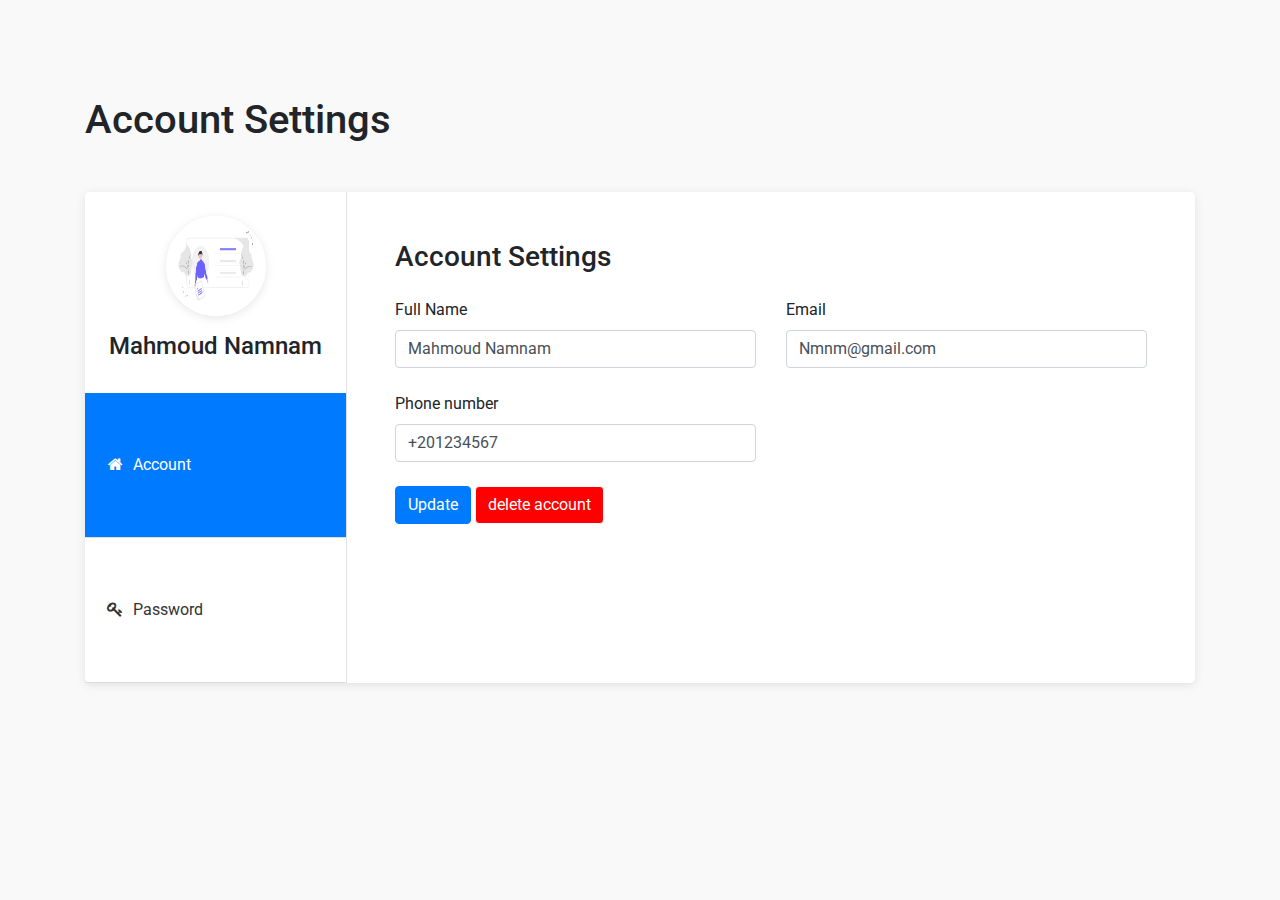
<file: Account/index.html>
<!DOCTYPE html>
<html lang="en">
<head>
	<meta charset="UTF-8">
	<title>Account</title>
	<meta content="width=device-width, initial-scale=1, maximum-scale=1, user-scalable=no" name="viewport">
	<link rel="stylesheet" type="text/css" href="https://stackpath.bootstrapcdn.com/bootstrap/4.3.1/css/bootstrap.min.css">
	<link rel="stylesheet" href="https://stackpath.bootstrapcdn.com/font-awesome/4.7.0/css/font-awesome.min.css">
	<link rel="stylesheet" type="text/css" href="css/style.css">
</head>

<body>
	<section class="py-5 my-5">
		<div class="container">
			<h1 class="mb-5">Account Settings</h1>
			<div class="bg-white shadow rounded-lg d-block d-sm-flex">
				<div class="profile-tab-nav border-right">
					<div class="p-4">
						<div class="img-circle text-center mb-3">
							<img src="img/undraw_Personal_info_re_ur1n.png" alt="Image" class="shadow">
						</div>
						<h4 class="text-center">Mahmoud Namnam</h4>
					</div>
					<div class="nav flex-column nav-pills" id="v-pills-tab" role="tablist" aria-orientation="vertical">
						<a class="nav-link active" id="account-tab" data-toggle="pill" href="#account" role="tab" aria-controls="account" aria-selected="true">
							<i class="fa fa-home text-center mr-1"></i> 
							Account
						</a>
						<a class="nav-link" id="password-tab" data-toggle="pill" href="#password" role="tab" aria-controls="password" aria-selected="false">
							<i class="fa fa-key text-center mr-1"></i> 
							Password
						</a>

					</div>
				</div>
				<div class="tab-content p-4 p-md-5" id="v-pills-tabContent">
					<div class="tab-pane fade show active" id="account" role="tabpanel" aria-labelledby="account-tab">
						<h3 class="mb-4">Account Settings</h3>
						<div class="row">
							<div class="col-md-6">
								<div class="form-group">
								  	<label>Full Name</label>
								  	<input type="text" class="form-control" value="Mahmoud Namnam">
								</div>
							</div>
							
							
							<div class="col-md-6">
								<div class="form-group">
								  	<label>Email</label>
								  	<input type="text" class="form-control" value="Nmnm@gmail.com">
								</div>
							</div>
							<div class="col-md-6">
								<div class="form-group">
								  	<label>Phone number</label>
								  	<input type="text" class="form-control" value="+201234567">
								</div>
							</div>
							
							
						</div>
						<div>
							<button class="btn btn-primary">Update</button>
							<button class="btn btn-light del">delete account</button>
						</div>
					</div>
					<div class="tab-pane fade" id="password" role="tabpanel" aria-labelledby="password-tab">
						<h3 class="mb-4">Password Settings</h3>
						<div class="row">
							<div class="col-md-6">
								<div class="form-group">
								  	<label>Old password</label>
								  	<input type="password" class="form-control">
								</div>
							</div>
						</div>
						<div class="row">
							<div class="col-md-6">
								<div class="form-group">
								  	<label>New password</label>
								  	<input type="password" class="form-control">
								</div>
							</div>
							<div class="col-md-6">
								<div class="form-group">
								  	<label>Confirm new password</label>
								  	<input type="password" class="form-control">
								</div>
							</div>
						</div>
						<div>
							<button class="btn btn-primary">Update</button>
							<button class="btn btn-light">Cancel</button>
						</div>
					</div>
				</div>
			</div>
		</div>
	</section>


	<script src="https://code.jquery.com/jquery-3.2.1.slim.min.js"></script>
	<script src="https://cdnjs.cloudflare.com/ajax/libs/popper.js/1.12.9/umd/popper.min.js"></script>
	<script src="https://maxcdn.bootstrapcdn.com/bootstrap/4.0.0/js/bootstrap.min.js"></script>
</body>
</html>
</file>
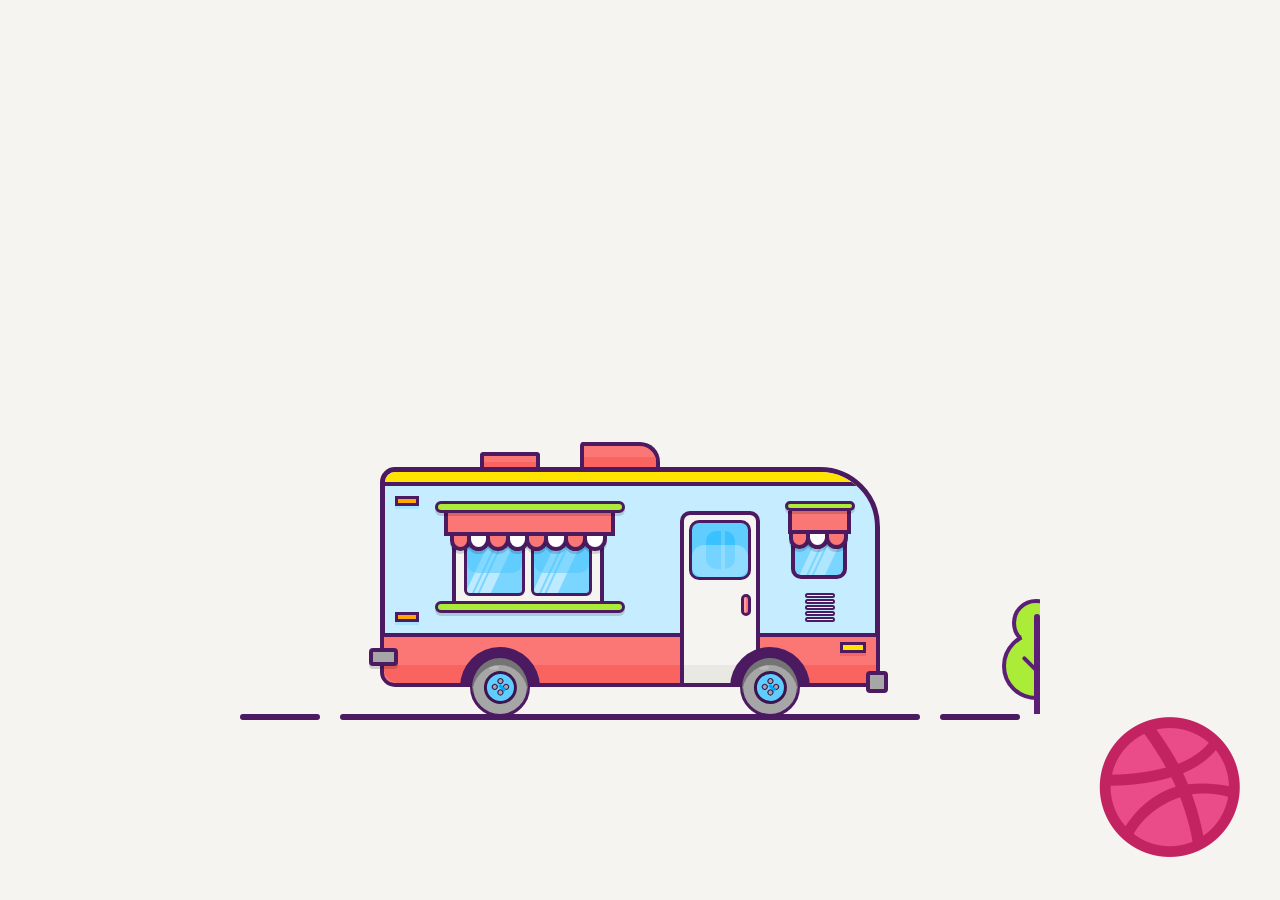
<file: bus/index.html>
<!DOCTYPE html>
<html lang="en">
<head>
    <meta charset="UTF-8">
    <meta http-equiv="X-UA-Compatible" content="IE=edge">
    <meta name="viewport" content="width=device-width, initial-scale=1.0">
    <link rel="stylesheet" href="css/style.css">
    <title>Group Transportation</title>
</head>
<body>
    <div class='stage'>
  <div class='ground-line'>
    <div>
      <span class='line1'></span>
      <span class='line2'></span>
      <span class='line3'></span>
      <span class='line1'></span>
      <span class='line2'></span>
      <span class='line3'></span>
    </div>
  </div>
  <div class='tree-wrap'>
    <div class='tree'>
      <div class='stem'>
        <div class='branch branch1'></div>
        <div class='branch branch2'></div>
        <div class='branch branch3'></div>
      </div>
      <div class='leef leef1'></div>
      <div class='leef leef2'></div>
    </div>
  </div>

  <div class='vehicle-body'>
    <div class='wrap-body'>
      <div class='rooftop back'></div>
      <div class='rooftop front'></div>
      <div class='body-cover'>
        <div class='top-roof'></div>
        <div class='indi back-top-indicator'></div>
        <div class='indi back-bottom-indicator'></div>
        <div class='back-window'>
          <div class='window-base top'></div>
          <div class='window-base bottom'></div>
          <div class='sun-shade'></div>
          <div class='curtain'>
            <span></span>
            <span></span>
            <span></span>
            <span></span>
            <span></span>
            <span></span>
            <span></span>
            <span></span>
          </div>
          <div class='windows-glass-wrap'>
            <div class='glass'>
              <div class='light'>
                <span class='light1'></span>
                <span class='light2'></span>
                <span class='light3'></span>
              </div>
            </div>
            <div class='glass'>
              <div class='light'>
                <span class='light1'></span>
                <span class='light2'></span>
                <span class='light3'></span>
              </div>
            </div>
          </div>
        </div>
        <div class='front-window'>
          <div class='window-base'></div>
          <div class='sun-shade'></div>
          <div class='curtain'>
            <span></span>
            <span></span>
            <span></span>
          </div>
          <div class='windows-glass-wrap'>
            <div class='light'>
              <span class='light1'></span>
              <span class='light2'></span>
              <span class='light3'></span>
            </div>
          </div>
          <div class='air-hole'>
            <span></span>
            <span></span>
            <span></span>
            <span></span>
            <span></span>
          </div>
        </div>
      </div>
      <div class='main-door'>
        <div class='glass'>
          <div class='light'>
            <span class='light1'></span>
            <span class='light2'></span>
          </div>
        </div>
        <div class='door-handle'></div>
      </div>
      <div class='side-guard'>
        <div class='shade'></div>
        <div class='bumper back'></div>
        <div class='bumper front'></div>
        <div class='front-indicator'></div>
      </div>
    </div>
    <div class='wheel-wrap back'>
      <div class='wheel-shadow'></div>
      <div class='wheel'>
        <div class='wheel-outer'>
          <div class='wheel-cup'>
            <span></span>
            <span></span>
            <span></span>
            <span></span>
          </div>
        </div>
      </div>
    </div>
    <div class='wheel-wrap front'>
      <div class='wheel-shadow'></div>
      <div class='wheel'>
        <div class='wheel-outer'>
          <div class='wheel-cup'>
            <span></span>
            <span></span>
            <span></span>
            <span></span>
          </div>
        </div>
      </div>
    </div>
  </div>
</div>
<div class='footer'>

    <img src='[data-uri]'>
  </a>
</div>

</body>
</html>
</file>
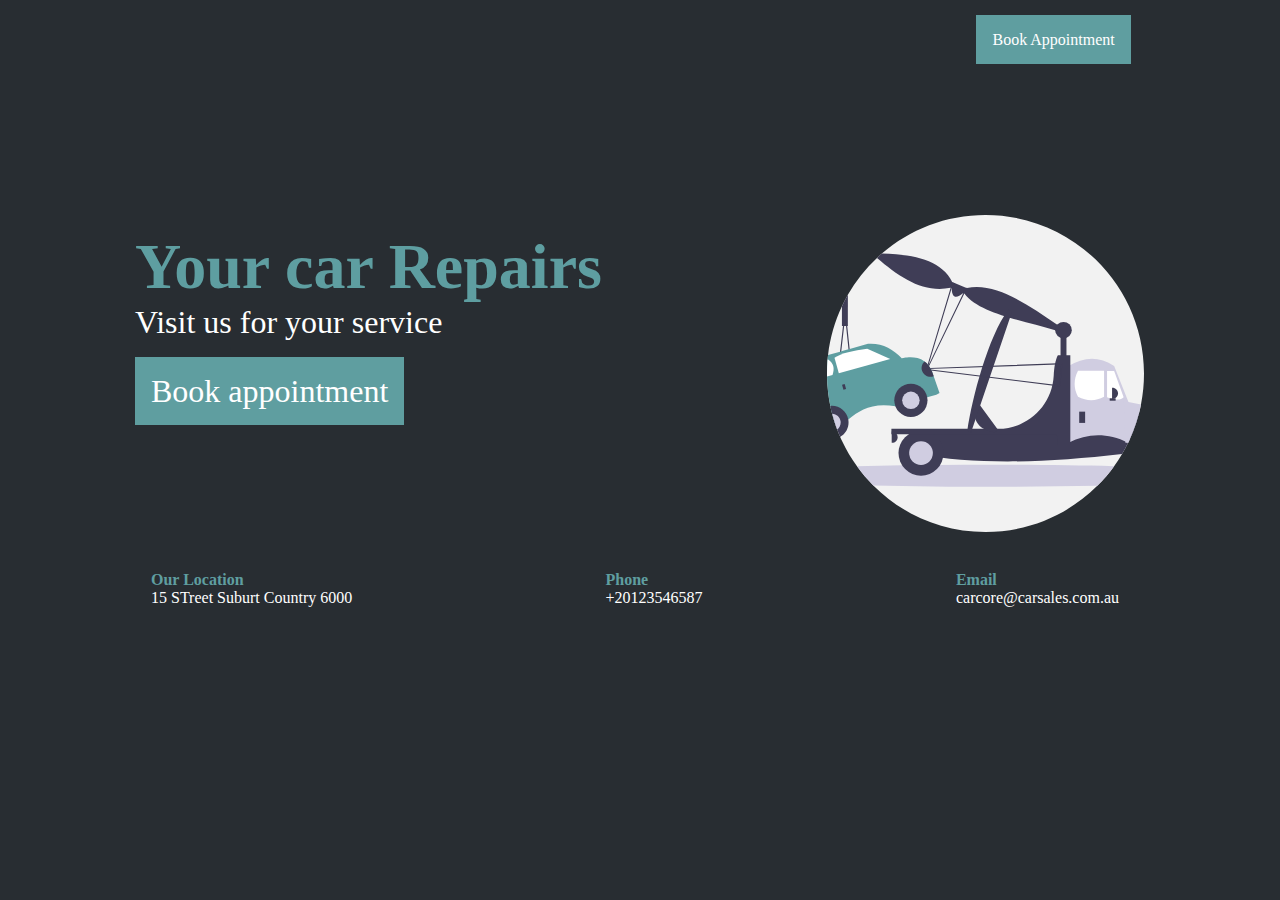
<file: Car-Repair/index.html>
<!DOCTYPE html>
<html lang="en">
<head>
    <meta charset="UTF-8">
    <meta http-equiv="X-UA-Compatible" content="IE=edge">
    <meta name="viewport" content="width=device-width, initial-scale=1.0">
    <link rel="stylesheet" href="css/style.css">
    <title>Repair</title>
</head>
<body>
    <header>
    <nav class="container">
        <div class="logo">
            <i class="fas fa-car"></i>
          
        </div>
        <ul>

            <li> <a href="../Error/index.html" class="highlight">Book Appointment</a></li>
        </ul>
    </nav>
    </header>
    <section>
        <div class="container">
            <h1>Your car Repairs</h1>
            <p>Visit us for your service</p>
            <a href="../Error/index.html" class="highlight">Book appointment</a>
        </div>
        <div class="pic">
            <img src="re.svg" alt="">
        </div>
    </section>


<footer>
    <ul class="container">
        <li>
            <strong>Our Location</strong>
            <p>15 STreet Suburt Country 6000</p>
        </li>
        <li>
            <strong>Phone</strong>
            <p>+20123546587</p>
        </li>
        <li>
            <strong>Email</strong>
            <p>carcore@carsales.com.au</p>
        </li>
    </ul>
</footer>
</body>
</html>
</file>
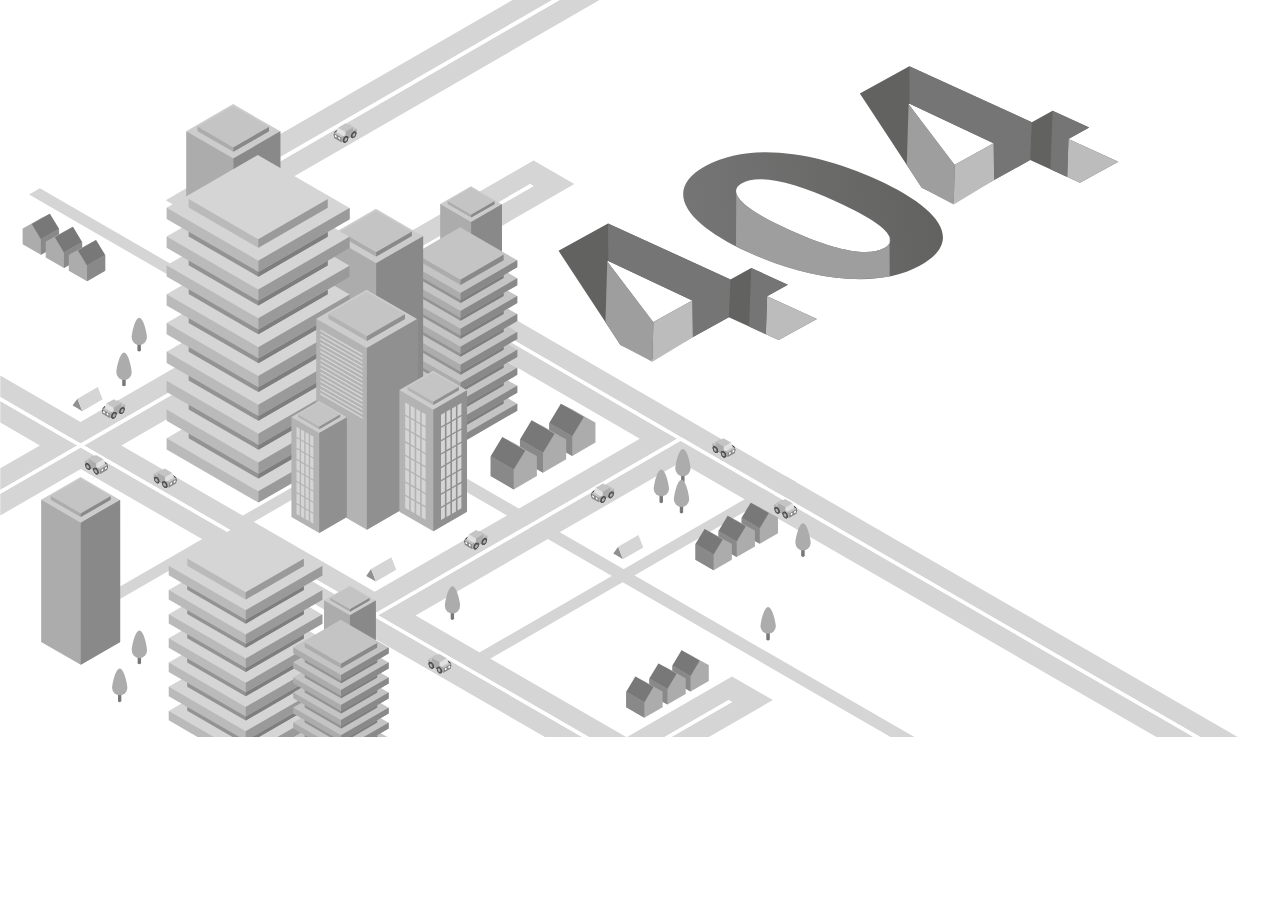
<file: Error/index.html>
<!DOCTYPE html>
<html lang="en">
<head>
    <meta charset="UTF-8">
    <meta http-equiv="X-UA-Compatible" content="IE=edge">
    <meta name="viewport" content="width=device-width, initial-scale=1.0">
    <link rel="stylesheet" href="css/style.css">
    <title>ERROR</title>

</head>
<body>
    		<svg id="errorSVG" class="error-svg" data-name="errorSVG" xmlns="http://www.w3.org/2000/svg" xmlns:xlink="http://www.w3.org/1999/xlink" viewBox="0 0 1120 645">
			<defs>
				<linearGradient id="linear-gradient" x1="679.53" y1="188.68" x2="900.4" y2="188.68" gradientTransform="matrix(1, 0, 0.19, 1, -114.27, 0)" gradientUnits="userSpaceOnUse">
					<stop offset="0" stop-color="#757575"/>
					<stop offset="1" stop-color="#626261"/>
				</linearGradient>
				<linearGradient id="linear-gradient-2" x1="92.08" y1="410.47" x2="92.08" y2="402.93" gradientUnits="userSpaceOnUse">
					<stop offset="0" stop-color="#5c5c5c"/>
					<stop offset="1" stop-color="#3a3a3a"/>
				</linearGradient>
				<linearGradient id="linear-gradient-3" x1="-1146.55" y1="-9119.37" x2="-1146.55" y2="-9125.05" gradientTransform="matrix(0.87, 0.5, 0, -1.15, 1084.63, -9552.69)" xlink:href="#linear-gradient-2"/>
				<linearGradient id="linear-gradient-4" x1="-1146.55" y1="-9123.64" x2="-1146.55" y2="-9119.73" gradientTransform="matrix(0.87, 0.5, 0, -1.15, 1084.63, -9552.69)" xlink:href="#linear-gradient-2"/>
				<linearGradient id="linear-gradient-5" x1="-1147.86" y1="-9121.99" x2="-1145.24" y2="-9121.99" gradientTransform="matrix(0.87, 0.5, 0, -1.15, 1084.63, -9552.69)" xlink:href="#linear-gradient-2"/>
				<linearGradient id="linear-gradient-6" x1="-1146.55" y1="-9121.25" x2="-1146.55" y2="-9123" gradientTransform="matrix(0.87, 0.5, 0, -1.15, 1084.63, -9552.69)" xlink:href="#linear-gradient-2"/>
				<linearGradient id="linear-gradient-7" x1="85.03" y1="406.42" x2="85.03" y2="398.88" xlink:href="#linear-gradient-2"/>
				<linearGradient id="linear-gradient-8" x1="-1154.69" y1="-9119.39" x2="-1154.69" y2="-9125.07" gradientTransform="matrix(0.87, 0.5, 0, -1.15, 1084.63, -9552.69)" xlink:href="#linear-gradient-2"/>
				<linearGradient id="linear-gradient-9" x1="-1154.69" y1="-9123.66" x2="-1154.69" y2="-9119.75" gradientTransform="matrix(0.87, 0.5, 0, -1.15, 1084.63, -9552.69)" xlink:href="#linear-gradient-2"/>
				<linearGradient id="linear-gradient-10" x1="-1156" y1="-9122" x2="-1153.38" y2="-9122" gradientTransform="matrix(0.87, 0.5, 0, -1.15, 1084.63, -9552.69)" xlink:href="#linear-gradient-2"/>
				<linearGradient id="linear-gradient-11" x1="-1154.69" y1="-9121.27" x2="-1154.69" y2="-9123.01" gradientTransform="matrix(0.87, 0.5, 0, -1.15, 1084.63, -9552.69)" xlink:href="#linear-gradient-2"/>
				<linearGradient id="linear-gradient-12" x1="84.15" y1="415.64" x2="84.15" y2="408.1" xlink:href="#linear-gradient-2"/>
				<linearGradient id="linear-gradient-13" x1="-1155.71" y1="-9127.82" x2="-1155.71" y2="-9133.5" gradientTransform="matrix(0.87, 0.5, 0, -1.15, 1084.63, -9552.69)" xlink:href="#linear-gradient-2"/>
				<linearGradient id="linear-gradient-14" x1="-1155.71" y1="-9132.09" x2="-1155.71" y2="-9128.18" gradientTransform="matrix(0.87, 0.5, 0, -1.15, 1084.63, -9552.69)" xlink:href="#linear-gradient-2"/>
				<linearGradient id="linear-gradient-15" x1="77.1" y1="411.59" x2="77.1" y2="404.05" xlink:href="#linear-gradient-2"/>
				<linearGradient id="linear-gradient-16" x1="-1163.85" y1="-9127.84" x2="-1163.85" y2="-9133.52" gradientTransform="matrix(0.87, 0.5, 0, -1.15, 1084.63, -9552.69)" xlink:href="#linear-gradient-2"/>
				<linearGradient id="linear-gradient-17" x1="-1163.85" y1="-9132.11" x2="-1163.85" y2="-9128.2" gradientTransform="matrix(0.87, 0.5, 0, -1.15, 1084.63, -9552.69)" xlink:href="#linear-gradient-2"/>
				<linearGradient id="linear-gradient-18" x1="152.27" y1="422.32" x2="152.27" y2="414.79" xlink:href="#linear-gradient-2"/>
				<linearGradient id="linear-gradient-19" x1="-1077.05" y1="-9099.54" x2="-1077.05" y2="-9105.23" gradientTransform="matrix(0.87, 0.5, 0, -1.15, 1084.63, -9552.69)" xlink:href="#linear-gradient-2"/>
				<linearGradient id="linear-gradient-20" x1="-1077.05" y1="-9103.82" x2="-1077.05" y2="-9099.9" gradientTransform="matrix(0.87, 0.5, 0, -1.15, 1084.63, -9552.69)" xlink:href="#linear-gradient-2"/>
				<linearGradient id="linear-gradient-21" x1="-1078.36" y1="-9102.16" x2="-1075.74" y2="-9102.16" gradientTransform="matrix(0.87, 0.5, 0, -1.15, 1084.63, -9552.69)" xlink:href="#linear-gradient-2"/>
				<linearGradient id="linear-gradient-22" x1="-1077.05" y1="-9101.42" x2="-1077.05" y2="-9103.17" gradientTransform="matrix(0.87, 0.5, 0, -1.15, 1084.63, -9552.69)" xlink:href="#linear-gradient-2"/>
				<linearGradient id="linear-gradient-23" x1="145.22" y1="418.27" x2="145.22" y2="410.74" xlink:href="#linear-gradient-2"/>
				<linearGradient id="linear-gradient-24" x1="-1085.19" y1="-9099.56" x2="-1085.19" y2="-9105.25" gradientTransform="matrix(0.87, 0.5, 0, -1.15, 1084.63, -9552.69)" xlink:href="#linear-gradient-2"/>
				<linearGradient id="linear-gradient-25" x1="-1085.19" y1="-9103.84" x2="-1085.19" y2="-9099.92" gradientTransform="matrix(0.87, 0.5, 0, -1.15, 1084.63, -9552.69)" xlink:href="#linear-gradient-2"/>
				<linearGradient id="linear-gradient-26" x1="-1086.5" y1="-9102.18" x2="-1083.88" y2="-9102.18" gradientTransform="matrix(0.87, 0.5, 0, -1.15, 1084.63, -9552.69)" xlink:href="#linear-gradient-2"/>
				<linearGradient id="linear-gradient-27" x1="-1085.19" y1="-9101.44" x2="-1085.19" y2="-9103.19" gradientTransform="matrix(0.87, 0.5, 0, -1.15, 1084.63, -9552.69)" xlink:href="#linear-gradient-2"/>
				<linearGradient id="linear-gradient-28" x1="144.34" y1="427.5" x2="144.34" y2="419.96" xlink:href="#linear-gradient-2"/>
				<linearGradient id="linear-gradient-29" x1="-1086.21" y1="-9107.99" x2="-1086.21" y2="-9113.68" gradientTransform="matrix(0.87, 0.5, 0, -1.15, 1084.63, -9552.69)" xlink:href="#linear-gradient-2"/>
				<linearGradient id="linear-gradient-30" x1="-1086.21" y1="-9112.26" x2="-1086.21" y2="-9108.35" gradientTransform="matrix(0.87, 0.5, 0, -1.15, 1084.63, -9552.69)" xlink:href="#linear-gradient-2"/>
				<linearGradient id="linear-gradient-31" x1="137.29" y1="423.45" x2="137.29" y2="415.91" xlink:href="#linear-gradient-2"/>
				<linearGradient id="linear-gradient-32" x1="-1094.35" y1="-9108.01" x2="-1094.35" y2="-9113.69" gradientTransform="matrix(0.87, 0.5, 0, -1.15, 1084.63, -9552.69)" xlink:href="#linear-gradient-2"/>
				<linearGradient id="linear-gradient-33" x1="-1094.35" y1="-9112.28" x2="-1094.35" y2="-9108.37" gradientTransform="matrix(0.87, 0.5, 0, -1.15, 1084.63, -9552.69)" xlink:href="#linear-gradient-2"/>
				<linearGradient id="linear-gradient-34" x1="641.14" y1="395.75" x2="641.14" y2="388.21" xlink:href="#linear-gradient-2"/>
				<linearGradient id="linear-gradient-35" x1="-512.53" y1="-8832.09" x2="-512.53" y2="-8837.78" gradientTransform="matrix(0.87, 0.5, 0, -1.15, 1084.63, -9552.69)" xlink:href="#linear-gradient-2"/>
				<linearGradient id="linear-gradient-36" x1="-512.53" y1="-8836.37" x2="-512.53" y2="-8832.45" gradientTransform="matrix(0.87, 0.5, 0, -1.15, 1084.63, -9552.69)" xlink:href="#linear-gradient-2"/>
				<linearGradient id="linear-gradient-37" x1="-513.85" y1="-8834.71" x2="-511.22" y2="-8834.71" gradientTransform="matrix(0.87, 0.5, 0, -1.15, 1084.63, -9552.69)" xlink:href="#linear-gradient-2"/>
				<linearGradient id="linear-gradient-38" x1="-512.53" y1="-8833.97" x2="-512.53" y2="-8835.72" gradientTransform="matrix(0.87, 0.5, 0, -1.15, 1084.63, -9552.69)" xlink:href="#linear-gradient-2"/>
				<linearGradient id="linear-gradient-39" x1="634.09" y1="391.7" x2="634.09" y2="384.16" xlink:href="#linear-gradient-2"/>
				<linearGradient id="linear-gradient-40" x1="-520.68" y1="-8832.11" x2="-520.68" y2="-8837.79" gradientTransform="matrix(0.87, 0.5, 0, -1.15, 1084.63, -9552.69)" xlink:href="#linear-gradient-2"/>
				<linearGradient id="linear-gradient-41" x1="-520.68" y1="-8836.38" x2="-520.68" y2="-8832.47" gradientTransform="matrix(0.87, 0.5, 0, -1.15, 1084.63, -9552.69)" xlink:href="#linear-gradient-2"/>
				<linearGradient id="linear-gradient-42" x1="-521.99" y1="-8834.73" x2="-519.36" y2="-8834.73" gradientTransform="matrix(0.87, 0.5, 0, -1.15, 1084.63, -9552.69)" xlink:href="#linear-gradient-2"/>
				<linearGradient id="linear-gradient-43" x1="-520.68" y1="-8833.99" x2="-520.68" y2="-8835.73" gradientTransform="matrix(0.87, 0.5, 0, -1.15, 1084.63, -9552.69)" xlink:href="#linear-gradient-2"/>
				<linearGradient id="linear-gradient-44" x1="633.21" y1="400.93" x2="633.21" y2="393.39" xlink:href="#linear-gradient-2"/>
				<linearGradient id="linear-gradient-45" x1="-521.69" y1="-8840.54" x2="-521.69" y2="-8846.22" gradientTransform="matrix(0.87, 0.5, 0, -1.15, 1084.63, -9552.69)" xlink:href="#linear-gradient-2"/>
				<linearGradient id="linear-gradient-46" x1="-521.69" y1="-8844.81" x2="-521.69" y2="-8840.9" gradientTransform="matrix(0.87, 0.5, 0, -1.15, 1084.63, -9552.69)" xlink:href="#linear-gradient-2"/>
				<linearGradient id="linear-gradient-47" x1="626.16" y1="396.88" x2="626.16" y2="389.34" xlink:href="#linear-gradient-2"/>
				<linearGradient id="linear-gradient-48" x1="-529.84" y1="-8840.56" x2="-529.84" y2="-8846.24" gradientTransform="matrix(0.87, 0.5, 0, -1.15, 1084.63, -9552.69)" xlink:href="#linear-gradient-2"/>
				<linearGradient id="linear-gradient-49" x1="-529.83" y1="-8844.83" x2="-529.83" y2="-8840.92" gradientTransform="matrix(0.87, 0.5, 0, -1.15, 1084.63, -9552.69)" xlink:href="#linear-gradient-2"/>
				<linearGradient id="linear-gradient-50" x1="695.12" y1="448.87" x2="695.12" y2="441.33" xlink:href="#linear-gradient-2"/>
				<linearGradient id="linear-gradient-51" x1="-450.2" y1="-8851.1" x2="-450.2" y2="-8856.78" gradientTransform="matrix(0.87, 0.5, 0, -1.15, 1084.63, -9552.69)" xlink:href="#linear-gradient-2"/>
				<linearGradient id="linear-gradient-52" x1="-450.2" y1="-8855.37" x2="-450.2" y2="-8851.46" gradientTransform="matrix(0.87, 0.5, 0, -1.15, 1084.63, -9552.69)" xlink:href="#linear-gradient-2"/>
				<linearGradient id="linear-gradient-53" x1="-451.51" y1="-8853.72" x2="-448.89" y2="-8853.72" gradientTransform="matrix(0.87, 0.5, 0, -1.15, 1084.63, -9552.69)" xlink:href="#linear-gradient-2"/>
				<linearGradient id="linear-gradient-54" x1="-450.2" y1="-8852.98" x2="-450.2" y2="-8854.72" gradientTransform="matrix(0.87, 0.5, 0, -1.15, 1084.63, -9552.69)" xlink:href="#linear-gradient-2"/>
				<linearGradient id="linear-gradient-55" x1="688.07" y1="444.82" x2="688.07" y2="437.28" xlink:href="#linear-gradient-2"/>
				<linearGradient id="linear-gradient-56" x1="-458.34" y1="-8851.12" x2="-458.34" y2="-8856.8" gradientTransform="matrix(0.87, 0.5, 0, -1.15, 1084.63, -9552.69)" xlink:href="#linear-gradient-2"/>
				<linearGradient id="linear-gradient-57" x1="-458.34" y1="-8855.39" x2="-458.34" y2="-8851.48" gradientTransform="matrix(0.87, 0.5, 0, -1.15, 1084.63, -9552.69)" xlink:href="#linear-gradient-2"/>
				<linearGradient id="linear-gradient-58" x1="-459.65" y1="-8853.73" x2="-457.03" y2="-8853.73" gradientTransform="matrix(0.87, 0.5, 0, -1.15, 1084.63, -9552.69)" xlink:href="#linear-gradient-2"/>
				<linearGradient id="linear-gradient-59" x1="-458.34" y1="-8853" x2="-458.34" y2="-8854.74" gradientTransform="matrix(0.87, 0.5, 0, -1.15, 1084.63, -9552.69)" xlink:href="#linear-gradient-2"/>
				<linearGradient id="linear-gradient-60" x1="687.19" y1="454.04" x2="687.19" y2="446.5" xlink:href="#linear-gradient-2"/>
				<linearGradient id="linear-gradient-61" x1="-459.36" y1="-8859.55" x2="-459.36" y2="-8865.23" gradientTransform="matrix(0.87, 0.5, 0, -1.15, 1084.63, -9552.69)" xlink:href="#linear-gradient-2"/>
				<linearGradient id="linear-gradient-62" x1="-459.36" y1="-8863.82" x2="-459.36" y2="-8859.9" gradientTransform="matrix(0.87, 0.5, 0, -1.15, 1084.63, -9552.69)" xlink:href="#linear-gradient-2"/>
				<linearGradient id="linear-gradient-63" x1="680.14" y1="449.99" x2="680.14" y2="442.46" xlink:href="#linear-gradient-2"/>
				<linearGradient id="linear-gradient-64" x1="-467.5" y1="-8859.56" x2="-467.5" y2="-8865.25" gradientTransform="matrix(0.87, 0.5, 0, -1.15, 1084.63, -9552.69)" xlink:href="#linear-gradient-2"/>
				<linearGradient id="linear-gradient-65" x1="-467.5" y1="-8863.84" x2="-467.5" y2="-8859.92" gradientTransform="matrix(0.87, 0.5, 0, -1.15, 1084.63, -9552.69)" xlink:href="#linear-gradient-2"/>
				<linearGradient id="linear-gradient-66" x1="392.5" y1="584.5" x2="392.5" y2="576.96" xlink:href="#linear-gradient-2"/>
				<linearGradient id="linear-gradient-67" x1="-799.65" y1="-9119.87" x2="-799.65" y2="-9125.56" gradientTransform="matrix(0.87, 0.5, 0, -1.15, 1084.63, -9552.69)" xlink:href="#linear-gradient-2"/>
				<linearGradient id="linear-gradient-68" x1="-799.65" y1="-9124.15" x2="-799.65" y2="-9120.23" gradientTransform="matrix(0.87, 0.5, 0, -1.15, 1084.63, -9552.69)" xlink:href="#linear-gradient-2"/>
				<linearGradient id="linear-gradient-69" x1="-800.97" y1="-9122.49" x2="-798.34" y2="-9122.49" gradientTransform="matrix(0.87, 0.5, 0, -1.15, 1084.63, -9552.69)" xlink:href="#linear-gradient-2"/>
				<linearGradient id="linear-gradient-70" x1="-799.65" y1="-9121.75" x2="-799.65" y2="-9123.5" gradientTransform="matrix(0.87, 0.5, 0, -1.15, 1084.63, -9552.69)" xlink:href="#linear-gradient-2"/>
				<linearGradient id="linear-gradient-71" x1="385.44" y1="580.45" x2="385.44" y2="572.91" xlink:href="#linear-gradient-2"/>
				<linearGradient id="linear-gradient-72" x1="-807.79" y1="-9119.89" x2="-807.79" y2="-9125.58" gradientTransform="matrix(0.87, 0.5, 0, -1.15, 1084.63, -9552.69)" xlink:href="#linear-gradient-2"/>
				<linearGradient id="linear-gradient-73" x1="-807.79" y1="-9124.17" x2="-807.79" y2="-9120.25" gradientTransform="matrix(0.87, 0.5, 0, -1.15, 1084.63, -9552.69)" xlink:href="#linear-gradient-2"/>
				<linearGradient id="linear-gradient-74" x1="-809.11" y1="-9122.51" x2="-806.48" y2="-9122.51" gradientTransform="matrix(0.87, 0.5, 0, -1.15, 1084.63, -9552.69)" xlink:href="#linear-gradient-2"/>
				<linearGradient id="linear-gradient-75" x1="-807.79" y1="-9121.77" x2="-807.79" y2="-9123.52" gradientTransform="matrix(0.87, 0.5, 0, -1.15, 1084.63, -9552.69)" xlink:href="#linear-gradient-2"/>
				<linearGradient id="linear-gradient-76" x1="384.56" y1="589.67" x2="384.56" y2="582.13" xlink:href="#linear-gradient-2"/>
				<linearGradient id="linear-gradient-77" x1="-808.81" y1="-9128.32" x2="-808.81" y2="-9134" gradientTransform="matrix(0.87, 0.5, 0, -1.15, 1084.63, -9552.69)" xlink:href="#linear-gradient-2"/>
				<linearGradient id="linear-gradient-78" x1="-808.81" y1="-9132.59" x2="-808.81" y2="-9128.68" gradientTransform="matrix(0.87, 0.5, 0, -1.15, 1084.63, -9552.69)" xlink:href="#linear-gradient-2"/>
				<linearGradient id="linear-gradient-79" x1="377.51" y1="585.62" x2="377.51" y2="578.08" xlink:href="#linear-gradient-2"/>
				<linearGradient id="linear-gradient-80" x1="-816.95" y1="-9128.34" x2="-816.95" y2="-9134.02" gradientTransform="matrix(0.87, 0.5, 0, -1.15, 1084.63, -9552.69)" xlink:href="#linear-gradient-2"/>
				<linearGradient id="linear-gradient-81" x1="-816.95" y1="-9132.61" x2="-816.95" y2="-9128.7" gradientTransform="matrix(0.87, 0.5, 0, -1.15, 1084.63, -9552.69)" xlink:href="#linear-gradient-2"/>
				<linearGradient id="linear-gradient-82" x1="272.75" y1="476.15" x2="272.75" y2="468.61" gradientTransform="matrix(-1, 0, 0, 1, 681.34, 0)" xlink:href="#linear-gradient-2"/>
				<linearGradient id="linear-gradient-83" x1="-937.93" y1="-9085.92" x2="-937.93" y2="-9091.6" gradientTransform="matrix(-0.87, 0.5, 0, -1.15, -403.3, -9552.69)" xlink:href="#linear-gradient-2"/>
				<linearGradient id="linear-gradient-84" x1="-937.93" y1="-9090.19" x2="-937.93" y2="-9086.28" gradientTransform="matrix(-0.87, 0.5, 0, -1.15, -403.3, -9552.69)" xlink:href="#linear-gradient-2"/>
				<linearGradient id="linear-gradient-85" x1="-939.24" y1="-9088.54" x2="-936.62" y2="-9088.54" gradientTransform="matrix(-0.87, 0.5, 0, -1.15, -403.3, -9552.69)" xlink:href="#linear-gradient-2"/>
				<linearGradient id="linear-gradient-86" x1="-937.93" y1="-9087.8" x2="-937.93" y2="-9089.54" gradientTransform="matrix(-0.87, 0.5, 0, -1.15, -403.3, -9552.69)" xlink:href="#linear-gradient-2"/>
				<linearGradient id="linear-gradient-87" x1="265.7" y1="472.1" x2="265.7" y2="464.56" gradientTransform="matrix(-1, 0, 0, 1, 681.34, 0)" xlink:href="#linear-gradient-2"/>
				<linearGradient id="linear-gradient-88" x1="-946.07" y1="-9085.94" x2="-946.07" y2="-9091.62" gradientTransform="matrix(-0.87, 0.5, 0, -1.15, -403.3, -9552.69)" xlink:href="#linear-gradient-2"/>
				<linearGradient id="linear-gradient-89" x1="-946.07" y1="-9090.21" x2="-946.07" y2="-9086.3" gradientTransform="matrix(-0.87, 0.5, 0, -1.15, -403.3, -9552.69)" xlink:href="#linear-gradient-2"/>
				<linearGradient id="linear-gradient-90" x1="-947.39" y1="-9088.55" x2="-944.76" y2="-9088.55" gradientTransform="matrix(-0.87, 0.5, 0, -1.15, -403.3, -9552.69)" xlink:href="#linear-gradient-2"/>
				<linearGradient id="linear-gradient-91" x1="-946.07" y1="-9087.82" x2="-946.07" y2="-9089.56" gradientTransform="matrix(-0.87, 0.5, 0, -1.15, -403.3, -9552.69)" xlink:href="#linear-gradient-2"/>
				<linearGradient id="linear-gradient-92" x1="264.81" y1="481.32" x2="264.81" y2="473.79" gradientTransform="matrix(-1, 0, 0, 1, 681.34, 0)" xlink:href="#linear-gradient-2"/>
				<linearGradient id="linear-gradient-93" x1="-947.09" y1="-9094.37" x2="-947.09" y2="-9100.05" gradientTransform="matrix(-0.87, 0.5, 0, -1.15, -403.3, -9552.69)" xlink:href="#linear-gradient-2"/>
				<linearGradient id="linear-gradient-94" x1="-947.09" y1="-9098.64" x2="-947.09" y2="-9094.72" gradientTransform="matrix(-0.87, 0.5, 0, -1.15, -403.3, -9552.69)" xlink:href="#linear-gradient-2"/>
				<linearGradient id="linear-gradient-95" x1="257.76" y1="477.27" x2="257.76" y2="469.74" gradientTransform="matrix(-1, 0, 0, 1, 681.34, 0)" xlink:href="#linear-gradient-2"/>
				<linearGradient id="linear-gradient-96" x1="-955.23" y1="-9094.38" x2="-955.23" y2="-9100.07" gradientTransform="matrix(-0.87, 0.5, 0, -1.15, -403.3, -9552.69)" xlink:href="#linear-gradient-2"/>
				<linearGradient id="linear-gradient-97" x1="-955.23" y1="-9098.66" x2="-955.23" y2="-9094.74" gradientTransform="matrix(-0.87, 0.5, 0, -1.15, -403.3, -9552.69)" xlink:href="#linear-gradient-2"/>
				<linearGradient id="linear-gradient-98" x1="161.76" y1="435.38" x2="161.76" y2="427.84" gradientTransform="matrix(-1, 0, 0, 1, 681.34, 0)" xlink:href="#linear-gradient-2"/>
				<linearGradient id="linear-gradient-99" x1="-1066.09" y1="-9106.1" x2="-1066.09" y2="-9111.79" gradientTransform="matrix(-0.87, 0.5, 0, -1.15, -403.3, -9552.69)" xlink:href="#linear-gradient-2"/>
				<linearGradient id="linear-gradient-100" x1="-1066.09" y1="-9110.38" x2="-1066.09" y2="-9106.46" gradientTransform="matrix(-0.87, 0.5, 0, -1.15, -403.3, -9552.69)" xlink:href="#linear-gradient-2"/>
				<linearGradient id="linear-gradient-101" x1="-1067.4" y1="-9108.72" x2="-1064.77" y2="-9108.72" gradientTransform="matrix(-0.87, 0.5, 0, -1.15, -403.3, -9552.69)" xlink:href="#linear-gradient-2"/>
				<linearGradient id="linear-gradient-102" x1="-1066.08" y1="-9107.98" x2="-1066.08" y2="-9109.73" gradientTransform="matrix(-0.87, 0.5, 0, -1.15, -403.3, -9552.69)" xlink:href="#linear-gradient-2"/>
				<linearGradient id="linear-gradient-103" x1="154.71" y1="431.33" x2="154.71" y2="423.79" gradientTransform="matrix(-1, 0, 0, 1, 681.34, 0)" xlink:href="#linear-gradient-2"/>
				<linearGradient id="linear-gradient-104" x1="-1074.23" y1="-9106.12" x2="-1074.23" y2="-9111.81" gradientTransform="matrix(-0.87, 0.5, 0, -1.15, -403.3, -9552.69)" xlink:href="#linear-gradient-2"/>
				<linearGradient id="linear-gradient-105" x1="-1074.23" y1="-9110.4" x2="-1074.23" y2="-9106.48" gradientTransform="matrix(-0.87, 0.5, 0, -1.15, -403.3, -9552.69)" xlink:href="#linear-gradient-2"/>
				<linearGradient id="linear-gradient-106" x1="-1075.54" y1="-9108.74" x2="-1072.91" y2="-9108.74" gradientTransform="matrix(-0.87, 0.5, 0, -1.15, -403.3, -9552.69)" xlink:href="#linear-gradient-2"/>
				<linearGradient id="linear-gradient-107" x1="-1074.23" y1="-9108" x2="-1074.23" y2="-9109.75" gradientTransform="matrix(-0.87, 0.5, 0, -1.15, -403.3, -9552.69)" xlink:href="#linear-gradient-2"/>
				<linearGradient id="linear-gradient-108" x1="153.83" y1="440.55" x2="153.83" y2="433.02" gradientTransform="matrix(-1, 0, 0, 1, 681.34, 0)" xlink:href="#linear-gradient-2"/>
				<linearGradient id="linear-gradient-109" x1="-1075.24" y1="-9114.55" x2="-1075.24" y2="-9120.24" gradientTransform="matrix(-0.87, 0.5, 0, -1.15, -403.3, -9552.69)" xlink:href="#linear-gradient-2"/>
				<linearGradient id="linear-gradient-110" x1="-1075.24" y1="-9118.82" x2="-1075.24" y2="-9114.91" gradientTransform="matrix(-0.87, 0.5, 0, -1.15, -403.3, -9552.69)" xlink:href="#linear-gradient-2"/>
				<linearGradient id="linear-gradient-111" x1="146.78" y1="436.51" x2="146.78" y2="428.97" gradientTransform="matrix(-1, 0, 0, 1, 681.34, 0)" xlink:href="#linear-gradient-2"/>
				<linearGradient id="linear-gradient-112" x1="-1083.39" y1="-9114.57" x2="-1083.39" y2="-9120.25" gradientTransform="matrix(-0.87, 0.5, 0, -1.15, -403.3, -9552.69)" xlink:href="#linear-gradient-2"/>
				<linearGradient id="linear-gradient-113" x1="-1083.39" y1="-9118.84" x2="-1083.39" y2="-9114.93" gradientTransform="matrix(-0.87, 0.5, 0, -1.15, -403.3, -9552.69)" xlink:href="#linear-gradient-2"/>
				<linearGradient id="linear-gradient-114" x1="589.77" y1="361.62" x2="589.77" y2="354.08" gradientTransform="matrix(-1, 0, 0, 1, 681.34, 0)" xlink:href="#linear-gradient-2"/>
				<linearGradient id="linear-gradient-115" x1="-571.86" y1="-8828.22" x2="-571.86" y2="-8833.9" gradientTransform="matrix(-0.87, 0.5, 0, -1.15, -403.3, -9552.69)" xlink:href="#linear-gradient-2"/>
				<linearGradient id="linear-gradient-116" x1="-571.86" y1="-8832.49" x2="-571.86" y2="-8828.58" gradientTransform="matrix(-0.87, 0.5, 0, -1.15, -403.3, -9552.69)" xlink:href="#linear-gradient-2"/>
				<linearGradient id="linear-gradient-117" x1="-573.17" y1="-8830.83" x2="-570.54" y2="-8830.83" gradientTransform="matrix(-0.87, 0.5, 0, -1.15, -403.3, -9552.69)" xlink:href="#linear-gradient-2"/>
				<linearGradient id="linear-gradient-118" x1="-571.85" y1="-8830.1" x2="-571.85" y2="-8831.84" gradientTransform="matrix(-0.87, 0.5, 0, -1.15, -403.3, -9552.69)" xlink:href="#linear-gradient-2"/>
				<linearGradient id="linear-gradient-119" x1="582.72" y1="357.57" x2="582.72" y2="350.03" gradientTransform="matrix(-1, 0, 0, 1, 681.34, 0)" xlink:href="#linear-gradient-2"/>
				<linearGradient id="linear-gradient-120" x1="-580" y1="-8828.24" x2="-580" y2="-8833.92" gradientTransform="matrix(-0.87, 0.5, 0, -1.15, -403.3, -9552.69)" xlink:href="#linear-gradient-2"/>
				<linearGradient id="linear-gradient-121" x1="-580" y1="-8832.51" x2="-580" y2="-8828.59" gradientTransform="matrix(-0.87, 0.5, 0, -1.15, -403.3, -9552.69)" xlink:href="#linear-gradient-2"/>
				<linearGradient id="linear-gradient-122" x1="-581.31" y1="-8830.85" x2="-578.68" y2="-8830.85" gradientTransform="matrix(-0.87, 0.5, 0, -1.15, -403.3, -9552.69)" xlink:href="#linear-gradient-2"/>
				<linearGradient id="linear-gradient-123" x1="-580" y1="-8830.12" x2="-580" y2="-8831.86" gradientTransform="matrix(-0.87, 0.5, 0, -1.15, -403.3, -9552.69)" xlink:href="#linear-gradient-2"/>
				<linearGradient id="linear-gradient-124" x1="581.84" y1="366.79" x2="581.84" y2="359.25" gradientTransform="matrix(-1, 0, 0, 1, 681.34, 0)" xlink:href="#linear-gradient-2"/>
				<linearGradient id="linear-gradient-125" x1="-581.01" y1="-8836.66" x2="-581.01" y2="-8842.35" gradientTransform="matrix(-0.87, 0.5, 0, -1.15, -403.3, -9552.69)" xlink:href="#linear-gradient-2"/>
				<linearGradient id="linear-gradient-126" x1="-581.01" y1="-8840.94" x2="-581.01" y2="-8837.02" gradientTransform="matrix(-0.87, 0.5, 0, -1.15, -403.3, -9552.69)" xlink:href="#linear-gradient-2"/>
				<linearGradient id="linear-gradient-127" x1="574.79" y1="362.74" x2="574.79" y2="355.21" gradientTransform="matrix(-1, 0, 0, 1, 681.34, 0)" xlink:href="#linear-gradient-2"/>
				<linearGradient id="linear-gradient-128" x1="-589.16" y1="-8836.68" x2="-589.16" y2="-8842.37" gradientTransform="matrix(-0.87, 0.5, 0, -1.15, -403.3, -9552.69)" xlink:href="#linear-gradient-2"/>
				<linearGradient id="linear-gradient-129" x1="-589.16" y1="-8840.96" x2="-589.16" y2="-8837.04" gradientTransform="matrix(-0.87, 0.5, 0, -1.15, -403.3, -9552.69)" xlink:href="#linear-gradient-2"/>
				<linearGradient id="linear-gradient-130" x1="386.99" y1="120.22" x2="386.99" y2="112.68" gradientTransform="matrix(-1, 0, 0, 1, 681.34, 0)" xlink:href="#linear-gradient-2"/>
				<linearGradient id="linear-gradient-131" x1="-806.01" y1="-8720.55" x2="-806.01" y2="-8726.24" gradientTransform="matrix(-0.87, 0.5, 0, -1.15, -403.3, -9552.69)" xlink:href="#linear-gradient-2"/>
				<linearGradient id="linear-gradient-132" x1="-806.01" y1="-8724.83" x2="-806.01" y2="-8720.91" gradientTransform="matrix(-0.87, 0.5, 0, -1.15, -403.3, -9552.69)" xlink:href="#linear-gradient-2"/>
				<linearGradient id="linear-gradient-133" x1="-807.32" y1="-8723.17" x2="-804.69" y2="-8723.17" gradientTransform="matrix(-0.87, 0.5, 0, -1.15, -403.3, -9552.69)" xlink:href="#linear-gradient-2"/>
				<linearGradient id="linear-gradient-134" x1="-806.01" y1="-8722.43" x2="-806.01" y2="-8724.18" gradientTransform="matrix(-0.87, 0.5, 0, -1.15, -403.3, -9552.69)" xlink:href="#linear-gradient-2"/>
				<linearGradient id="linear-gradient-135" x1="379.94" y1="116.17" x2="379.94" y2="108.63" gradientTransform="matrix(-1, 0, 0, 1, 681.34, 0)" xlink:href="#linear-gradient-2"/>
				<linearGradient id="linear-gradient-136" x1="-814.15" y1="-8720.57" x2="-814.15" y2="-8726.26" gradientTransform="matrix(-0.87, 0.5, 0, -1.15, -403.3, -9552.69)" xlink:href="#linear-gradient-2"/>
				<linearGradient id="linear-gradient-137" x1="-814.15" y1="-8724.85" x2="-814.15" y2="-8720.93" gradientTransform="matrix(-0.87, 0.5, 0, -1.15, -403.3, -9552.69)" xlink:href="#linear-gradient-2"/>
				<linearGradient id="linear-gradient-138" x1="-815.46" y1="-8723.19" x2="-812.84" y2="-8723.19" gradientTransform="matrix(-0.87, 0.5, 0, -1.15, -403.3, -9552.69)" xlink:href="#linear-gradient-2"/>
				<linearGradient id="linear-gradient-139" x1="-814.15" y1="-8722.45" x2="-814.15" y2="-8724.2" gradientTransform="matrix(-0.87, 0.5, 0, -1.15, -403.3, -9552.69)" xlink:href="#linear-gradient-2"/>
				<linearGradient id="linear-gradient-140" x1="379.06" y1="125.4" x2="379.06" y2="117.86" gradientTransform="matrix(-1, 0, 0, 1, 681.34, 0)" xlink:href="#linear-gradient-2"/>
				<linearGradient id="linear-gradient-141" x1="-815.17" y1="-8729" x2="-815.17" y2="-8734.68" gradientTransform="matrix(-0.87, 0.5, 0, -1.15, -403.3, -9552.69)" xlink:href="#linear-gradient-2"/>
				<linearGradient id="linear-gradient-142" x1="-815.17" y1="-8733.27" x2="-815.17" y2="-8729.36" gradientTransform="matrix(-0.87, 0.5, 0, -1.15, -403.3, -9552.69)" xlink:href="#linear-gradient-2"/>
				<linearGradient id="linear-gradient-143" x1="372.01" y1="121.35" x2="372.01" y2="113.81" gradientTransform="matrix(-1, 0, 0, 1, 681.34, 0)" xlink:href="#linear-gradient-2"/>
				<linearGradient id="linear-gradient-144" x1="-823.31" y1="-8729.02" x2="-823.31" y2="-8734.7" gradientTransform="matrix(-0.87, 0.5, 0, -1.15, -403.3, -9552.69)" xlink:href="#linear-gradient-2"/>
				<linearGradient id="linear-gradient-145" x1="-823.31" y1="-8733.29" x2="-823.31" y2="-8729.38" gradientTransform="matrix(-0.87, 0.5, 0, -1.15, -403.3, -9552.69)" xlink:href="#linear-gradient-2"/>
			</defs>

			<path d="M767.25,157c56.53,25.83,76.51,54,37.89,75.3-39.07,21.58-98.76,11.69-150.75-11.82-52.88-24.16-76.18-53.59-37.1-75.18C657.76,122.93,717.18,134.1,767.25,157ZM690,200.8c41.68,19.27,70,23.77,83.75,16.19s.35-21.21-41.28-40.22c-40.5-18.51-69.09-24.29-83.28-16.45C636.15,167.51,647.28,181.52,690,200.8Z" fill="url(#linear-gradient)"/>
			<path d="M773.73,217C760,224.57,731.66,220.07,690,200.8c-29.72-13.42-44.13-24.28-45.77-32.07h0L644,215.46c39,20.06,90.21,34.61,134.46,26.33l-.1-35-.37-.11C780,210.84,778.6,214.3,773.73,217Z" fill="#9e9e9e"/>
			<path d="M681.33,297.55l-43.6-19.91-67,37L542.9,301.92l-54.17-82.49L532,195.53l107.16,48.95,18.15-10,32.06,14.65-18.14,10,43.6,19.92ZM571.15,281.49l.56.26,34-18.76-73.38-34.7-.93.52" fill="#626261"/>
			<polygon points="671.23 259.13 670.13 292.46 681.33 297.55 714.83 279.05 671.23 259.13" fill="#bdbcbc"/>
			<polyline points="637.73 277.64 606.47 294.92 605.67 262.99 532.29 228.29 532 195.53 639.16 244.48" fill="#757575"/>
			<polygon points="605.67 262.99 606.23 295.08 570.85 316.54 571.71 281.75 605.67 262.99" fill="#bdbcbc"/>
			<polygon points="657.31 234.46 655.47 285.74 670.13 292.46 671.23 259.13 689.37 249.11 657.31 234.46" fill="#757575"/>
			<polyline points="531.36 228.81 529.76 281.91 570.73 316.58 570.9 314.57 571.71 281.75" fill="#9e9e9e"/>
			<polyline points="570.81 316.58 542.9 301.92 529.77 281.92 542.89 279.41" fill="#9e9e9e"/>
			<path d="M945,160l-43.6-19.92-67,37-27.85-12.72-54.16-82.5L795.68,58l107.17,49,18.14-10,32.07,14.65-18.15,10,43.6,19.92ZM834.83,143.92l.56.26,34-18.76L796,90.72l-.93.52" fill="#626261"/>
			<polygon points="934.91 121.56 933.82 154.89 945.02 159.98 978.51 141.48 934.91 121.56" fill="#bdbcbc"/>
			<polyline points="901.42 140.06 870.15 157.35 869.35 125.42 795.98 90.72 795.68 57.95 902.85 106.91" fill="#757575"/>
			<polygon points="869.35 125.42 869.91 157.51 834.53 178.97 835.39 144.18 869.35 125.42" fill="#bdbcbc"/>
			<polygon points="920.99 96.89 919.15 148.17 933.82 154.89 934.91 121.56 953.06 111.54 920.99 96.89" fill="#757575"/>
			<polyline points="795.05 91.23 793.45 144.34 834.41 179.01 834.58 176.99 835.39 144.18" fill="#9e9e9e"/>
			<polyline points="834.49 179.01 806.58 164.35 793.46 144.34 806.58 141.84" fill="#9e9e9e"/>
			<polygon points="864.33 693.99 382.87 415.9 393.26 409.9 874.72 687.99 864.33 693.99" fill="#d5d5d5"/>
			<polygon points="404.68 340.24 44.71 548.07 54.18 553.54 414.15 345.71 404.68 340.24" fill="#d5d5d5"/>
			<polygon points="687.11 416.34 408.06 577.44 417.53 582.91 696.58 421.81 687.11 416.34" fill="#d5d5d5"/>
			<polygon points="595.52 385.7 579.23 395.11 347.26 529.03 330.97 538.44 347.37 547.9 532.02 654.51 533.54 655.39 548.41 663.98 637.6 612.48 640.58 614.21 364.19 773.78 396.98 773.78 676.25 612.54 640.49 591.88 548.31 645.1 363.66 538.5 595.62 404.57 1083.14 686.02 1083.14 667.21 611.91 395.17 595.52 385.7" fill="#d5d5d5"/>
			<polygon points="67.59 389.8 51.2 380.33 0.23 350.9 0.23 369.72 34.91 389.74 0.23 409.76 0.23 428.69 51.3 399.2 67.59 389.8" fill="#d5d5d5"/>
			<polyline points="598.48 383.99 614.88 393.46 1083.14 663.79 1083.14 644.97 631.17 384.05 595.4 363.4 374.19 234.89 338.64 255.41 559.85 383.92 327.89 517.85 106.22 389.87 502.59 161.02 466.82 140.37 70.45 369.21 0.23 328.67 0.23 347.48 54.16 378.62 70.56 388.08 86.85 378.68 463.93 160.97 466.91 162.69 89.83 380.4 73.54 389.81 89.93 399.27 311.6 527.25 327.99 536.72 344.28 527.31 576.25 393.39 592.54 383.98 576.14 374.52 374.34 257.21 377.3 255.5 579.11 372.81 595.5 382.27" fill="#d5d5d5"/>
			<polygon points="530.58 657.1 529.05 656.22 344.4 549.61 308.64 528.96 86.97 400.98 70.57 391.52 54.28 400.92 0.23 432.13 0.23 451.06 70.68 410.39 512.76 665.63 325.44 773.78 358.23 773.78 545.45 665.69 530.58 657.1" fill="#d5d5d5"/>
			<polygon points="595.5 382.27 579.11 372.81 377.3 255.5 374.34 257.21 576.14 374.52 592.54 383.98 576.25 393.39 344.28 527.31 327.99 536.72 311.6 527.25 89.93 399.27 73.54 389.81 89.83 380.4 466.91 162.69 463.93 160.97 86.85 378.68 70.56 388.08 54.16 378.62 0.23 347.48 0.23 350.9 51.2 380.33 67.59 389.8 51.3 399.2 0.23 428.69 0.23 432.13 54.28 400.92 70.57 391.52 86.97 400.98 308.64 528.96 344.4 549.61 529.05 656.22 530.58 657.1 545.45 665.69 358.23 773.78 364.19 773.78 640.58 614.21 637.6 612.48 548.41 663.98 533.54 655.39 532.02 654.51 347.37 547.9 330.97 538.44 347.26 529.03 579.23 395.11 595.52 385.7 611.91 395.17 1083.14 667.21 1083.14 663.79 614.88 393.46 598.48 383.99 595.5 382.27" fill="#fff"/>
			<polygon points="385.4 378.03 25.43 170.21 34.9 164.74 394.87 372.57 385.4 378.03" fill="#d5d5d5"/>
			<polygon points="186.19 175.19 183.01 173.36 624.09 -81.3 589.15 -81.3 144.99 175.14 183.11 197.14 665.38 -81.3 630.45 -81.3 186.19 175.19" fill="#d5d5d5"/>
			<polygon points="186.19 175.19 630.45 -81.3 624.09 -81.3 183.01 173.36 186.19 175.19" fill="#fff"/>
			<polygon points="484.92 370.04 500.88 360.83 516.73 369.98 521.03 369.98 521.03 387.29 500.75 399 480.6 387.36 480.6 370.05 484.92 370.04" fill="#acacac"/>
			<polygon points="514.78 369.45 521.03 369.98 500.88 358.4 490.73 353.28 491.1 365.89 514.78 369.45" fill="#acacac"/>
			<polygon points="510.55 373.25 510.88 364.86 490.73 353.22 480.6 370.05 500.75 381.68 510.55 373.25" fill="#787878"/>
			<polygon points="521.03 369.98 500.75 381.68 510.88 364.86 521.03 369.98" fill="#acacac"/>
			<polygon points="500.75 399 500.75 381.68 480.6 370.05 480.6 387.36 500.75 399" fill="#898989"/>
			<polygon points="459.29 384.62 475.25 375.41 491.11 384.56 495.4 384.56 495.4 401.87 475.12 413.58 454.97 401.95 454.97 384.63 459.29 384.62" fill="#acacac"/>
			<polygon points="489.15 384.04 495.4 384.56 475.25 372.98 465.1 367.86 465.47 380.47 489.15 384.04" fill="#acacac"/>
			<polygon points="484.92 387.83 485.25 379.44 465.1 367.8 454.97 384.63 475.12 396.26 484.92 387.83" fill="#787878"/>
			<polygon points="495.4 384.56 475.12 396.26 485.25 379.44 495.4 384.56" fill="#acacac"/>
			<polygon points="475.12 413.58 475.12 396.26 454.97 384.63 454.97 401.95 475.12 413.58" fill="#898989"/>
			<polygon points="433.66 399.28 449.62 390.07 465.48 399.22 469.77 399.21 469.77 416.53 449.49 428.24 429.34 416.6 429.34 399.29 433.66 399.28" fill="#acacac"/>
			<polygon points="463.53 398.69 469.77 399.21 449.62 387.64 439.47 382.52 439.84 395.12 463.53 398.69" fill="#acacac"/>
			<polygon points="459.29 402.49 459.62 394.09 439.47 382.46 429.34 399.29 449.49 410.92 459.29 402.49" fill="#787878"/>
			<polygon points="469.77 399.21 449.49 410.92 459.62 394.09 469.77 399.21" fill="#acacac"/>
			<polygon points="449.49 428.24 449.49 410.92 429.34 399.29 429.34 416.6 449.49 428.24" fill="#898989"/>
			<polygon points="591.75 582.24 604.32 574.98 616.82 582.19 620.21 582.18 620.21 595.83 604.22 605.06 588.34 595.89 588.34 582.24 591.75 582.24" fill="#acacac"/>
			<polygon points="615.28 581.77 620.21 582.18 604.32 573.06 596.32 569.03 596.61 578.96 615.28 581.77" fill="#acacac"/>
			<polygon points="611.95 584.77 612.21 578.15 596.32 568.98 588.34 582.24 604.22 591.41 611.95 584.77" fill="#787878"/>
			<polygon points="620.21 582.18 604.22 591.41 612.21 578.15 620.21 582.18" fill="#acacac"/>
			<polygon points="604.22 605.06 604.22 591.41 588.34 582.24 588.34 595.89 604.22 605.06" fill="#898989"/>
			<polygon points="571.55 593.73 584.12 586.47 596.62 593.68 600 593.68 600 607.33 584.02 616.55 568.14 607.38 568.14 593.73 571.55 593.73" fill="#acacac"/>
			<polygon points="595.08 593.27 600 593.68 584.12 584.55 576.12 580.52 576.41 590.45 595.08 593.27" fill="#acacac"/>
			<polygon points="591.75 596.26 592 589.64 576.12 580.47 568.14 593.73 584.02 602.9 591.75 596.26" fill="#787878"/>
			<polygon points="600 593.68 584.02 602.9 592 589.64 600 593.68" fill="#acacac"/>
			<polygon points="584.02 616.55 584.02 602.9 568.14 593.73 568.14 607.38 584.02 616.55" fill="#898989"/>
			<polygon points="551.35 605.28 563.92 598.02 576.42 605.23 579.81 605.23 579.81 618.88 563.82 628.1 547.94 618.93 547.94 605.28 551.35 605.28" fill="#acacac"/>
			<polygon points="574.88 604.82 579.81 605.23 563.92 596.11 555.92 592.07 556.21 602 574.88 604.82" fill="#acacac"/>
			<polygon points="571.55 607.81 571.8 601.19 555.92 592.02 547.94 605.28 563.82 614.46 571.55 607.81" fill="#787878"/>
			<polygon points="579.81 605.23 563.82 614.46 571.8 601.19 579.81 605.23" fill="#acacac"/>
			<polygon points="563.82 628.1 563.82 614.46 547.94 605.28 547.94 618.93 563.82 628.1" fill="#898989"/>
			<polygon points="652.33 453.06 664.9 445.8 677.4 453.02 680.78 453.01 680.78 466.66 664.8 475.89 648.92 466.72 648.92 453.07 652.33 453.06" fill="#acacac"/>
			<polygon points="675.86 452.6 680.78 453.01 664.9 443.89 656.9 439.86 657.19 449.79 675.86 452.6" fill="#acacac"/>
			<polygon points="672.52 455.59 672.78 448.98 656.9 439.81 648.92 453.07 664.8 462.24 672.52 455.59" fill="#787878"/>
			<polygon points="680.78 453.01 664.8 462.24 672.78 448.98 680.78 453.01" fill="#acacac"/>
			<polygon points="664.8 475.89 664.8 462.24 648.92 453.07 648.92 466.72 664.8 475.89" fill="#898989"/>
			<polygon points="632.13 464.56 644.7 457.3 657.2 464.51 660.58 464.5 660.58 478.15 644.6 487.38 628.72 478.21 628.72 464.56 632.13 464.56" fill="#acacac"/>
			<polygon points="655.66 464.1 660.58 464.5 644.7 455.38 636.7 451.35 636.99 461.28 655.66 464.1" fill="#acacac"/>
			<polygon points="652.33 467.09 652.58 460.47 636.7 451.3 628.72 464.56 644.6 473.73 652.33 467.09" fill="#787878"/>
			<polygon points="660.58 464.5 644.6 473.73 652.58 460.47 660.58 464.5" fill="#acacac"/>
			<polygon points="644.6 487.38 644.6 473.73 628.72 464.56 628.72 478.21 644.6 487.38" fill="#898989"/>
			<polygon points="611.93 476.11 624.5 468.85 637 476.06 640.38 476.06 640.38 489.7 624.4 498.93 608.52 489.76 608.52 476.11 611.93 476.11" fill="#acacac"/>
			<polygon points="635.46 475.64 640.38 476.06 624.5 466.93 616.5 462.9 616.79 472.83 635.46 475.64" fill="#acacac"/>
			<polygon points="632.13 478.64 632.38 472.02 616.5 462.85 608.52 476.11 624.4 485.28 632.13 478.64" fill="#787878"/>
			<polygon points="640.38 476.06 624.4 485.28 632.38 472.02 640.38 476.06" fill="#acacac"/>
			<polygon points="624.4 498.93 624.4 485.28 608.52 476.11 608.52 489.76 624.4 498.93" fill="#898989"/>
			<polygon points="67.78 357.29 72.02 359.74 69.9 354.3 67.78 348.85 65.66 351.85 63.54 354.84 67.78 357.29" fill="#909090"/>
			<polygon points="89.79 349.44 85.55 338.56 67.78 348.85 72.02 359.74 89.79 349.44" fill="#d5d5d5"/>
			<polygon points="324.69 506.35 328.94 508.8 326.81 503.36 324.69 497.92 322.57 500.91 320.45 503.9 324.69 506.35" fill="#909090"/>
			<polygon points="346.7 498.5 342.46 487.62 324.69 497.92 328.94 508.8 346.7 498.5" fill="#d5d5d5"/>
			<polygon points="540.86 486.82 545.1 489.27 542.98 483.83 540.86 478.39 538.74 481.38 536.62 484.37 540.86 486.82" fill="#909090"/>
			<polygon points="562.87 478.98 558.62 468.1 540.86 478.39 545.1 489.27 562.87 478.98" fill="#d5d5d5"/>
			<polygon points="123.42 568.53 122 567.7 120.58 568.52 120.58 568.53 120.58 568.53 120.58 575.14 120.58 575.14 120.58 580.51 120.58 580.51 120.58 580.51 120.58 580.51 120.58 580.51 122.01 581.33 123.43 580.51 123.42 580.51 123.43 580.51 123.43 575.14 123.43 573.9 123.43 568.53 123.42 568.53" fill="#787878"/>
			<polygon points="120.58 568.53 120.58 575.14 120.58 575.14 120.58 580.51 120.58 580.51 120.58 580.51 122 581.33 122 568.53 120.58 568.53" fill="#787878"/>
			<polygon points="122.01 569.35 120.58 568.52 122 567.7 123.43 568.53 122.01 569.35" fill="#787878"/>
			<path d="M128.68,568.94a6.68,6.68,0,1,1-13.35,0c0-3.68,3-17.14,6.67-17.14S128.68,565.26,128.68,568.94Z" fill="#acacac"/>
			<polygon points="106.18 601.59 104.75 600.76 103.33 601.59 103.33 601.59 103.33 601.59 103.33 608.2 103.33 608.2 103.33 613.57 103.33 613.57 103.33 613.57 103.33 613.57 103.33 613.57 104.76 614.39 106.18 613.57 106.18 613.57 106.18 613.57 106.18 608.2 106.18 606.96 106.18 601.59 106.18 601.59" fill="#787878"/>
			<polygon points="103.33 601.59 103.33 608.2 103.33 608.2 103.33 613.57 103.33 613.57 103.33 613.57 104.76 614.39 104.76 601.59 103.33 601.59" fill="#787878"/>
			<polygon points="104.76 602.41 103.33 601.59 104.75 600.76 106.18 601.59 104.76 602.41" fill="#787878"/>
			<path d="M111.43,602a6.68,6.68,0,0,1-13.35,0c0-3.69,3-17.15,6.68-17.15S111.43,598.32,111.43,602Z" fill="#acacac"/>
			<polygon points="109.98 325.25 108.55 324.42 107.13 325.24 107.13 325.25 107.13 325.25 107.13 331.86 107.13 331.86 107.13 337.23 107.13 337.23 107.13 337.23 107.13 337.23 107.13 337.23 108.56 338.05 109.98 337.23 109.98 337.23 109.98 337.23 109.98 331.86 109.98 330.62 109.98 325.25 109.98 325.25" fill="#787878"/>
			<polygon points="107.13 325.25 107.13 331.86 107.13 331.86 107.13 337.23 107.13 337.23 107.13 337.23 108.56 338.05 108.56 325.25 107.13 325.25" fill="#787878"/>
			<polygon points="108.56 326.07 107.13 325.24 108.55 324.42 109.98 325.25 108.56 326.07" fill="#787878"/>
			<path d="M115.23,325.66a6.68,6.68,0,1,1-13.35,0c0-3.68,3-17.14,6.67-17.14S115.23,322,115.23,325.66Z" fill="#acacac"/>
			<polygon points="123.28 294.85 121.86 294.02 120.44 294.85 120.44 294.85 120.44 294.85 120.44 301.46 120.44 301.46 120.44 306.83 120.44 306.83 120.44 306.83 120.44 306.83 120.44 306.83 121.87 307.65 123.29 306.83 123.28 306.83 123.29 306.83 123.29 301.46 123.29 300.22 123.29 294.85 123.28 294.85" fill="#787878"/>
			<polygon points="120.44 294.85 120.44 301.46 120.44 301.46 120.44 306.83 120.44 306.83 120.44 306.83 121.86 307.65 121.86 294.85 120.44 294.85" fill="#787878"/>
			<polygon points="121.87 295.67 120.44 294.85 121.86 294.02 123.29 294.85 121.87 295.67" fill="#787878"/>
			<path d="M128.53,295.27a6.67,6.67,0,1,1-13.34,0c0-3.69,3-17.15,6.67-17.15S128.53,291.58,128.53,295.27Z" fill="#acacac"/>
			<polygon points="673.56 547.75 672.13 546.92 670.71 547.74 670.71 547.75 670.71 547.75 670.71 554.36 670.71 554.36 670.71 559.72 670.71 559.72 670.71 559.72 670.71 559.73 670.71 559.73 672.14 560.55 673.56 559.73 673.56 559.73 673.56 559.73 673.56 554.36 673.56 553.12 673.56 547.75 673.56 547.75" fill="#787878"/>
			<polygon points="670.71 547.75 670.71 554.36 670.71 554.36 670.71 559.72 670.71 559.73 670.71 559.73 672.13 560.55 672.13 547.75 670.71 547.75" fill="#787878"/>
			<polygon points="672.14 548.57 670.71 547.74 672.13 546.92 673.56 547.75 672.14 548.57" fill="#787878"/>
			<path d="M678.81,548.16a6.68,6.68,0,0,1-13.35,0c0-3.68,3-17.14,6.67-17.14S678.81,544.48,678.81,548.16Z" fill="#acacac"/>
			<polygon points="48.25 200.18 35.67 192.92 23.18 200.14 19.79 200.13 19.79 213.78 35.77 223.01 51.66 213.84 51.66 200.19 48.25 200.18" fill="#acacac"/>
			<polygon points="24.71 199.72 19.79 200.13 35.67 191.01 43.67 186.97 43.38 196.91 24.71 199.72" fill="#acacac"/>
			<polygon points="28.05 202.71 27.79 196.1 43.67 186.93 51.66 200.19 35.77 209.36 28.05 202.71" fill="#787878"/>
			<polygon points="19.79 200.13 35.77 209.36 27.79 196.1 19.79 200.13" fill="#acacac"/>
			<polygon points="35.77 223.01 35.77 209.36 51.66 200.19 51.66 213.84 35.77 223.01" fill="#898989"/>
			<polygon points="68.45 211.68 55.87 204.42 43.38 211.63 39.99 211.62 39.99 225.27 55.97 234.5 71.86 225.33 71.86 211.68 68.45 211.68" fill="#acacac"/>
			<polygon points="44.91 211.21 39.99 211.62 55.87 202.5 63.87 198.47 63.58 208.4 44.91 211.21" fill="#acacac"/>
			<polygon points="48.25 214.21 47.99 207.59 63.87 198.42 71.86 211.68 55.97 220.85 48.25 214.21" fill="#787878"/>
			<polygon points="39.99 211.62 55.97 220.85 47.99 207.59 39.99 211.62" fill="#acacac"/>
			<polygon points="55.97 234.5 55.97 220.85 71.86 211.68 71.86 225.33 55.97 234.5" fill="#898989"/>
			<polygon points="88.65 223.23 76.07 215.97 63.58 223.18 60.19 223.18 60.19 236.82 76.17 246.05 92.06 236.88 92.06 223.23 88.65 223.23" fill="#acacac"/>
			<polygon points="65.11 222.76 60.19 223.18 76.07 214.05 84.07 210.02 83.78 219.95 65.11 222.76" fill="#acacac"/>
			<polygon points="68.45 225.76 68.19 219.14 84.07 209.97 92.06 223.23 76.17 232.4 68.45 225.76" fill="#787878"/>
			<polygon points="60.19 223.18 76.17 232.4 68.19 219.14 60.19 223.18" fill="#acacac"/>
			<polygon points="76.17 246.05 76.17 232.4 92.06 223.23 92.06 236.88 76.17 246.05" fill="#898989"/>
			<g id="car-7">
				<g>
					<path d="M94.48,408.22a4.91,4.91,0,0,0-2.23-3.85,2.13,2.13,0,0,0-.85-.3h-.16a1.15,1.15,0,0,0-.41.08,1.63,1.63,0,0,0-1.14.93c0,.15.1.39.33.65a5,5,0,0,0,2.23,3.77,2.25,2.25,0,0,0,.82.29l.08.16a2,2,0,0,0,.67-.29A1.53,1.53,0,0,0,94.48,408.22Z" fill="url(#linear-gradient-2)"/>
					<path d="M94,408.48a4.91,4.91,0,0,0-2.23-3.85c-1.23-.71-2.23-.14-2.23,1.27a4.94,4.94,0,0,0,2.23,3.85C93,410.46,94,409.89,94,408.48Z" fill="url(#linear-gradient-3)"/>
					<path d="M93.79,408.38a4.57,4.57,0,0,0-2.07-3.57c-1.14-.66-2.07-.13-2.07,1.18a4.57,4.57,0,0,0,2.07,3.57C92.86,410.23,93.79,409.7,93.79,408.38Z" fill="url(#linear-gradient-4)"/>
					<path d="M92.86,407.84a2.5,2.5,0,0,0-1.14-2c-.63-.36-1.14-.07-1.14.65a2.5,2.5,0,0,0,1.14,2C92.35,408.85,92.86,408.57,92.86,407.84Z" fill="url(#linear-gradient-5)"/>
					<path d="M92.52,407.65a1.76,1.76,0,0,0-.8-1.38c-.44-.25-.8,0-.8.46a1.75,1.75,0,0,0,.8,1.37C92.16,408.36,92.52,408.16,92.52,407.65Z" fill="url(#linear-gradient-6)"/>
				</g>
				<g>
					<path d="M87.43,404.17a4.91,4.91,0,0,0-2.23-3.85,2.13,2.13,0,0,0-.85-.3h-.16a1.11,1.11,0,0,0-.41.08,1.61,1.61,0,0,0-1.14.94c0,.14.1.38.33.64a5,5,0,0,0,2.23,3.77,2.27,2.27,0,0,0,.81.29l.09.16a2,2,0,0,0,.67-.29A1.53,1.53,0,0,0,87.43,404.17Z" fill="url(#linear-gradient-7)"/>
					<path d="M86.9,404.43a4.91,4.91,0,0,0-2.23-3.85c-1.23-.71-2.23-.14-2.23,1.27a4.93,4.93,0,0,0,2.23,3.85C85.9,406.41,86.9,405.84,86.9,404.43Z" fill="url(#linear-gradient-8)"/>
					<path d="M86.74,404.33a4.57,4.57,0,0,0-2.07-3.57c-1.15-.66-2.07-.13-2.07,1.18a4.55,4.55,0,0,0,2.07,3.58C85.81,406.18,86.74,405.65,86.74,404.33Z" fill="url(#linear-gradient-9)"/>
					<path d="M85.81,403.79a2.53,2.53,0,0,0-1.14-2c-.63-.36-1.14-.07-1.14.65a2.5,2.5,0,0,0,1.14,2C85.3,404.81,85.81,404.52,85.81,403.79Z" fill="url(#linear-gradient-10)"/>
					<path d="M85.47,403.6a1.77,1.77,0,0,0-.8-1.38c-.44-.25-.8-.05-.8.46a1.79,1.79,0,0,0,.8,1.38C85.11,404.31,85.47,404.11,85.47,403.6Z" fill="url(#linear-gradient-11)"/>
				</g>
				<polygon points="94.09 410.99 94.09 410.99 94.09 410.99 94.09 406.94 80.65 399.18 80.65 403.22 74.3 406.89 87.74 414.65 94.09 410.99 94.09 410.99 94.09 410.99" fill="#898989"/>
				<polygon points="80.65 399.18 94.09 406.94 87.74 410.61 74.3 402.85 80.65 399.18" fill="#c4c4c4"/>
				<polygon points="84.23 405.6 77.63 401.79 83.98 398.12 90.59 401.93 84.23 405.6" fill="#c4c4c4"/>
				<polygon points="84.24 408.56 84.23 405.6 90.59 401.93 92.14 405.79 85.81 409.49 84.24 408.56" fill="#e1e1e1"/>
				<path d="M90.6,411a2,2,0,0,1-.91,1.58c-.51.29-.92.06-.92-.52a2,2,0,0,1,.92-1.58C90.19,410.21,90.6,410.44,90.6,411Z" fill="#5c5c5c"/>
				<path d="M93.68,409.25a2,2,0,0,1-.91,1.57c-.51.29-.92.06-.92-.52a2,2,0,0,1,.92-1.58C93.27,408.43,93.68,408.67,93.68,409.25Z" fill="#5c5c5c"/>
				<polygon points="84.24 408.59 84.24 408.55 84.24 405.53 77.63 401.72 77.63 404.68 77.56 404.73 74.3 402.85 74.3 406.89 87.74 414.65 87.74 410.61 84.24 408.59" fill="#acacac"/>
				<path d="M86.55,413.39a4.93,4.93,0,0,0-2.23-3.85,2.1,2.1,0,0,0-.85-.29l-.1,0h-.06a1.1,1.1,0,0,0-.41.07,1.64,1.64,0,0,0-1.14.94c-.05.15.1.38.33.65a4.94,4.94,0,0,0,2.23,3.76,2.1,2.1,0,0,0,.81.29l.08.16a2.18,2.18,0,0,0,.68-.28A1.55,1.55,0,0,0,86.55,413.39Z" fill="url(#linear-gradient-12)"/>
				<path d="M86,413.65a4.93,4.93,0,0,0-2.23-3.85c-1.23-.71-2.23-.14-2.23,1.27a4.91,4.91,0,0,0,2.23,3.85C85,415.63,86,415.06,86,413.65Z" fill="url(#linear-gradient-13)"/>
				<path d="M85.86,413.56A4.59,4.59,0,0,0,83.79,410c-1.15-.66-2.07-.13-2.07,1.19a4.55,4.55,0,0,0,2.07,3.57C84.93,415.4,85.86,414.87,85.86,413.56Z" fill="url(#linear-gradient-14)"/>
				<path d="M84.92,413a2.49,2.49,0,0,0-1.13-2c-.63-.37-1.14-.07-1.14.65a2.51,2.51,0,0,0,1.14,2C84.42,414,84.92,413.74,84.92,413Z" fill="#c4c4c4"/>
				<path d="M84.59,412.82a1.75,1.75,0,0,0-.8-1.37c-.44-.26-.8-.06-.8.45a1.77,1.77,0,0,0,.8,1.38C84.23,413.53,84.59,413.33,84.59,412.82Z" fill="#acacac"/>
				<path d="M79.5,409.34a4.93,4.93,0,0,0-2.23-3.85,2.09,2.09,0,0,0-.86-.29.14.14,0,0,0-.09,0h-.06a1.1,1.1,0,0,0-.41.07,1.64,1.64,0,0,0-1.14.94c0,.15.1.38.33.65a4.94,4.94,0,0,0,2.23,3.76,2.1,2.1,0,0,0,.81.29l.08.16a2.18,2.18,0,0,0,.68-.28A1.55,1.55,0,0,0,79.5,409.34Z" fill="url(#linear-gradient-15)"/>
				<path d="M79,409.6a4.94,4.94,0,0,0-2.23-3.85c-1.23-.71-2.23-.14-2.23,1.28a4.91,4.91,0,0,0,2.23,3.84C78,411.58,79,411,79,409.6Z" fill="url(#linear-gradient-16)"/>
				<path d="M78.81,409.51a4.57,4.57,0,0,0-2.07-3.57c-1.15-.67-2.07-.14-2.07,1.18a4.55,4.55,0,0,0,2.07,3.57C77.88,411.35,78.81,410.82,78.81,409.51Z" fill="url(#linear-gradient-17)"/>
				<path d="M77.87,409a2.51,2.51,0,0,0-1.13-2c-.63-.37-1.14-.07-1.14.65a2.51,2.51,0,0,0,1.14,2C77.36,410,77.87,409.69,77.87,409Z" fill="#c4c4c4"/>
				<path d="M77.54,408.77a1.75,1.75,0,0,0-.8-1.37c-.44-.26-.8-.06-.8.45a1.76,1.76,0,0,0,.8,1.38C77.18,409.48,77.54,409.28,77.54,408.77Z" fill="#acacac"/>
				<polygon points="84.24 408.55 84.24 405.53 85.81 409.49 84.24 408.55" fill="#dcdcdc"/>
				<path d="M90.49,410.84a2,2,0,0,1-.92,1.58c-.5.29-.91.06-.91-.52a2,2,0,0,1,.91-1.58C90.08,410,90.49,410.26,90.49,410.84Z" fill="#fff"/>
				<path d="M93.57,409.06a2,2,0,0,1-.92,1.58c-.5.29-.91.06-.91-.52a2,2,0,0,1,.91-1.58C93.16,408.25,93.57,408.48,93.57,409.06Z" fill="#fff"/>
			</g>
			<g id="car-6">
				<g>
					<path d="M154.67,420.07a4.91,4.91,0,0,0-2.23-3.84,2,2,0,0,0-.86-.3h-.15a1.35,1.35,0,0,0-.41.07,1.64,1.64,0,0,0-1.14.94c0,.15.1.39.33.65a4.91,4.91,0,0,0,2.23,3.76,2.31,2.31,0,0,0,.81.3l.08.15a2,2,0,0,0,.68-.28A1.55,1.55,0,0,0,154.67,420.07Z" fill="url(#linear-gradient-18)"/>
					<path d="M154.14,420.33a4.91,4.91,0,0,0-2.23-3.84c-1.23-.71-2.23-.15-2.23,1.27a4.91,4.91,0,0,0,2.23,3.84C153.14,422.31,154.14,421.74,154.14,420.33Z" fill="url(#linear-gradient-19)"/>
					<path d="M154,420.24a4.57,4.57,0,0,0-2.07-3.57c-1.15-.66-2.07-.13-2.07,1.18a4.55,4.55,0,0,0,2.07,3.57C153.05,422.08,154,421.55,154,420.24Z" fill="url(#linear-gradient-20)"/>
					<path d="M153,419.7a2.49,2.49,0,0,0-1.13-2c-.63-.36-1.14-.07-1.14.65a2.5,2.5,0,0,0,1.14,2C152.54,420.71,153,420.42,153,419.7Z" fill="url(#linear-gradient-21)"/>
					<path d="M152.71,419.51a1.76,1.76,0,0,0-.8-1.38c-.44-.26-.8-.05-.8.45a1.76,1.76,0,0,0,.8,1.38C152.35,420.22,152.71,420,152.71,419.51Z" fill="url(#linear-gradient-22)"/>
				</g>
				<g>
					<path d="M147.62,416a4.91,4.91,0,0,0-2.23-3.84,2,2,0,0,0-.86-.3h-.15a1.35,1.35,0,0,0-.41.07,1.64,1.64,0,0,0-1.14.94c-.05.15.1.39.33.65a4.91,4.91,0,0,0,2.23,3.76,2.13,2.13,0,0,0,.81.3l.08.15a2,2,0,0,0,.68-.28A1.55,1.55,0,0,0,147.62,416Z" fill="url(#linear-gradient-23)"/>
					<path d="M147.09,416.28a4.91,4.91,0,0,0-2.23-3.84c-1.23-.71-2.23-.14-2.23,1.27a4.91,4.91,0,0,0,2.23,3.84C146.09,418.26,147.09,417.69,147.09,416.28Z" fill="url(#linear-gradient-24)"/>
					<path d="M146.93,416.19a4.57,4.57,0,0,0-2.07-3.57c-1.15-.66-2.08-.13-2.08,1.18a4.56,4.56,0,0,0,2.08,3.57C146,418,146.93,417.5,146.93,416.19Z" fill="url(#linear-gradient-25)"/>
					<path d="M146,415.65a2.51,2.51,0,0,0-1.13-2c-.63-.36-1.14-.07-1.14.65a2.5,2.5,0,0,0,1.14,2C145.48,416.66,146,416.37,146,415.65Z" fill="url(#linear-gradient-26)"/>
					<path d="M145.66,415.46a1.76,1.76,0,0,0-.8-1.38c-.44-.26-.8-.05-.8.45a1.76,1.76,0,0,0,.8,1.38C145.3,416.17,145.66,416,145.66,415.46Z" fill="url(#linear-gradient-27)"/>
				</g>
				<polygon points="154.28 422.84 154.28 422.84 154.28 422.84 154.28 418.79 140.84 411.03 140.84 415.08 134.48 418.75 147.93 426.51 154.28 422.84 154.28 422.84 154.28 422.84" fill="#898989"/>
				<polygon points="140.84 411.03 154.28 418.79 147.93 422.46 134.48 414.7 140.84 411.03" fill="#c4c4c4"/>
				<polygon points="144.42 417.46 137.82 413.65 144.17 409.98 150.77 413.79 144.42 417.46" fill="#c4c4c4"/>
				<polygon points="144.42 420.41 144.42 417.46 150.77 413.79 152.33 417.65 145.99 421.34 144.42 420.41" fill="#e1e1e1"/>
				<path d="M150.79,422.88a2,2,0,0,1-.91,1.58c-.51.29-.92.05-.92-.52a2,2,0,0,1,.92-1.58C150.38,422.07,150.79,422.3,150.79,422.88Z" fill="#5c5c5c"/>
				<path d="M153.87,421.1a2,2,0,0,1-.92,1.58c-.5.29-.91.06-.91-.52a2,2,0,0,1,.91-1.58C153.46,420.29,153.87,420.52,153.87,421.1Z" fill="#5c5c5c"/>
				<polygon points="144.43 420.44 144.42 420.4 144.42 417.39 137.82 413.58 137.82 416.54 137.75 416.59 134.48 414.7 134.48 418.75 147.93 426.51 147.93 422.46 144.43 420.44" fill="#acacac"/>
				<path d="M146.74,425.24a4.91,4.91,0,0,0-2.23-3.84,2.17,2.17,0,0,0-.86-.3h-.15a1.3,1.3,0,0,0-.41.08,1.67,1.67,0,0,0-1.15.93c0,.15.11.39.34.65a5,5,0,0,0,2.23,3.77,2.27,2.27,0,0,0,.81.29l.08.16a2.14,2.14,0,0,0,.68-.29A1.56,1.56,0,0,0,146.74,425.24Z" fill="url(#linear-gradient-28)"/>
				<path d="M146.21,425.51a4.91,4.91,0,0,0-2.23-3.85c-1.24-.71-2.23-.14-2.23,1.27a4.9,4.9,0,0,0,2.23,3.85C145.21,427.49,146.21,426.92,146.21,425.51Z" fill="url(#linear-gradient-29)"/>
				<path d="M146.05,425.41a4.57,4.57,0,0,0-2.07-3.57c-1.15-.66-2.08-.13-2.08,1.18A4.56,4.56,0,0,0,144,426.6C145.12,427.26,146.05,426.73,146.05,425.41Z" fill="url(#linear-gradient-30)"/>
				<path d="M145.11,424.87a2.53,2.53,0,0,0-1.13-2c-.63-.36-1.14-.07-1.14.65a2.5,2.5,0,0,0,1.14,2C144.6,425.89,145.11,425.59,145.11,424.87Z" fill="#c4c4c4"/>
				<path d="M144.78,424.68a1.77,1.77,0,0,0-.8-1.38c-.45-.25-.8-.05-.8.46a1.76,1.76,0,0,0,.8,1.38C144.42,425.39,144.78,425.19,144.78,424.68Z" fill="#acacac"/>
				<path d="M139.69,421.2a4.91,4.91,0,0,0-2.23-3.85,2.28,2.28,0,0,0-.86-.3h-.15a1.3,1.3,0,0,0-.41.08,1.65,1.65,0,0,0-1.15.94c0,.15.11.38.34.64a5,5,0,0,0,2.23,3.77,2.27,2.27,0,0,0,.81.29l.08.16a2.14,2.14,0,0,0,.68-.29A1.55,1.55,0,0,0,139.69,421.2Z" fill="url(#linear-gradient-31)"/>
				<path d="M139.15,421.46a4.9,4.9,0,0,0-2.22-3.85c-1.24-.71-2.23-.14-2.23,1.27a4.9,4.9,0,0,0,2.23,3.85C138.16,423.44,139.15,422.87,139.15,421.46Z" fill="url(#linear-gradient-32)"/>
				<path d="M139,421.37a4.57,4.57,0,0,0-2.07-3.58c-1.15-.66-2.08-.13-2.08,1.18a4.56,4.56,0,0,0,2.08,3.58C138.07,423.21,139,422.68,139,421.37Z" fill="url(#linear-gradient-33)"/>
				<path d="M138.06,420.83a2.55,2.55,0,0,0-1.13-2c-.63-.36-1.14-.07-1.14.65a2.5,2.5,0,0,0,1.14,2C137.55,421.84,138.06,421.55,138.06,420.83Z" fill="#c4c4c4"/>
				<path d="M137.72,420.63a1.76,1.76,0,0,0-.79-1.38c-.45-.25-.8-.05-.8.46a1.76,1.76,0,0,0,.8,1.38C137.37,421.34,137.72,421.14,137.72,420.63Z" fill="#acacac"/>
				<polygon points="144.42 420.4 144.42 417.39 145.99 421.34 144.42 420.4" fill="#dcdcdc"/>
				<path d="M150.68,422.7a2,2,0,0,1-.92,1.57c-.5.3-.91.06-.91-.52a2,2,0,0,1,.91-1.57C150.27,421.88,150.68,422.12,150.68,422.7Z" fill="#fff"/>
				<path d="M153.75,420.92a2,2,0,0,1-.91,1.58c-.51.29-.91.05-.91-.52a2,2,0,0,1,.91-1.58C153.35,420.11,153.75,420.34,153.75,420.92Z" fill="#fff"/>
			</g>
			<g id="car-1">
				<g>
					<path d="M643.54,393.5a4.91,4.91,0,0,0-2.23-3.84,2,2,0,0,0-.86-.3.14.14,0,0,0-.09,0h-.06a1.35,1.35,0,0,0-.41.07,1.64,1.64,0,0,0-1.14.94c0,.15.1.39.33.65a4.93,4.93,0,0,0,2.23,3.76,2.31,2.31,0,0,0,.81.3l.08.15a2.18,2.18,0,0,0,.68-.28A1.55,1.55,0,0,0,643.54,393.5Z" fill="url(#linear-gradient-34)"/>
					<path d="M643,393.76a4.91,4.91,0,0,0-2.23-3.84c-1.23-.71-2.23-.15-2.23,1.27a4.91,4.91,0,0,0,2.23,3.84C642,395.74,643,395.17,643,393.76Z" fill="url(#linear-gradient-35)"/>
					<path d="M642.85,393.67a4.57,4.57,0,0,0-2.07-3.57c-1.15-.66-2.07-.14-2.07,1.18a4.55,4.55,0,0,0,2.07,3.57C641.92,395.51,642.85,395,642.85,393.67Z" fill="url(#linear-gradient-36)"/>
					<path d="M641.91,393.13a2.49,2.49,0,0,0-1.13-2c-.63-.36-1.14-.07-1.14.65a2.5,2.5,0,0,0,1.14,2C641.41,394.14,641.91,393.85,641.91,393.13Z" fill="url(#linear-gradient-37)"/>
					<path d="M641.58,392.94a1.76,1.76,0,0,0-.8-1.38c-.44-.26-.8-.05-.8.45a1.76,1.76,0,0,0,.8,1.38C641.22,393.65,641.58,393.44,641.58,392.94Z" fill="url(#linear-gradient-38)"/>
				</g>
				<g>
					<path d="M636.49,389.45a4.91,4.91,0,0,0-2.23-3.84,2,2,0,0,0-.86-.3h-.15a1.35,1.35,0,0,0-.41.07,1.68,1.68,0,0,0-1.15.94c0,.15.11.39.34.65a4.93,4.93,0,0,0,2.23,3.76,2.31,2.31,0,0,0,.81.3l.08.15a2.28,2.28,0,0,0,.68-.28A1.55,1.55,0,0,0,636.49,389.45Z" fill="url(#linear-gradient-39)"/>
					<path d="M636,389.71a4.91,4.91,0,0,0-2.23-3.84c-1.23-.71-2.23-.14-2.23,1.27a4.91,4.91,0,0,0,2.23,3.84C635,391.69,636,391.12,636,389.71Z" fill="url(#linear-gradient-40)"/>
					<path d="M635.8,389.62a4.57,4.57,0,0,0-2.07-3.57c-1.15-.66-2.08-.13-2.08,1.18a4.56,4.56,0,0,0,2.08,3.57C634.87,391.46,635.8,390.93,635.8,389.62Z" fill="url(#linear-gradient-41)"/>
					<path d="M634.86,389.08a2.51,2.51,0,0,0-1.13-2c-.63-.36-1.14-.07-1.14.65a2.5,2.5,0,0,0,1.14,2C634.35,390.09,634.86,389.8,634.86,389.08Z" fill="url(#linear-gradient-42)"/>
					<path d="M634.53,388.89a1.76,1.76,0,0,0-.8-1.38c-.44-.26-.8-.05-.8.45a1.76,1.76,0,0,0,.8,1.38C634.17,389.6,634.53,389.39,634.53,388.89Z" fill="url(#linear-gradient-43)"/>
				</g>
				<polygon points="643.15 396.27 643.15 396.27 643.15 396.27 643.15 392.22 629.71 384.46 629.71 388.51 623.35 392.18 636.79 399.94 643.15 396.27 643.15 396.27 643.15 396.27" fill="#898989"/>
				<polygon points="629.71 384.46 643.15 392.22 636.79 395.89 623.35 388.13 629.71 384.46" fill="#c4c4c4"/>
				<polygon points="633.29 390.89 626.69 387.08 633.04 383.41 639.64 387.22 633.29 390.89" fill="#c4c4c4"/>
				<polygon points="633.29 393.84 633.29 390.89 639.64 387.22 641.2 391.08 634.86 394.77 633.29 393.84" fill="#e1e1e1"/>
				<path d="M639.66,396.31a2,2,0,0,1-.91,1.58c-.51.29-.92.05-.92-.53a2,2,0,0,1,.92-1.57C639.25,395.5,639.66,395.73,639.66,396.31Z" fill="#5c5c5c"/>
				<path d="M642.74,394.53a2,2,0,0,1-.92,1.58c-.5.29-.91.06-.91-.52a2,2,0,0,1,.91-1.58C642.33,393.72,642.74,394,642.74,394.53Z" fill="#5c5c5c"/>
				<polygon points="633.3 393.87 633.29 393.83 633.29 390.82 626.69 387.01 626.69 389.97 626.62 390.02 623.35 388.13 623.35 392.18 636.79 399.94 636.79 395.89 633.3 393.87" fill="#acacac"/>
				<path d="M635.61,398.67a4.91,4.91,0,0,0-2.23-3.84,2.17,2.17,0,0,0-.86-.3h-.15a1.3,1.3,0,0,0-.41.07,1.7,1.7,0,0,0-1.15.94c0,.15.11.39.34.65a5,5,0,0,0,2.23,3.77,2.21,2.21,0,0,0,.81.29l.08.16a2.14,2.14,0,0,0,.68-.29A1.56,1.56,0,0,0,635.61,398.67Z" fill="url(#linear-gradient-44)"/>
				<path d="M635.07,398.93a4.9,4.9,0,0,0-2.22-3.84c-1.24-.71-2.23-.14-2.23,1.27a4.92,4.92,0,0,0,2.23,3.85C634.08,400.92,635.07,400.35,635.07,398.93Z" fill="url(#linear-gradient-45)"/>
				<path d="M634.92,398.84a4.57,4.57,0,0,0-2.07-3.57c-1.15-.66-2.08-.13-2.08,1.18a4.56,4.56,0,0,0,2.08,3.57C634,400.69,634.92,400.16,634.92,398.84Z" fill="url(#linear-gradient-46)"/>
				<path d="M634,398.3a2.53,2.53,0,0,0-1.13-2c-.63-.36-1.14-.07-1.14.65a2.5,2.5,0,0,0,1.14,2C633.47,399.31,634,399,634,398.3Z" fill="#c4c4c4"/>
				<path d="M633.64,398.11a1.76,1.76,0,0,0-.79-1.38c-.45-.26-.8-.05-.8.46a1.76,1.76,0,0,0,.8,1.38C633.29,398.82,633.64,398.62,633.64,398.11Z" fill="#acacac"/>
				<path d="M628.56,394.63a4.91,4.91,0,0,0-2.23-3.85,2.33,2.33,0,0,0-.86-.3h-.15a1.07,1.07,0,0,0-.41.08,1.65,1.65,0,0,0-1.15.94c0,.14.11.38.34.64a5,5,0,0,0,2.23,3.77,2.21,2.21,0,0,0,.81.29l.08.16a2.14,2.14,0,0,0,.68-.29A1.55,1.55,0,0,0,628.56,394.63Z" fill="url(#linear-gradient-47)"/>
				<path d="M628,394.89a4.89,4.89,0,0,0-2.23-3.85c-1.23-.71-2.22-.14-2.22,1.27a4.92,4.92,0,0,0,2.22,3.85C627,396.87,628,396.3,628,394.89Z" fill="url(#linear-gradient-48)"/>
				<path d="M627.87,394.79a4.56,4.56,0,0,0-2.08-3.57c-1.14-.66-2.07-.13-2.07,1.18a4.59,4.59,0,0,0,2.07,3.58C626.94,396.64,627.87,396.11,627.87,394.79Z" fill="url(#linear-gradient-49)"/>
				<path d="M626.93,394.25a2.51,2.51,0,0,0-1.14-2c-.62-.36-1.13-.07-1.13.65a2.51,2.51,0,0,0,1.13,2C626.42,395.27,626.93,395,626.93,394.25Z" fill="#c4c4c4"/>
				<path d="M626.59,394.06a1.74,1.74,0,0,0-.8-1.38c-.44-.25-.79-.05-.79.46a1.78,1.78,0,0,0,.79,1.38C626.24,394.77,626.59,394.57,626.59,394.06Z" fill="#acacac"/>
				<polygon points="633.29 393.83 633.29 390.82 634.86 394.77 633.29 393.83" fill="#dcdcdc"/>
				<path d="M639.55,396.13a2,2,0,0,1-.92,1.57c-.5.29-.91.06-.91-.52a2,2,0,0,1,.91-1.58C639.14,395.31,639.55,395.55,639.55,396.13Z" fill="#fff"/>
				<path d="M642.62,394.35a2,2,0,0,1-.91,1.58c-.51.29-.91.05-.91-.53a2,2,0,0,1,.91-1.57C642.22,393.54,642.62,393.77,642.62,394.35Z" fill="#fff"/>
			</g>
			<g id="car-2">
				<g>
					<path d="M697.52,446.62a4.91,4.91,0,0,0-2.23-3.85,2.29,2.29,0,0,0-.85-.3h-.16a1.42,1.42,0,0,0-.41.08,1.61,1.61,0,0,0-1.14.94c-.05.15.1.38.33.65a5,5,0,0,0,2.23,3.76,2.27,2.27,0,0,0,.81.29l.09.16a2,2,0,0,0,.67-.29A1.53,1.53,0,0,0,697.52,446.62Z" fill="url(#linear-gradient-50)"/>
					<path d="M697,446.88a4.91,4.91,0,0,0-2.23-3.85c-1.23-.71-2.23-.14-2.23,1.27a4.93,4.93,0,0,0,2.23,3.85C696,448.86,697,448.29,697,446.88Z" fill="url(#linear-gradient-51)"/>
					<path d="M696.83,446.79a4.57,4.57,0,0,0-2.07-3.58c-1.15-.66-2.07-.13-2.07,1.18a4.55,4.55,0,0,0,2.07,3.58C695.9,448.63,696.83,448.1,696.83,446.79Z" fill="url(#linear-gradient-52)"/>
					<path d="M695.9,446.25a2.5,2.5,0,0,0-1.14-2c-.63-.37-1.14-.08-1.14.64a2.53,2.53,0,0,0,1.14,2C695.39,447.26,695.9,447,695.9,446.25Z" fill="url(#linear-gradient-53)"/>
					<path d="M695.56,446.05a1.77,1.77,0,0,0-.8-1.38c-.44-.25-.8-.05-.8.46a1.79,1.79,0,0,0,.8,1.38C695.2,446.76,695.56,446.56,695.56,446.05Z" fill="url(#linear-gradient-54)"/>
				</g>
				<g>
					<path d="M690.47,442.57a4.91,4.91,0,0,0-2.23-3.85,2.29,2.29,0,0,0-.85-.3h-.16a1.1,1.1,0,0,0-.41.07,1.61,1.61,0,0,0-1.14.94c0,.15.1.38.33.65a4.94,4.94,0,0,0,2.23,3.76,2.27,2.27,0,0,0,.81.29l.08.16a2,2,0,0,0,.68-.29A1.52,1.52,0,0,0,690.47,442.57Z" fill="url(#linear-gradient-55)"/>
					<path d="M689.94,442.83a4.91,4.91,0,0,0-2.23-3.85c-1.23-.71-2.23-.14-2.23,1.27a4.91,4.91,0,0,0,2.23,3.85C688.94,444.81,689.94,444.24,689.94,442.83Z" fill="url(#linear-gradient-56)"/>
					<path d="M689.78,442.74a4.57,4.57,0,0,0-2.07-3.58c-1.15-.66-2.07-.13-2.07,1.18a4.55,4.55,0,0,0,2.07,3.58C688.85,444.58,689.78,444.05,689.78,442.74Z" fill="url(#linear-gradient-57)"/>
					<path d="M688.85,442.2a2.5,2.5,0,0,0-1.14-2c-.63-.37-1.14-.08-1.14.64a2.5,2.5,0,0,0,1.14,2C688.34,443.21,688.85,442.92,688.85,442.2Z" fill="url(#linear-gradient-58)"/>
					<path d="M688.51,442a1.79,1.79,0,0,0-.8-1.38c-.44-.25-.8-.05-.8.46a1.77,1.77,0,0,0,.8,1.38C688.15,442.71,688.51,442.51,688.51,442Z" fill="url(#linear-gradient-59)"/>
				</g>
				<polygon points="697.13 449.39 697.13 449.39 697.13 449.39 697.13 445.34 683.69 437.58 683.69 441.63 677.33 445.29 690.78 453.06 697.13 449.39 697.13 449.39 697.13 449.39" fill="#898989"/>
				<polygon points="683.69 437.58 697.13 445.34 690.78 449.01 677.33 441.25 683.69 437.58" fill="#c4c4c4"/>
				<polygon points="687.27 444 680.67 440.19 687.02 436.52 693.63 440.33 687.27 444" fill="#c4c4c4"/>
				<polygon points="687.28 446.96 687.27 444 693.63 440.33 695.18 444.19 688.84 447.89 687.28 446.96" fill="#e1e1e1"/>
				<path d="M693.64,449.42a2,2,0,0,1-.91,1.58c-.51.29-.92.06-.92-.52a2,2,0,0,1,.92-1.58C693.23,448.61,693.64,448.85,693.64,449.42Z" fill="#5c5c5c"/>
				<path d="M696.72,447.65a2,2,0,0,1-.91,1.58c-.51.29-.92,0-.92-.53a2,2,0,0,1,.92-1.57C696.31,446.83,696.72,447.07,696.72,447.65Z" fill="#5c5c5c"/>
				<polygon points="687.28 446.99 687.28 446.95 687.28 443.94 680.67 440.12 680.67 443.08 680.6 443.13 677.33 441.25 677.33 445.29 690.78 453.06 690.78 449.01 687.28 446.99" fill="#acacac"/>
				<path d="M689.59,451.79a4.94,4.94,0,0,0-2.23-3.85,2.09,2.09,0,0,0-.86-.29.14.14,0,0,0-.09,0h-.06a1.35,1.35,0,0,0-.41.07,1.64,1.64,0,0,0-1.14.94c0,.15.1.39.33.65a4.91,4.91,0,0,0,2.23,3.76,2.31,2.31,0,0,0,.81.3l.08.15a2.18,2.18,0,0,0,.68-.28A1.55,1.55,0,0,0,689.59,451.79Z" fill="url(#linear-gradient-60)"/>
				<path d="M689.06,452.05a4.91,4.91,0,0,0-2.23-3.84c-1.23-.72-2.23-.15-2.23,1.27a4.91,4.91,0,0,0,2.23,3.84C688.06,454,689.06,453.46,689.06,452.05Z" fill="url(#linear-gradient-61)"/>
				<path d="M688.9,452a4.57,4.57,0,0,0-2.07-3.57c-1.15-.66-2.07-.14-2.07,1.18a4.55,4.55,0,0,0,2.07,3.57C688,453.8,688.9,453.27,688.9,452Z" fill="url(#linear-gradient-62)"/>
				<path d="M688,451.42a2.49,2.49,0,0,0-1.13-2c-.63-.36-1.14-.07-1.14.65a2.5,2.5,0,0,0,1.14,2C687.46,452.43,688,452.14,688,451.42Z" fill="#c4c4c4"/>
				<path d="M687.63,451.23a1.76,1.76,0,0,0-.8-1.38c-.44-.26-.8-.05-.8.45a1.76,1.76,0,0,0,.8,1.38C687.27,451.94,687.63,451.73,687.63,451.23Z" fill="#acacac"/>
				<path d="M682.54,447.74a4.91,4.91,0,0,0-2.23-3.84,2,2,0,0,0-.86-.3h-.15a1.1,1.1,0,0,0-.41.07,1.64,1.64,0,0,0-1.14.94c0,.15.1.39.33.65a4.93,4.93,0,0,0,2.23,3.76,2.31,2.31,0,0,0,.81.3l.08.15a2.28,2.28,0,0,0,.68-.28A1.55,1.55,0,0,0,682.54,447.74Z" fill="url(#linear-gradient-63)"/>
				<path d="M682,448a4.91,4.91,0,0,0-2.23-3.84c-1.23-.72-2.23-.14-2.23,1.27a4.91,4.91,0,0,0,2.23,3.84C681,450,682,449.41,682,448Z" fill="url(#linear-gradient-64)"/>
				<path d="M681.85,447.91a4.57,4.57,0,0,0-2.07-3.57c-1.15-.66-2.07-.14-2.07,1.18a4.55,4.55,0,0,0,2.07,3.57C680.92,449.75,681.85,449.22,681.85,447.91Z" fill="url(#linear-gradient-65)"/>
				<path d="M680.91,447.37a2.51,2.51,0,0,0-1.13-2c-.63-.36-1.14-.07-1.14.65a2.5,2.5,0,0,0,1.14,2C680.4,448.38,680.91,448.09,680.91,447.37Z" fill="#c4c4c4"/>
				<path d="M680.58,447.18a1.76,1.76,0,0,0-.8-1.38c-.44-.26-.8-.05-.8.45a1.76,1.76,0,0,0,.8,1.38C680.22,447.89,680.58,447.68,680.58,447.18Z" fill="#acacac"/>
				<polygon points="687.28 446.95 687.28 443.94 688.84 447.89 687.28 446.95" fill="#dcdcdc"/>
				<path d="M693.53,449.24a2,2,0,0,1-.92,1.58c-.5.29-.91.06-.91-.52a2,2,0,0,1,.91-1.58C693.12,448.43,693.53,448.66,693.53,449.24Z" fill="#fff"/>
				<path d="M696.61,447.46a2,2,0,0,1-.92,1.58c-.5.29-.91.06-.91-.52a2,2,0,0,1,.91-1.58C696.2,446.65,696.61,446.89,696.61,447.46Z" fill="#fff"/>
			</g>
			<g id="car-5">
				<g>
					<path d="M394.9,582.24a4.91,4.91,0,0,0-2.23-3.84,2.22,2.22,0,0,0-.86-.3h-.15a1.07,1.07,0,0,0-.41.08,1.64,1.64,0,0,0-1.15.93c0,.15.11.39.34.65a4.91,4.91,0,0,0,2.23,3.76,2.07,2.07,0,0,0,.81.3l.08.16a2,2,0,0,0,.67-.29A1.54,1.54,0,0,0,394.9,582.24Z" fill="url(#linear-gradient-66)"/>
					<path d="M394.36,582.5a4.91,4.91,0,0,0-2.23-3.84c-1.23-.71-2.23-.14-2.23,1.27a4.91,4.91,0,0,0,2.23,3.84C393.36,584.49,394.36,583.92,394.36,582.5Z" fill="url(#linear-gradient-67)"/>
					<path d="M394.21,582.41a4.56,4.56,0,0,0-2.08-3.57c-1.14-.66-2.07-.13-2.07,1.18a4.57,4.57,0,0,0,2.07,3.57C393.28,584.25,394.21,583.73,394.21,582.41Z" fill="url(#linear-gradient-68)"/>
					<path d="M393.27,581.87a2.5,2.5,0,0,0-1.14-2c-.63-.36-1.13-.07-1.13.65a2.49,2.49,0,0,0,1.13,2C392.76,582.88,393.27,582.59,393.27,581.87Z" fill="url(#linear-gradient-69)"/>
					<path d="M392.93,581.68a1.76,1.76,0,0,0-.8-1.38c-.44-.25-.8,0-.8.46a1.75,1.75,0,0,0,.8,1.37C392.57,582.39,392.93,582.18,392.93,581.68Z" fill="url(#linear-gradient-70)"/>
				</g>
				<g>
					<path d="M387.85,578.19a4.91,4.91,0,0,0-2.23-3.84,2.22,2.22,0,0,0-.86-.3h-.16a1.06,1.06,0,0,0-.4.08,1.64,1.64,0,0,0-1.15.93c0,.15.11.39.34.65a5,5,0,0,0,2.23,3.77,2.21,2.21,0,0,0,.81.29l.08.16a2,2,0,0,0,.67-.29A1.54,1.54,0,0,0,387.85,578.19Z" fill="url(#linear-gradient-71)"/>
					<path d="M387.31,578.46a4.91,4.91,0,0,0-2.23-3.85c-1.23-.71-2.23-.14-2.23,1.27a4.93,4.93,0,0,0,2.23,3.85C386.31,580.44,387.31,579.87,387.31,578.46Z" fill="url(#linear-gradient-72)"/>
					<path d="M387.16,578.36a4.56,4.56,0,0,0-2.08-3.57c-1.14-.66-2.07-.13-2.07,1.18a4.54,4.54,0,0,0,2.07,3.57C386.23,580.21,387.16,579.68,387.16,578.36Z" fill="url(#linear-gradient-73)"/>
					<path d="M386.22,577.82a2.5,2.5,0,0,0-1.14-2c-.62-.36-1.13-.07-1.13.65a2.51,2.51,0,0,0,1.13,2C385.71,578.83,386.22,578.54,386.22,577.82Z" fill="url(#linear-gradient-74)"/>
					<path d="M385.88,577.63a1.77,1.77,0,0,0-.8-1.38c-.44-.26-.8,0-.8.46a1.75,1.75,0,0,0,.8,1.37C385.52,578.34,385.88,578.14,385.88,577.63Z" fill="url(#linear-gradient-75)"/>
				</g>
				<polygon points="394.51 585.01 394.51 585.01 394.51 585.01 394.51 580.97 381.06 573.21 381.06 577.25 374.71 580.92 388.15 588.68 394.51 585.01 394.51 585.01 394.51 585.01" fill="#898989"/>
				<polygon points="381.06 573.21 394.51 580.97 388.15 584.63 374.71 576.88 381.06 573.21" fill="#c4c4c4"/>
				<polygon points="384.64 579.63 378.04 575.82 384.4 572.15 391 575.96 384.64 579.63" fill="#c4c4c4"/>
				<polygon points="384.65 582.59 384.64 579.63 391 575.96 392.56 579.82 386.22 583.51 384.65 582.59" fill="#e1e1e1"/>
				<path d="M391,585.05a2,2,0,0,1-.92,1.58c-.5.29-.91.06-.91-.52a2,2,0,0,1,.91-1.58C390.61,584.24,391,584.47,391,585.05Z" fill="#5c5c5c"/>
				<path d="M394.09,583.28a2,2,0,0,1-.91,1.57c-.5.29-.91.06-.91-.52a2,2,0,0,1,.91-1.58C393.69,582.46,394.09,582.7,394.09,583.28Z" fill="#5c5c5c"/>
				<polygon points="384.65 582.62 384.65 582.58 384.65 579.56 378.05 575.75 378.05 578.71 377.98 578.76 374.71 576.87 374.71 580.92 388.15 588.68 388.15 584.63 384.65 582.62" fill="#acacac"/>
				<path d="M387,587.42a4.92,4.92,0,0,0-2.22-3.85,2.4,2.4,0,0,0-.86-.3h-.16a1.05,1.05,0,0,0-.4.07,1.63,1.63,0,0,0-1.15.94c0,.15.1.38.34.65a4.92,4.92,0,0,0,2.23,3.76,2.15,2.15,0,0,0,.81.29l.08.16a2,2,0,0,0,.67-.29A1.52,1.52,0,0,0,387,587.42Z" fill="url(#linear-gradient-76)"/>
				<path d="M386.43,587.68a4.91,4.91,0,0,0-2.23-3.85c-1.23-.71-2.23-.14-2.23,1.27A4.91,4.91,0,0,0,384.2,589C385.43,589.66,386.43,589.09,386.43,587.68Z" fill="url(#linear-gradient-77)"/>
				<path d="M386.27,587.59A4.55,4.55,0,0,0,384.2,584c-1.14-.66-2.07-.13-2.07,1.19a4.57,4.57,0,0,0,2.07,3.57C385.35,589.43,386.27,588.9,386.27,587.59Z" fill="url(#linear-gradient-78)"/>
				<path d="M385.34,587.05a2.5,2.5,0,0,0-1.14-2c-.63-.37-1.13-.08-1.13.64a2.52,2.52,0,0,0,1.13,2C384.83,588.06,385.34,587.77,385.34,587.05Z" fill="#c4c4c4"/>
				<path d="M385,586.85a1.79,1.79,0,0,0-.8-1.38c-.44-.25-.8-.05-.8.46a1.77,1.77,0,0,0,.8,1.38C384.64,587.56,385,587.36,385,586.85Z" fill="#acacac"/>
				<path d="M379.91,583.37a4.9,4.9,0,0,0-2.23-3.85,2.1,2.1,0,0,0-.85-.29l-.1,0h-.06a1.05,1.05,0,0,0-.4.07,1.63,1.63,0,0,0-1.15.94c0,.15.1.38.34.65a4.93,4.93,0,0,0,2.22,3.76,2.14,2.14,0,0,0,.82.29l.08.16a2.21,2.21,0,0,0,.67-.28A1.55,1.55,0,0,0,379.91,583.37Z" fill="url(#linear-gradient-79)"/>
				<path d="M379.38,583.63a4.93,4.93,0,0,0-2.23-3.85c-1.23-.71-2.23-.14-2.23,1.27a4.91,4.91,0,0,0,2.23,3.85C378.38,585.61,379.38,585,379.38,583.63Z" fill="url(#linear-gradient-80)"/>
				<path d="M379.22,583.54a4.53,4.53,0,0,0-2.07-3.57c-1.14-.67-2.07-.14-2.07,1.18a4.57,4.57,0,0,0,2.07,3.57C378.3,585.38,379.22,584.85,379.22,583.54Z" fill="url(#linear-gradient-81)"/>
				<path d="M378.29,583a2.5,2.5,0,0,0-1.14-2c-.63-.37-1.14-.08-1.14.65a2.51,2.51,0,0,0,1.14,2C377.78,584,378.29,583.72,378.29,583Z" fill="#c4c4c4"/>
				<path d="M378,582.8a1.79,1.79,0,0,0-.8-1.38c-.44-.25-.8,0-.8.46a1.77,1.77,0,0,0,.8,1.38C377.59,583.51,378,583.31,378,582.8Z" fill="#acacac"/>
				<polygon points="384.65 582.58 384.65 579.56 386.22 583.51 384.65 582.58" fill="#dcdcdc"/>
				<path d="M390.9,584.87a2,2,0,0,1-.91,1.58c-.51.29-.92,0-.92-.53a2,2,0,0,1,.92-1.57C390.49,584.06,390.9,584.29,390.9,584.87Z" fill="#fff"/>
				<path d="M394,583.09a2,2,0,0,1-.91,1.58c-.51.29-.92.06-.92-.52a2,2,0,0,1,.92-1.58C393.57,582.28,394,582.51,394,583.09Z" fill="#fff"/>
			</g>
			<g id="car-4">
				<g>
					<path d="M406.19,473.9a4.93,4.93,0,0,1,2.23-3.85,2.29,2.29,0,0,1,.85-.3h.16a1.14,1.14,0,0,1,.41.07,1.61,1.61,0,0,1,1.14.94c0,.15-.1.38-.33.65a5,5,0,0,1-2.23,3.76,2.25,2.25,0,0,1-.82.29l-.08.16a2,2,0,0,1-.67-.29A1.52,1.52,0,0,1,406.19,473.9Z" fill="url(#linear-gradient-82)"/>
					<path d="M406.72,474.16a4.93,4.93,0,0,1,2.23-3.85c1.23-.71,2.23-.14,2.23,1.27a4.91,4.91,0,0,1-2.23,3.85C407.72,476.14,406.72,475.57,406.72,474.16Z" fill="url(#linear-gradient-83)"/>
					<path d="M406.88,474.07a4.57,4.57,0,0,1,2.07-3.58c1.14-.66,2.07-.13,2.07,1.18a4.57,4.57,0,0,1-2.07,3.58C407.81,475.91,406.88,475.38,406.88,474.07Z" fill="url(#linear-gradient-84)"/>
					<path d="M407.81,473.53a2.5,2.5,0,0,1,1.14-2c.63-.37,1.14-.08,1.14.64a2.52,2.52,0,0,1-1.14,2C408.32,474.54,407.81,474.25,407.81,473.53Z" fill="url(#linear-gradient-85)"/>
					<path d="M408.15,473.33A1.79,1.79,0,0,1,409,472c.44-.25.8-.05.8.46a1.77,1.77,0,0,1-.8,1.38C408.51,474,408.15,473.84,408.15,473.33Z" fill="url(#linear-gradient-86)"/>
				</g>
				<g>
					<path d="M413.24,469.85a4.93,4.93,0,0,1,2.23-3.85,2.29,2.29,0,0,1,.85-.3h.16a1.1,1.1,0,0,1,.41.07,1.61,1.61,0,0,1,1.14.94c.05.15-.1.38-.33.65a5,5,0,0,1-2.23,3.76,2.27,2.27,0,0,1-.81.29l-.09.16a2,2,0,0,1-.67-.29A1.52,1.52,0,0,1,413.24,469.85Z" fill="url(#linear-gradient-87)"/>
					<path d="M413.77,470.11a4.93,4.93,0,0,1,2.23-3.85c1.23-.71,2.23-.14,2.23,1.27a4.91,4.91,0,0,1-2.23,3.85C414.77,472.09,413.77,471.52,413.77,470.11Z" fill="url(#linear-gradient-88)"/>
					<path d="M413.93,470a4.59,4.59,0,0,1,2.07-3.58c1.15-.66,2.07-.13,2.07,1.19A4.55,4.55,0,0,1,416,471.2C414.86,471.86,413.93,471.33,413.93,470Z" fill="url(#linear-gradient-89)"/>
					<path d="M414.86,469.48a2.5,2.5,0,0,1,1.14-2c.63-.37,1.14-.08,1.14.64a2.53,2.53,0,0,1-1.14,2C415.37,470.49,414.86,470.2,414.86,469.48Z" fill="url(#linear-gradient-90)"/>
					<path d="M415.2,469.28a1.79,1.79,0,0,1,.8-1.38c.44-.25.8,0,.8.46a1.77,1.77,0,0,1-.8,1.38C415.56,470,415.2,469.79,415.2,469.28Z" fill="url(#linear-gradient-91)"/>
				</g>
				<polygon points="406.58 476.67 406.58 476.67 406.58 476.67 406.58 472.62 420.02 464.86 420.02 468.91 426.38 472.58 412.93 480.34 406.58 476.67 406.58 476.67 406.58 476.67" fill="#898989"/>
				<polygon points="420.02 464.86 406.58 472.62 412.93 476.29 426.38 468.53 420.02 464.86" fill="#c4c4c4"/>
				<polygon points="416.44 471.28 423.04 467.47 416.69 463.8 410.08 467.62 416.44 471.28" fill="#c4c4c4"/>
				<polygon points="416.43 474.24 416.44 471.28 410.08 467.62 408.53 471.48 414.87 475.17 416.43 474.24" fill="#e1e1e1"/>
				<path d="M410.07,476.71a2,2,0,0,0,.91,1.57c.51.29.92.06.92-.52a2,2,0,0,0-.92-1.58C410.48,475.89,410.07,476.13,410.07,476.71Z" fill="#5c5c5c"/>
				<path d="M407,474.93a2,2,0,0,0,.91,1.58c.51.29.92.05.92-.53a2,2,0,0,0-.92-1.57C407.4,474.12,407,474.35,407,474.93Z" fill="#5c5c5c"/>
				<polygon points="416.43 474.27 416.43 474.23 416.43 471.22 423.04 467.4 423.04 470.37 423.11 470.41 426.38 468.53 426.38 472.58 412.93 480.34 412.93 476.29 416.43 474.27" fill="#acacac"/>
				<path d="M414.12,479.07a4.91,4.91,0,0,1,2.23-3.84,2,2,0,0,1,.85-.3h.16a1.35,1.35,0,0,1,.41.07,1.64,1.64,0,0,1,1.14.94c0,.15-.1.39-.33.65a4.91,4.91,0,0,1-2.23,3.76,2.31,2.31,0,0,1-.81.3l-.08.15a2,2,0,0,1-.68-.28A1.55,1.55,0,0,1,414.12,479.07Z" fill="url(#linear-gradient-92)"/>
				<path d="M414.65,479.33a4.91,4.91,0,0,1,2.23-3.84c1.23-.71,2.23-.15,2.23,1.27a4.91,4.91,0,0,1-2.23,3.84C415.65,481.31,414.65,480.74,414.65,479.33Z" fill="url(#linear-gradient-93)"/>
				<path d="M414.81,479.24a4.57,4.57,0,0,1,2.07-3.57c1.15-.66,2.07-.13,2.07,1.18a4.55,4.55,0,0,1-2.07,3.57C415.74,481.08,414.81,480.55,414.81,479.24Z" fill="url(#linear-gradient-94)"/>
				<path d="M415.75,478.7a2.49,2.49,0,0,1,1.13-2c.63-.36,1.14-.07,1.14.65a2.5,2.5,0,0,1-1.14,2C416.25,479.71,415.75,479.42,415.75,478.7Z" fill="#c4c4c4"/>
				<path d="M416.08,478.51a1.76,1.76,0,0,1,.8-1.38c.44-.26.8-.05.8.45a1.76,1.76,0,0,1-.8,1.38C416.44,479.22,416.08,479,416.08,478.51Z" fill="#acacac"/>
				<path d="M421.17,475a4.91,4.91,0,0,1,2.23-3.84,2,2,0,0,1,.86-.3h.15a1.35,1.35,0,0,1,.41.07,1.64,1.64,0,0,1,1.14.94c.05.15-.1.39-.33.65a4.91,4.91,0,0,1-2.23,3.76,2.31,2.31,0,0,1-.81.3l-.08.15a2,2,0,0,1-.68-.28A1.55,1.55,0,0,1,421.17,475Z" fill="url(#linear-gradient-95)"/>
				<path d="M421.7,475.28a4.91,4.91,0,0,1,2.23-3.84c1.23-.71,2.23-.14,2.23,1.27a4.91,4.91,0,0,1-2.23,3.84C422.7,477.26,421.7,476.69,421.7,475.28Z" fill="url(#linear-gradient-96)"/>
				<path d="M421.86,475.19a4.57,4.57,0,0,1,2.07-3.57c1.15-.66,2.07-.13,2.07,1.18a4.55,4.55,0,0,1-2.07,3.57C422.79,477,421.86,476.5,421.86,475.19Z" fill="url(#linear-gradient-97)"/>
				<path d="M422.8,474.65a2.51,2.51,0,0,1,1.13-2c.63-.36,1.14-.07,1.14.65a2.5,2.5,0,0,1-1.14,2C423.31,475.66,422.8,475.37,422.8,474.65Z" fill="#c4c4c4"/>
				<path d="M423.13,474.46a1.76,1.76,0,0,1,.8-1.38c.44-.26.8-.05.8.45a1.76,1.76,0,0,1-.8,1.38C423.49,475.17,423.13,475,423.13,474.46Z" fill="#acacac"/>
				<polygon points="416.43 474.23 416.43 471.22 414.87 475.17 416.43 474.23" fill="#dcdcdc"/>
				<path d="M410.18,476.52a2,2,0,0,0,.92,1.58c.5.29.91.06.91-.52a2,2,0,0,0-.91-1.58C410.59,475.71,410.18,475.94,410.18,476.52Z" fill="#fff"/>
				<path d="M407.1,474.75a2,2,0,0,0,.92,1.57c.5.29.91.06.91-.52a2,2,0,0,0-.91-1.57C407.51,473.93,407.1,474.17,407.1,474.75Z" fill="#fff"/>
			</g>
			<g id="car-3">
				<g>
					<path d="M517.17,433.13a4.93,4.93,0,0,1,2.23-3.85,2.09,2.09,0,0,1,.86-.29l.09,0h.06a1.1,1.1,0,0,1,.41.07A1.61,1.61,0,0,1,522,430c0,.15-.1.38-.33.65a4.94,4.94,0,0,1-2.23,3.76,2.1,2.1,0,0,1-.81.29l-.08.16a2.18,2.18,0,0,1-.68-.28A1.55,1.55,0,0,1,517.17,433.13Z" fill="url(#linear-gradient-98)"/>
					<path d="M517.7,433.39a4.93,4.93,0,0,1,2.23-3.85c1.23-.71,2.23-.14,2.23,1.27a4.91,4.91,0,0,1-2.23,3.85C518.7,435.37,517.7,434.8,517.7,433.39Z" fill="url(#linear-gradient-99)"/>
					<path d="M517.86,433.3a4.57,4.57,0,0,1,2.07-3.58c1.15-.66,2.07-.13,2.07,1.19a4.55,4.55,0,0,1-2.07,3.57C518.79,435.14,517.86,434.61,517.86,433.3Z" fill="url(#linear-gradient-100)"/>
					<path d="M518.8,432.76a2.49,2.49,0,0,1,1.13-2c.63-.37,1.14-.08,1.14.64a2.52,2.52,0,0,1-1.14,2C519.3,433.77,518.8,433.48,518.8,432.76Z" fill="url(#linear-gradient-101)"/>
					<path d="M519.13,432.56a1.79,1.79,0,0,1,.8-1.38c.44-.25.8-.05.8.46a1.77,1.77,0,0,1-.8,1.38C519.49,433.27,519.13,433.07,519.13,432.56Z" fill="url(#linear-gradient-102)"/>
				</g>
				<g>
					<path d="M524.22,429.08a4.93,4.93,0,0,1,2.23-3.85,2.28,2.28,0,0,1,.86-.3h.15a1.1,1.1,0,0,1,.41.07,1.64,1.64,0,0,1,1.14.94c0,.15-.1.38-.33.65a4.94,4.94,0,0,1-2.23,3.76,2.27,2.27,0,0,1-.81.29l-.08.16a2,2,0,0,1-.68-.29A1.52,1.52,0,0,1,524.22,429.08Z" fill="url(#linear-gradient-103)"/>
					<path d="M524.75,429.34a4.93,4.93,0,0,1,2.23-3.85c1.23-.71,2.23-.14,2.23,1.28a4.91,4.91,0,0,1-2.23,3.84C525.75,431.32,524.75,430.75,524.75,429.34Z" fill="url(#linear-gradient-104)"/>
					<path d="M524.91,429.25a4.61,4.61,0,0,1,2.07-3.58c1.15-.66,2.07-.13,2.07,1.19a4.55,4.55,0,0,1-2.07,3.57C525.84,431.09,524.91,430.56,524.91,429.25Z" fill="url(#linear-gradient-105)"/>
					<path d="M525.85,428.71a2.51,2.51,0,0,1,1.13-2c.63-.37,1.14-.07,1.14.65a2.51,2.51,0,0,1-1.14,2C526.36,429.72,525.85,429.43,525.85,428.71Z" fill="url(#linear-gradient-106)"/>
					<path d="M526.18,428.51a1.79,1.79,0,0,1,.8-1.38c.44-.25.8-.05.8.46A1.77,1.77,0,0,1,527,429C526.54,429.22,526.18,429,526.18,428.51Z" fill="url(#linear-gradient-107)"/>
				</g>
				<polygon points="517.56 435.9 517.56 435.9 517.56 435.9 517.56 431.85 531 424.09 531 428.14 537.36 431.81 523.91 439.57 517.56 435.9 517.56 435.9 517.56 435.9" fill="#898989"/>
				<polygon points="531 424.09 517.56 431.85 523.91 435.52 537.36 427.76 531 424.09" fill="#c4c4c4"/>
				<polygon points="527.42 430.51 534.02 426.7 527.67 423.03 521.07 426.85 527.42 430.51" fill="#c4c4c4"/>
				<polygon points="527.42 433.47 527.42 430.51 521.07 426.85 519.51 430.71 525.85 434.4 527.42 433.47" fill="#e1e1e1"/>
				<path d="M521.05,435.94a2,2,0,0,0,.91,1.57c.51.29.92.06.92-.52a2,2,0,0,0-.92-1.58C521.46,435.12,521.05,435.36,521.05,435.94Z" fill="#5c5c5c"/>
				<path d="M518,434.16a2,2,0,0,0,.92,1.58c.5.29.91.06.91-.53a2,2,0,0,0-.91-1.57C518.38,433.35,518,433.58,518,434.16Z" fill="#5c5c5c"/>
				<polygon points="527.41 433.5 527.42 433.46 527.42 430.45 534.02 426.63 534.02 429.6 534.09 429.64 537.36 427.76 537.36 431.81 523.91 439.57 523.91 435.52 527.41 433.5" fill="#acacac"/>
				<path d="M525.1,438.3a4.91,4.91,0,0,1,2.23-3.84,2.17,2.17,0,0,1,.86-.3h.15a1.3,1.3,0,0,1,.41.07,1.68,1.68,0,0,1,1.15.94c0,.15-.11.39-.34.65a4.91,4.91,0,0,1-2.23,3.76,2.31,2.31,0,0,1-.81.3l-.08.15a2.14,2.14,0,0,1-.68-.28A1.57,1.57,0,0,1,525.1,438.3Z" fill="url(#linear-gradient-108)"/>
				<path d="M525.63,438.56a4.91,4.91,0,0,1,2.23-3.84c1.24-.71,2.23-.14,2.23,1.27a4.88,4.88,0,0,1-2.23,3.84C526.63,440.54,525.63,440,525.63,438.56Z" fill="url(#linear-gradient-109)"/>
				<path d="M525.79,438.47a4.57,4.57,0,0,1,2.07-3.57c1.15-.66,2.08-.13,2.08,1.18a4.56,4.56,0,0,1-2.08,3.57C526.72,440.31,525.79,439.78,525.79,438.47Z" fill="url(#linear-gradient-110)"/>
				<path d="M526.73,437.93a2.51,2.51,0,0,1,1.13-2c.63-.36,1.14-.07,1.14.65a2.5,2.5,0,0,1-1.14,2C527.24,438.94,526.73,438.65,526.73,437.93Z" fill="#c4c4c4"/>
				<path d="M527.06,437.74a1.76,1.76,0,0,1,.8-1.38c.45-.26.8-.05.8.45a1.73,1.73,0,0,1-.8,1.38C527.42,438.45,527.06,438.24,527.06,437.74Z" fill="#acacac"/>
				<path d="M532.15,434.25a4.91,4.91,0,0,1,2.23-3.84,2,2,0,0,1,.86-.3h.15a1.3,1.3,0,0,1,.41.07,1.68,1.68,0,0,1,1.15.94c0,.15-.11.39-.34.65a4.91,4.91,0,0,1-2.23,3.76,2.13,2.13,0,0,1-.81.3l-.08.15a2.14,2.14,0,0,1-.68-.28A1.57,1.57,0,0,1,532.15,434.25Z" fill="url(#linear-gradient-111)"/>
				<path d="M532.69,434.51a4.9,4.9,0,0,1,2.22-3.84c1.24-.71,2.23-.14,2.23,1.27a4.88,4.88,0,0,1-2.23,3.84C533.68,436.49,532.69,435.93,532.69,434.51Z" fill="url(#linear-gradient-112)"/>
				<path d="M532.84,434.42a4.57,4.57,0,0,1,2.07-3.57c1.15-.66,2.08-.13,2.08,1.18a4.56,4.56,0,0,1-2.08,3.57C533.77,436.26,532.84,435.74,532.84,434.42Z" fill="url(#linear-gradient-113)"/>
				<path d="M533.78,433.88a2.51,2.51,0,0,1,1.13-2c.63-.36,1.14-.07,1.14.65a2.5,2.5,0,0,1-1.14,2C534.29,434.89,533.78,434.6,533.78,433.88Z" fill="#c4c4c4"/>
				<path d="M534.11,433.69a1.76,1.76,0,0,1,.8-1.38c.45-.26.8-.05.8.45a1.73,1.73,0,0,1-.8,1.38C534.47,434.4,534.11,434.19,534.11,433.69Z" fill="#acacac"/>
				<polygon points="527.42 433.46 527.42 430.45 525.85 434.4 527.42 433.46" fill="#dcdcdc"/>
				<path d="M521.16,435.75a2,2,0,0,0,.92,1.58c.5.29.91.06.91-.52a2,2,0,0,0-.91-1.58C521.57,434.94,521.16,435.17,521.16,435.75Z" fill="#fff"/>
				<path d="M518.09,434a2,2,0,0,0,.91,1.57c.51.3.91.06.91-.52a2,2,0,0,0-.91-1.57C518.49,433.16,518.09,433.4,518.09,434Z" fill="#fff"/>
			</g>
			<g id="car-8">
				<g>
					<path d="M89.17,359.37a4.93,4.93,0,0,1,2.23-3.85,2.29,2.29,0,0,1,.85-.3h.16a1.05,1.05,0,0,1,.4.07,1.63,1.63,0,0,1,1.15.94c0,.15-.1.38-.34.65a4.93,4.93,0,0,1-2.22,3.76,2.25,2.25,0,0,1-.82.29l-.08.16a2,2,0,0,1-.67-.29A1.52,1.52,0,0,1,89.17,359.37Z" fill="url(#linear-gradient-114)"/>
					<path d="M89.7,359.63a4.91,4.91,0,0,1,2.23-3.85c1.23-.71,2.23-.14,2.23,1.27a4.91,4.91,0,0,1-2.23,3.85C90.7,361.61,89.7,361,89.7,359.63Z" fill="url(#linear-gradient-115)"/>
					<path d="M89.86,359.54A4.55,4.55,0,0,1,91.93,356c1.14-.66,2.07-.13,2.07,1.18a4.57,4.57,0,0,1-2.07,3.58C90.78,361.38,89.86,360.85,89.86,359.54Z" fill="url(#linear-gradient-116)"/>
					<path d="M90.79,359a2.5,2.5,0,0,1,1.14-2c.63-.37,1.14-.08,1.14.64a2.52,2.52,0,0,1-1.14,2C91.3,360,90.79,359.72,90.79,359Z" fill="url(#linear-gradient-117)"/>
					<path d="M91.13,358.8a1.77,1.77,0,0,1,.8-1.38c.44-.25.8-.05.8.46a1.79,1.79,0,0,1-.8,1.38C91.49,359.51,91.13,359.31,91.13,358.8Z" fill="url(#linear-gradient-118)"/>
				</g>
				<g>
					<path d="M96.22,355.32a4.91,4.91,0,0,1,2.23-3.85,2.29,2.29,0,0,1,.85-.3h.16a1.14,1.14,0,0,1,.41.07,1.61,1.61,0,0,1,1.14.94c0,.15-.1.38-.34.65a4.93,4.93,0,0,1-2.22,3.76,2.25,2.25,0,0,1-.82.29l-.08.16a2,2,0,0,1-.67-.29A1.52,1.52,0,0,1,96.22,355.32Z" fill="url(#linear-gradient-119)"/>
					<path d="M96.75,355.58A4.93,4.93,0,0,1,99,351.73c1.23-.71,2.23-.14,2.23,1.27A4.91,4.91,0,0,1,99,356.85C97.75,357.56,96.75,357,96.75,355.58Z" fill="url(#linear-gradient-120)"/>
					<path d="M96.91,355.49A4.57,4.57,0,0,1,99,351.91c1.14-.66,2.07-.13,2.07,1.18A4.57,4.57,0,0,1,99,356.67C97.84,357.33,96.91,356.8,96.91,355.49Z" fill="url(#linear-gradient-121)"/>
					<path d="M97.84,355A2.5,2.5,0,0,1,99,353c.63-.37,1.14-.08,1.14.64a2.53,2.53,0,0,1-1.14,2C98.35,356,97.84,355.67,97.84,355Z" fill="url(#linear-gradient-122)"/>
					<path d="M98.18,354.75a1.79,1.79,0,0,1,.8-1.38c.44-.25.8-.05.8.46a1.77,1.77,0,0,1-.8,1.38C98.54,355.46,98.18,355.26,98.18,354.75Z" fill="url(#linear-gradient-123)"/>
				</g>
				<polygon points="89.56 362.14 89.56 362.14 89.56 362.14 89.56 358.09 103 350.33 103 354.38 109.35 358.05 95.91 365.81 89.56 362.14 89.56 362.14 89.56 362.14" fill="#898989"/>
				<polygon points="103 350.33 89.56 358.09 95.91 361.76 109.35 354 103 350.33" fill="#c4c4c4"/>
				<polygon points="99.42 356.75 106.02 352.94 99.67 349.27 93.06 353.08 99.42 356.75" fill="#c4c4c4"/>
				<polygon points="99.41 359.71 99.42 356.75 93.06 353.08 91.51 356.95 97.84 360.64 99.41 359.71" fill="#e1e1e1"/>
				<path d="M93.05,362.18a2,2,0,0,0,.91,1.57c.5.29.91.06.91-.52a2,2,0,0,0-.91-1.58C93.46,361.36,93.05,361.6,93.05,362.18Z" fill="#5c5c5c"/>
				<path d="M90,360.4a2,2,0,0,0,.91,1.58c.51.29.92,0,.92-.53a2,2,0,0,0-.92-1.57C90.38,359.58,90,359.82,90,360.4Z" fill="#5c5c5c"/>
				<polygon points="99.41 359.74 99.41 359.7 99.41 356.69 106.02 352.87 106.02 355.83 106.09 355.88 109.35 354 109.35 358.05 95.91 365.81 95.91 361.76 99.41 359.74" fill="#acacac"/>
				<path d="M97.1,364.54a4.91,4.91,0,0,1,2.23-3.84,2,2,0,0,1,.85-.3h.16a1.41,1.41,0,0,1,.41.07,1.64,1.64,0,0,1,1.14.94c0,.15-.1.39-.33.65a4.91,4.91,0,0,1-2.23,3.76,2.31,2.31,0,0,1-.81.3l-.09.15a2,2,0,0,1-.67-.28A1.55,1.55,0,0,1,97.1,364.54Z" fill="url(#linear-gradient-124)"/>
				<path d="M97.63,364.8A4.91,4.91,0,0,1,99.86,361c1.23-.72,2.23-.15,2.23,1.27a4.91,4.91,0,0,1-2.23,3.84C98.63,366.78,97.63,366.21,97.63,364.8Z" fill="url(#linear-gradient-125)"/>
				<path d="M97.79,364.71a4.57,4.57,0,0,1,2.07-3.57c1.15-.66,2.07-.13,2.07,1.18a4.55,4.55,0,0,1-2.07,3.57C98.72,366.55,97.79,366,97.79,364.71Z" fill="url(#linear-gradient-126)"/>
				<path d="M98.72,364.17a2.5,2.5,0,0,1,1.14-2c.63-.36,1.14-.07,1.14.65a2.5,2.5,0,0,1-1.14,2C99.23,365.18,98.72,364.89,98.72,364.17Z" fill="#c4c4c4"/>
				<path d="M99.06,364a1.76,1.76,0,0,1,.8-1.38c.44-.26.8-.05.8.45a1.76,1.76,0,0,1-.8,1.38C99.42,364.69,99.06,364.48,99.06,364Z" fill="#acacac"/>
				<path d="M104.15,360.49a4.91,4.91,0,0,1,2.23-3.84,2,2,0,0,1,.85-.3h.16a1.35,1.35,0,0,1,.41.07,1.64,1.64,0,0,1,1.14.94c0,.15-.1.39-.33.65a4.93,4.93,0,0,1-2.23,3.76,2.31,2.31,0,0,1-.81.3l-.09.15a2,2,0,0,1-.67-.28A1.55,1.55,0,0,1,104.15,360.49Z" fill="url(#linear-gradient-127)"/>
				<path d="M104.68,360.75a4.91,4.91,0,0,1,2.23-3.84c1.23-.72,2.23-.14,2.23,1.27a4.91,4.91,0,0,1-2.23,3.84C105.68,362.73,104.68,362.16,104.68,360.75Z" fill="url(#linear-gradient-128)"/>
				<path d="M104.84,360.66a4.57,4.57,0,0,1,2.07-3.57c1.15-.66,2.07-.13,2.07,1.18a4.55,4.55,0,0,1-2.07,3.57C105.77,362.5,104.84,362,104.84,360.66Z" fill="url(#linear-gradient-129)"/>
				<path d="M105.77,360.12a2.5,2.5,0,0,1,1.14-2c.63-.36,1.14-.07,1.14.65a2.5,2.5,0,0,1-1.14,2C106.28,361.13,105.77,360.84,105.77,360.12Z" fill="#c4c4c4"/>
				<path d="M106.11,359.93a1.76,1.76,0,0,1,.8-1.38c.44-.26.8-.05.8.45a1.76,1.76,0,0,1-.8,1.38C106.47,360.64,106.11,360.43,106.11,359.93Z" fill="#acacac"/>
				<polygon points="99.41 359.7 99.41 356.69 97.84 360.64 99.41 359.7" fill="#dcdcdc"/>
				<path d="M93.16,362a2,2,0,0,0,.91,1.58c.51.29.92.06.92-.52a2,2,0,0,0-.92-1.58C93.57,361.18,93.16,361.41,93.16,362Z" fill="#fff"/>
				<path d="M90.08,360.22a2,2,0,0,0,.92,1.57c.5.29.91.06.91-.52a2,2,0,0,0-.91-1.58C90.49,359.4,90.08,359.64,90.08,360.22Z" fill="#fff"/>
			</g>
			<g id="car-9">
				<g>
					<path d="M291.94,118a4.91,4.91,0,0,1,2.23-3.84,2,2,0,0,1,.86-.3.14.14,0,0,1,.09,0h.06a1.3,1.3,0,0,1,.41.07,1.68,1.68,0,0,1,1.15.94c0,.15-.11.39-.34.65a4.93,4.93,0,0,1-2.23,3.76,2.24,2.24,0,0,1-.81.3l-.08.15a2.4,2.4,0,0,1-.68-.28A1.57,1.57,0,0,1,291.94,118Z" fill="url(#linear-gradient-130)"/>
					<path d="M292.48,118.23a4.88,4.88,0,0,1,2.23-3.84c1.23-.71,2.22-.15,2.22,1.27a4.9,4.9,0,0,1-2.22,3.84C293.47,120.21,292.48,119.64,292.48,118.23Z" fill="url(#linear-gradient-131)"/>
					<path d="M292.63,118.14a4.56,4.56,0,0,1,2.08-3.57c1.14-.66,2.07-.13,2.07,1.18a4.57,4.57,0,0,1-2.07,3.57C293.56,120,292.63,119.45,292.63,118.14Z" fill="url(#linear-gradient-132)"/>
					<path d="M293.57,117.6a2.5,2.5,0,0,1,1.14-2c.62-.36,1.13-.07,1.13.65a2.51,2.51,0,0,1-1.13,2C294.08,118.61,293.57,118.32,293.57,117.6Z" fill="url(#linear-gradient-133)"/>
					<path d="M293.91,117.41a1.73,1.73,0,0,1,.8-1.38c.44-.26.79,0,.79.45a1.75,1.75,0,0,1-.79,1.38C294.26,118.12,293.91,117.91,293.91,117.41Z" fill="url(#linear-gradient-134)"/>
				</g>
				<g>
					<path d="M299,113.92a4.91,4.91,0,0,1,2.23-3.84,2,2,0,0,1,.86-.3h.15a1.3,1.3,0,0,1,.41.07,1.66,1.66,0,0,1,1.15.94c0,.15-.11.39-.34.65a4.93,4.93,0,0,1-2.23,3.76,2.24,2.24,0,0,1-.81.3l-.08.15a2.21,2.21,0,0,1-.67-.28A1.55,1.55,0,0,1,299,113.92Z" fill="url(#linear-gradient-135)"/>
					<path d="M299.53,114.18a4.88,4.88,0,0,1,2.23-3.84c1.23-.71,2.23-.14,2.23,1.27a4.91,4.91,0,0,1-2.23,3.84C300.52,116.16,299.53,115.59,299.53,114.18Z" fill="url(#linear-gradient-136)"/>
					<path d="M299.68,114.09a4.56,4.56,0,0,1,2.08-3.57c1.14-.66,2.07-.13,2.07,1.18a4.57,4.57,0,0,1-2.07,3.57C300.61,115.93,299.68,115.4,299.68,114.09Z" fill="url(#linear-gradient-137)"/>
					<path d="M300.62,113.55a2.5,2.5,0,0,1,1.14-2c.62-.36,1.13-.07,1.13.65a2.51,2.51,0,0,1-1.13,2C301.13,114.56,300.62,114.27,300.62,113.55Z" fill="url(#linear-gradient-138)"/>
					<path d="M301,113.36a1.73,1.73,0,0,1,.8-1.38c.44-.26.8,0,.8.45a1.76,1.76,0,0,1-.8,1.38C301.31,114.07,301,113.86,301,113.36Z" fill="url(#linear-gradient-139)"/>
				</g>
				<polygon points="292.33 120.74 292.33 120.74 292.33 120.74 292.33 116.69 305.77 108.93 305.77 112.98 312.13 116.65 298.69 124.41 292.33 120.74 292.33 120.74 292.33 120.74" fill="#898989"/>
				<polygon points="305.77 108.93 292.33 116.69 298.69 120.36 312.13 112.6 305.77 108.93" fill="#c4c4c4"/>
				<polygon points="302.19 115.36 308.8 111.55 302.44 107.88 295.84 111.69 302.19 115.36" fill="#c4c4c4"/>
				<polygon points="302.19 118.31 302.19 115.36 295.84 111.69 294.28 115.55 300.62 119.24 302.19 118.31" fill="#e1e1e1"/>
				<path d="M295.82,120.78a2,2,0,0,0,.92,1.58c.5.29.91,0,.91-.53a2,2,0,0,0-.91-1.57C296.23,120,295.82,120.2,295.82,120.78Z" fill="#5c5c5c"/>
				<path d="M292.74,119a2,2,0,0,0,.92,1.58c.5.29.91.06.91-.52a2,2,0,0,0-.91-1.58C293.15,118.19,292.74,118.42,292.74,119Z" fill="#5c5c5c"/>
				<polygon points="302.18 118.34 302.19 118.3 302.19 115.29 308.79 111.48 308.79 114.44 308.86 114.49 312.13 112.6 312.13 116.65 298.69 124.41 298.69 120.36 302.18 118.34" fill="#acacac"/>
				<path d="M299.87,123.14a4.91,4.91,0,0,1,2.23-3.84,2.22,2.22,0,0,1,.86-.3h.16a1.29,1.29,0,0,1,.4.07,1.68,1.68,0,0,1,1.15.94c0,.15-.11.39-.34.65a5,5,0,0,1-2.23,3.77,2.21,2.21,0,0,1-.81.29l-.08.16a2,2,0,0,1-.67-.29A1.54,1.54,0,0,1,299.87,123.14Z" fill="url(#linear-gradient-140)"/>
				<path d="M300.41,123.41a4.91,4.91,0,0,1,2.23-3.85c1.23-.71,2.23-.14,2.23,1.27a4.94,4.94,0,0,1-2.23,3.85C301.41,125.39,300.41,124.82,300.41,123.41Z" fill="url(#linear-gradient-141)"/>
				<path d="M300.57,123.31a4.55,4.55,0,0,1,2.07-3.57c1.14-.66,2.07-.13,2.07,1.18a4.56,4.56,0,0,1-2.07,3.57C301.49,125.16,300.57,124.63,300.57,123.31Z" fill="url(#linear-gradient-142)"/>
				<path d="M301.5,122.77a2.51,2.51,0,0,1,1.14-2c.62-.36,1.13-.07,1.13.65a2.51,2.51,0,0,1-1.13,2C302,123.79,301.5,123.49,301.5,122.77Z" fill="#c4c4c4"/>
				<path d="M301.84,122.58a1.77,1.77,0,0,1,.8-1.38c.44-.25.8,0,.8.46a1.79,1.79,0,0,1-.8,1.38C302.2,123.29,301.84,123.09,301.84,122.58Z" fill="#acacac"/>
				<path d="M306.92,119.1a4.91,4.91,0,0,1,2.23-3.85,2.4,2.4,0,0,1,.86-.3h.16a1.29,1.29,0,0,1,.4.08,1.63,1.63,0,0,1,1.15.94c0,.14-.1.38-.34.64a4.92,4.92,0,0,1-2.23,3.77,2.21,2.21,0,0,1-.81.29l-.08.16a2,2,0,0,1-.67-.29A1.53,1.53,0,0,1,306.92,119.1Z" fill="url(#linear-gradient-143)"/>
				<path d="M307.46,119.36a4.91,4.91,0,0,1,2.23-3.85c1.23-.71,2.23-.14,2.23,1.27a4.93,4.93,0,0,1-2.23,3.85C308.46,121.34,307.46,120.77,307.46,119.36Z" fill="url(#linear-gradient-144)"/>
				<path d="M307.62,119.26a4.55,4.55,0,0,1,2.07-3.57c1.14-.66,2.07-.13,2.07,1.18a4.59,4.59,0,0,1-2.07,3.58C308.54,121.11,307.62,120.58,307.62,119.26Z" fill="url(#linear-gradient-145)"/>
				<path d="M308.55,118.72a2.51,2.51,0,0,1,1.14-2c.63-.36,1.13-.07,1.13.65a2.49,2.49,0,0,1-1.13,2C309.06,119.74,308.55,119.44,308.55,118.72Z" fill="#c4c4c4"/>
				<path d="M308.89,118.53a1.77,1.77,0,0,1,.8-1.38c.44-.25.8-.05.8.46a1.79,1.79,0,0,1-.8,1.38C309.25,119.24,308.89,119,308.89,118.53Z" fill="#acacac"/>
				<polygon points="302.19 118.3 302.19 115.29 300.62 119.24 302.19 118.3" fill="#dcdcdc"/>
				<path d="M295.94,120.6a2,2,0,0,0,.91,1.57c.51.3.91.06.91-.52a2,2,0,0,0-.91-1.58C296.35,119.78,295.94,120,295.94,120.6Z" fill="#fff"/>
				<path d="M292.86,118.82a2,2,0,0,0,.91,1.58c.51.29.92,0,.92-.53a2,2,0,0,0-.92-1.57C293.27,118,292.86,118.24,292.86,118.82Z" fill="#fff"/>
			</g>
			<polygon points="97.74 437.41 70.47 421.66 43.36 437.31 36.02 437.3 36.02 561.7 70.68 581.72 105.13 561.83 105.13 437.42 97.74 437.41" fill="#acacac"/>
			<polygon points="70.68 457.31 36.02 437.3 70.47 417.41 105.13 437.42 70.68 457.31" fill="#ccc"/>
			<polygon points="70.68 581.72 70.68 457.31 105.13 437.42 105.13 561.83 70.68 581.72" fill="#898989"/>
			<polygon points="91.2 434.12 70.49 422.17 49.92 434.05 44.34 434.04 44.34 437.27 70.66 452.46 96.81 437.36 96.81 434.13 91.2 434.12" fill="#acacac"/>
			<polygon points="70.66 449.23 44.34 434.04 70.49 418.94 96.81 434.13 70.66 449.23" fill="#c4c4c4"/>
			<polygon points="70.66 452.46 70.66 449.23 96.81 434.13 96.81 437.36 70.66 452.46" fill="#898989"/>
			<polygon points="267.65 622.28 214.62 591.66 161.92 622.09 147.63 622.06 147.63 630.33 215.04 669.25 282.02 630.58 282.02 622.3 267.65 622.28" fill="#bababa"/>
			<polygon points="215.04 660.98 147.63 622.06 214.62 583.39 282.02 622.3 215.04 660.98" fill="#d5d5d5"/>
			<polygon points="215.04 669.25 215.04 660.98 282.02 622.3 282.02 630.58 215.04 669.25" fill="#9a9a9a"/>
			<polygon points="254.93 615.88 214.67 592.64 174.66 615.74 163.82 615.72 163.82 622 214.99 651.54 265.84 622.18 265.84 615.9 254.93 615.88" fill="#939393"/>
			<polygon points="214.99 645.26 163.82 615.72 214.67 586.36 265.84 615.9 214.99 645.26" fill="#989898"/>
			<polygon points="214.99 651.54 214.99 645.26 265.84 615.9 265.84 622.18 214.99 651.54" fill="#7e7e7e"/>
			<polygon points="267.65 601.11 214.62 570.49 161.92 600.91 147.63 600.89 147.63 609.16 215.04 648.08 282.02 609.4 282.02 601.13 267.65 601.11" fill="#bababa"/>
			<polygon points="215.04 639.8 147.63 600.89 214.62 562.22 282.02 601.13 215.04 639.8" fill="#d5d5d5"/>
			<polygon points="215.04 648.08 215.04 639.8 282.02 601.13 282.02 609.4 215.04 648.08" fill="#9a9a9a"/>
			<polygon points="254.93 594.71 214.67 571.47 174.66 594.57 163.82 594.55 163.82 600.83 214.99 630.37 265.84 601.01 265.84 594.73 254.93 594.71" fill="#939393"/>
			<polygon points="214.99 624.09 163.82 594.55 214.67 565.19 265.84 594.73 214.99 624.09" fill="#989898"/>
			<polygon points="214.99 630.37 214.99 624.09 265.84 594.73 265.84 601.01 214.99 630.37" fill="#7e7e7e"/>
			<polygon points="267.65 579.93 214.62 549.32 161.92 579.74 147.63 579.72 147.63 587.99 215.04 626.9 282.02 588.23 282.02 579.96 267.65 579.93" fill="#bababa"/>
			<polygon points="215.04 618.63 147.63 579.72 214.62 541.04 282.02 579.96 215.04 618.63" fill="#d5d5d5"/>
			<polygon points="215.04 626.9 215.04 618.63 282.02 579.96 282.02 588.23 215.04 626.9" fill="#9a9a9a"/>
			<polygon points="254.93 573.54 214.67 550.3 174.66 573.4 163.82 573.38 163.82 579.66 214.99 609.2 265.84 579.84 265.84 573.56 254.93 573.54" fill="#939393"/>
			<polygon points="214.99 602.92 163.82 573.38 214.67 544.02 265.84 573.56 214.99 602.92" fill="#989898"/>
			<polygon points="214.99 609.2 214.99 602.92 265.84 573.56 265.84 579.84 214.99 609.2" fill="#7e7e7e"/>
			<polygon points="267.65 558.76 214.62 528.14 161.92 558.57 147.63 558.54 147.63 566.82 215.04 605.73 282.02 567.06 282.02 558.79 267.65 558.76" fill="#bababa"/>
			<polygon points="215.04 597.46 147.63 558.54 214.62 519.87 282.02 558.79 215.04 597.46" fill="#d5d5d5"/>
			<polygon points="215.04 605.73 215.04 597.46 282.02 558.79 282.02 567.06 215.04 605.73" fill="#9a9a9a"/>
			<polygon points="254.93 552.37 214.67 529.13 174.66 552.23 163.82 552.21 163.82 558.49 214.99 588.03 265.84 558.67 265.84 552.39 254.93 552.37" fill="#939393"/>
			<polygon points="214.99 581.75 163.82 552.21 214.67 522.85 265.84 552.39 214.99 581.75" fill="#989898"/>
			<polygon points="214.99 588.03 214.99 581.75 265.84 552.39 265.84 558.67 214.99 588.03" fill="#7e7e7e"/>
			<polygon points="267.65 537.59 214.62 506.97 161.92 537.4 147.63 537.37 147.63 545.64 215.04 584.56 282.02 545.89 282.02 537.62 267.65 537.59" fill="#bababa"/>
			<polygon points="215.04 576.29 147.63 537.37 214.62 498.7 282.02 537.62 215.04 576.29" fill="#d5d5d5"/>
			<polygon points="215.04 584.56 215.04 576.29 282.02 537.62 282.02 545.89 215.04 584.56" fill="#9a9a9a"/>
			<polygon points="254.93 531.2 214.67 507.95 174.66 531.05 163.82 531.03 163.82 537.31 214.99 566.86 265.84 537.5 265.84 531.22 254.93 531.2" fill="#939393"/>
			<polygon points="214.99 560.58 163.82 531.03 214.67 501.68 265.84 531.22 214.99 560.58" fill="#989898"/>
			<polygon points="214.99 566.86 214.99 560.58 265.84 531.22 265.84 537.5 214.99 566.86" fill="#7e7e7e"/>
			<polygon points="267.65 516.42 214.62 485.8 161.92 516.23 147.63 516.2 147.63 524.47 215.04 563.39 282.02 524.72 282.02 516.45 267.65 516.42" fill="#bababa"/>
			<polygon points="215.04 555.12 147.63 516.2 214.62 477.53 282.02 516.45 215.04 555.12" fill="#d5d5d5"/>
			<polygon points="215.04 563.39 215.04 555.12 282.02 516.45 282.02 524.72 215.04 563.39" fill="#9a9a9a"/>
			<polygon points="254.93 510.03 214.67 486.78 174.66 509.88 163.82 509.86 163.82 516.14 214.99 545.68 265.84 516.33 265.84 510.05 254.93 510.03" fill="#939393"/>
			<polygon points="214.99 539.4 163.82 509.86 214.67 480.5 265.84 510.05 214.99 539.4" fill="#989898"/>
			<polygon points="214.99 545.68 214.99 539.4 265.84 510.05 265.84 516.33 214.99 545.68" fill="#7e7e7e"/>
			<polygon points="267.65 495.25 214.62 464.63 161.92 495.06 147.63 495.03 147.63 503.3 215.04 542.22 282.02 503.54 282.02 495.27 267.65 495.25" fill="#bababa"/>
			<polygon points="215.04 533.94 147.63 495.03 214.62 456.36 282.02 495.27 215.04 533.94" fill="#d5d5d5"/>
			<polygon points="215.04 542.22 215.04 533.94 282.02 495.27 282.02 503.54 215.04 542.22" fill="#9a9a9a"/>
			<polygon points="254.93 488.85 214.67 465.61 174.66 488.71 163.82 488.69 163.82 494.97 214.99 524.51 265.84 495.15 265.84 488.87 254.93 488.85" fill="#bababa"/>
			<polygon points="214.99 518.23 163.82 488.69 214.67 459.33 265.84 488.87 214.99 518.23" fill="#d5d5d5"/>
			<polygon points="214.99 524.51 214.99 518.23 265.84 488.87 265.84 495.15 214.99 524.51" fill="#9a9a9a"/>
			<polygon points="324 525.39 306.1 515.05 288.32 525.32 283.5 525.31 283.5 606.96 306.25 620.09 328.85 607.04 328.85 525.39 324 525.39" fill="#acacac"/>
			<polygon points="306.25 538.45 283.5 525.31 306.1 512.26 328.85 525.39 306.25 538.45" fill="#ccc"/>
			<polygon points="306.25 620.09 306.25 538.45 328.85 525.39 328.85 607.04 306.25 620.09" fill="#898989"/>
			<polygon points="319.71 523.23 306.12 515.38 292.62 523.18 288.96 523.17 288.96 525.29 306.23 535.26 323.39 525.35 323.39 523.24 319.71 523.23" fill="#acacac"/>
			<polygon points="306.23 533.14 288.96 523.17 306.12 513.26 323.39 523.24 306.23 533.14" fill="#c4c4c4"/>
			<polygon points="306.23 535.26 306.23 533.14 323.39 523.24 323.39 525.35 306.23 535.26" fill="#898989"/>
			<polygon points="331.15 658.68 298.18 639.65 265.42 658.56 256.54 658.55 256.54 663.69 298.44 687.88 340.08 663.84 340.08 658.7 331.15 658.68" fill="#acacac"/>
			<polygon points="298.44 682.74 256.54 658.55 298.18 634.51 340.08 658.7 298.44 682.74" fill="#c4c4c4"/>
			<polygon points="323.24 654.71 298.22 640.26 273.35 654.62 266.61 654.61 266.61 658.51 298.42 676.88 330.03 658.63 330.03 654.72 323.24 654.71" fill="#939393"/>
			<polygon points="298.42 672.97 266.61 654.61 298.22 636.36 330.03 654.72 298.42 672.97" fill="#989898"/>
			<polygon points="331.15 645.52 298.18 626.49 265.42 645.4 256.54 645.39 256.54 650.53 298.44 674.72 340.08 650.68 340.08 645.54 331.15 645.52" fill="#acacac"/>
			<polygon points="298.44 669.58 256.54 645.39 298.18 621.35 340.08 645.54 298.44 669.58" fill="#c4c4c4"/>
			<polygon points="323.24 641.55 298.22 627.1 273.35 641.46 266.61 641.45 266.61 645.35 298.42 663.71 330.03 645.46 330.03 641.56 323.24 641.55" fill="#939393"/>
			<polygon points="298.42 659.81 266.61 641.45 298.22 623.2 330.03 641.56 298.42 659.81" fill="#989898"/>
			<polygon points="298.42 663.71 298.42 659.81 330.03 641.56 330.03 645.46 298.42 663.71" fill="#7e7e7e"/>
			<polygon points="331.15 632.36 298.18 613.33 265.42 632.24 256.54 632.23 256.54 637.37 298.44 661.56 340.08 637.52 340.08 632.38 331.15 632.36" fill="#acacac"/>
			<polygon points="298.44 656.42 256.54 632.23 298.18 608.19 340.08 632.38 298.44 656.42" fill="#c4c4c4"/>
			<polygon points="298.44 661.56 298.44 656.42 340.08 632.38 340.08 637.52 298.44 661.56" fill="#898989"/>
			<polygon points="323.24 628.39 298.22 613.94 273.35 628.3 266.61 628.28 266.61 632.19 298.42 650.55 330.03 632.3 330.03 628.4 323.24 628.39" fill="#939393"/>
			<polygon points="298.42 646.65 266.61 628.28 298.22 610.03 330.03 628.4 298.42 646.65" fill="#989898"/>
			<polygon points="298.42 650.55 298.42 646.65 330.03 628.4 330.03 632.3 298.42 650.55" fill="#7e7e7e"/>
			<polygon points="331.15 619.2 298.18 600.17 265.42 619.08 256.54 619.07 256.54 624.21 298.44 648.4 340.08 624.36 340.08 619.22 331.15 619.2" fill="#acacac"/>
			<polygon points="298.44 643.26 256.54 619.07 298.18 595.02 340.08 619.22 298.44 643.26" fill="#c4c4c4"/>
			<polygon points="298.44 648.4 298.44 643.26 340.08 619.22 340.08 624.36 298.44 648.4" fill="#898989"/>
			<polygon points="323.24 615.23 298.22 600.78 273.35 615.14 266.61 615.12 266.61 619.03 298.42 637.39 330.03 619.14 330.03 615.24 323.24 615.23" fill="#939393"/>
			<polygon points="298.42 633.49 266.61 615.12 298.22 596.87 330.03 615.24 298.42 633.49" fill="#989898"/>
			<polygon points="298.42 637.39 298.42 633.49 330.03 615.24 330.03 619.14 298.42 637.39" fill="#7e7e7e"/>
			<polygon points="331.15 606.04 298.18 587 265.42 605.92 256.54 605.9 256.54 611.04 298.44 635.24 340.08 611.2 340.08 606.05 331.15 606.04" fill="#acacac"/>
			<polygon points="298.44 630.1 256.54 605.9 298.18 581.86 340.08 606.05 298.44 630.1" fill="#c4c4c4"/>
			<polygon points="298.44 635.24 298.44 630.1 340.08 606.05 340.08 611.2 298.44 635.24" fill="#898989"/>
			<polygon points="323.24 602.07 298.22 587.62 273.35 601.97 266.61 601.96 266.61 605.87 298.42 624.23 330.03 605.98 330.03 602.08 323.24 602.07" fill="#939393"/>
			<polygon points="298.42 620.33 266.61 601.96 298.22 583.71 330.03 602.08 298.42 620.33" fill="#989898"/>
			<polygon points="298.42 624.23 298.42 620.33 330.03 602.08 330.03 605.98 298.42 624.23" fill="#7e7e7e"/>
			<polygon points="331.15 592.88 298.18 573.84 265.42 592.76 256.54 592.74 256.54 597.88 298.44 622.08 340.08 598.03 340.08 592.89 331.15 592.88" fill="#acacac"/>
			<polygon points="298.44 616.93 256.54 592.74 298.18 568.7 340.08 592.89 298.44 616.93" fill="#c4c4c4"/>
			<polygon points="298.44 622.08 298.44 616.93 340.08 592.89 340.08 598.03 298.44 622.08" fill="#898989"/>
			<polygon points="323.24 588.9 298.22 574.45 273.35 588.81 266.61 588.8 266.61 592.71 298.42 611.07 330.03 592.82 330.03 588.92 323.24 588.9" fill="#939393"/>
			<polygon points="298.42 607.17 266.61 588.8 298.22 570.55 330.03 588.92 298.42 607.17" fill="#989898"/>
			<polygon points="298.42 611.07 298.42 607.17 330.03 588.92 330.03 592.82 298.42 611.07" fill="#7e7e7e"/>
			<polygon points="331.15 579.72 298.18 560.68 265.42 579.6 256.54 579.58 256.54 584.72 298.44 608.91 340.08 584.87 340.08 579.73 331.15 579.72" fill="#acacac"/>
			<polygon points="298.44 603.77 256.54 579.58 298.18 555.54 340.08 579.73 298.44 603.77" fill="#c4c4c4"/>
			<polygon points="298.44 608.91 298.44 603.77 340.08 579.73 340.08 584.87 298.44 608.91" fill="#898989"/>
			<polygon points="323.24 575.74 298.22 561.29 273.35 575.65 266.61 575.64 266.61 579.54 298.42 597.91 330.03 579.66 330.03 575.75 323.24 575.74" fill="#939393"/>
			<polygon points="298.42 594 266.61 575.64 298.22 557.39 330.03 575.75 298.42 594" fill="#989898"/>
			<polygon points="298.42 597.91 298.42 594 330.03 575.75 330.03 579.66 298.42 597.91" fill="#7e7e7e"/>
			<polygon points="331.15 566.55 298.18 547.52 265.42 566.44 256.54 566.42 256.54 571.56 298.44 595.75 340.08 571.71 340.08 566.57 331.15 566.55" fill="#acacac"/>
			<polygon points="298.44 590.61 256.54 566.42 298.18 542.38 340.08 566.57 298.44 590.61" fill="#c4c4c4"/>
			<polygon points="298.44 595.75 298.44 590.61 340.08 566.57 340.08 571.71 298.44 595.75" fill="#898989"/>
			<polygon points="323.24 562.58 298.22 548.13 273.35 562.49 266.61 562.48 266.61 566.38 298.42 584.75 330.03 566.5 330.03 562.59 323.24 562.58" fill="#acacac"/>
			<polygon points="298.42 580.84 266.61 562.48 298.22 544.23 330.03 562.59 298.42 580.84" fill="#c4c4c4"/>
			<polygon points="298.42 584.75 298.42 580.84 330.03 562.59 330.03 566.5 298.42 584.75" fill="#898989"/>
			<polygon points="236.49 114.94 203.99 96.17 171.69 114.82 162.94 114.8 162.94 263.05 204.25 286.9 245.3 263.2 245.3 114.95 236.49 114.94" fill="#acacac"/>
			<polygon points="204.25 138.65 162.94 114.8 203.99 91.1 245.3 114.95 204.25 138.65" fill="#ccc"/>
			<polygon points="204.25 286.9 204.25 138.65 245.3 114.95 245.3 263.2 204.25 286.9" fill="#898989"/>
			<polygon points="228.69 111.02 204.02 96.77 179.5 110.93 172.85 110.92 172.85 114.77 204.22 132.87 235.38 114.88 235.38 111.03 228.69 111.02" fill="#acacac"/>
			<polygon points="204.22 129.02 172.85 110.92 204.02 92.92 235.38 111.03 204.22 129.02" fill="#c4c4c4"/>
			<polygon points="204.22 132.87 204.22 129.02 235.38 111.03 235.38 114.88 204.22 132.87" fill="#898989"/>
			<polygon points="433.44 178.65 412.12 166.33 390.92 178.57 385.17 178.56 385.17 275.85 412.28 291.5 439.22 275.95 439.22 178.66 433.44 178.65" fill="#acacac"/>
			<polygon points="412.28 194.21 385.17 178.56 412.12 163.01 439.22 178.66 412.28 194.21" fill="#ccc"/>
			<polygon points="412.28 291.5 412.28 194.21 439.22 178.66 439.22 275.95 412.28 291.5" fill="#898989"/>
			<polygon points="428.33 176.08 412.14 166.73 396.04 176.02 391.68 176.01 391.68 178.53 412.26 190.42 432.72 178.61 432.72 176.08 428.33 176.08" fill="#acacac"/>
			<polygon points="412.26 187.89 391.68 176.01 412.14 164.2 432.72 176.08 412.26 187.89" fill="#c4c4c4"/>
			<polygon points="412.26 190.42 412.26 187.89 432.72 176.08 432.72 178.61 412.26 190.42" fill="#898989"/>
			<polygon points="441.96 353.17 402.68 330.49 363.64 353.03 353.06 353.01 353.06 359.14 402.99 387.97 452.61 359.32 452.61 353.19 441.96 353.17" fill="#acacac"/>
			<polygon points="402.99 381.84 353.06 353.01 402.68 324.37 452.61 353.19 402.99 381.84" fill="#c4c4c4"/>
			<polygon points="402.99 387.97 402.99 381.84 452.61 353.19 452.61 359.32 402.99 387.97" fill="#898989"/>
			<polygon points="432.54 348.44 402.71 331.22 373.08 348.33 365.05 348.32 365.05 352.97 402.95 374.85 440.62 353.11 440.62 348.45 432.54 348.44" fill="#939393"/>
			<polygon points="402.95 370.2 365.05 348.32 402.71 326.57 440.62 348.45 402.95 370.2" fill="#989898"/>
			<polygon points="402.95 374.85 402.95 370.2 440.62 348.45 440.62 353.11 402.95 374.85" fill="#7e7e7e"/>
			<polygon points="441.96 337.49 402.68 314.81 363.64 337.35 353.06 337.33 353.06 343.46 402.99 372.28 452.61 343.63 452.61 337.51 441.96 337.49" fill="#acacac"/>
			<polygon points="402.99 366.15 353.06 337.33 402.68 308.68 452.61 337.51 402.99 366.15" fill="#c4c4c4"/>
			<polygon points="402.99 372.28 402.99 366.15 452.61 337.51 452.61 343.63 402.99 372.28" fill="#898989"/>
			<polygon points="432.54 332.75 402.71 315.54 373.08 332.65 365.05 332.63 365.05 337.28 402.95 359.17 440.62 337.42 440.62 332.77 432.54 332.75" fill="#939393"/>
			<polygon points="402.95 354.52 365.05 332.63 402.71 310.88 440.62 332.77 402.95 354.52" fill="#989898"/>
			<polygon points="402.95 359.17 402.95 354.52 440.62 332.77 440.62 337.42 402.95 359.17" fill="#7e7e7e"/>
			<polygon points="441.96 321.81 402.68 299.13 363.64 321.67 353.06 321.65 353.06 327.77 402.99 356.6 452.61 327.95 452.61 321.82 441.96 321.81" fill="#acacac"/>
			<polygon points="402.99 350.47 353.06 321.65 402.68 293 452.61 321.82 402.99 350.47" fill="#c4c4c4"/>
			<polygon points="402.99 356.6 402.99 350.47 452.61 321.82 452.61 327.95 402.99 356.6" fill="#898989"/>
			<polygon points="432.54 317.07 402.71 299.85 373.08 316.96 365.05 316.95 365.05 321.6 402.95 343.49 440.62 321.74 440.62 317.09 432.54 317.07" fill="#939393"/>
			<polygon points="402.95 338.83 365.05 316.95 402.71 295.2 440.62 317.09 402.95 338.83" fill="#989898"/>
			<polygon points="402.95 343.49 402.95 338.83 440.62 317.09 440.62 321.74 402.95 343.49" fill="#7e7e7e"/>
			<polygon points="441.96 306.12 402.68 283.44 363.64 305.98 353.06 305.96 353.06 312.09 402.99 340.92 452.61 312.27 452.61 306.14 441.96 306.12" fill="#acacac"/>
			<polygon points="402.99 334.79 353.06 305.96 402.68 277.31 452.61 306.14 402.99 334.79" fill="#c4c4c4"/>
			<polygon points="402.99 340.92 402.99 334.79 452.61 306.14 452.61 312.27 402.99 340.92" fill="#898989"/>
			<polygon points="432.54 301.39 402.71 284.17 373.08 301.28 365.05 301.27 365.05 305.92 402.95 327.8 440.62 306.05 440.62 301.4 432.54 301.39" fill="#939393"/>
			<polygon points="402.95 323.15 365.05 301.27 402.71 279.52 440.62 301.4 402.95 323.15" fill="#989898"/>
			<polygon points="402.95 327.8 402.95 323.15 440.62 301.4 440.62 306.05 402.95 327.8" fill="#7e7e7e"/>
			<polygon points="441.96 290.44 402.68 267.76 363.64 290.3 353.06 290.28 353.06 296.41 402.99 325.23 452.61 296.59 452.61 290.46 441.96 290.44" fill="#acacac"/>
			<polygon points="402.99 319.11 353.06 290.28 402.68 261.63 452.61 290.46 402.99 319.11" fill="#c4c4c4"/>
			<polygon points="402.99 325.23 402.99 319.11 452.61 290.46 452.61 296.59 402.99 325.23" fill="#898989"/>
			<polygon points="432.54 285.7 402.71 268.49 373.08 285.6 365.05 285.58 365.05 290.23 402.95 312.12 440.62 290.37 440.62 285.72 432.54 285.7" fill="#939393"/>
			<polygon points="402.95 307.47 365.05 285.58 402.71 263.83 440.62 285.72 402.95 307.47" fill="#989898"/>
			<polygon points="402.95 312.12 402.95 307.47 440.62 285.72 440.62 290.37 402.95 312.12" fill="#7e7e7e"/>
			<polygon points="441.96 274.76 402.68 252.07 363.64 274.61 353.06 274.6 353.06 280.72 402.99 309.55 452.61 280.9 452.61 274.77 441.96 274.76" fill="#acacac"/>
			<polygon points="402.99 303.42 353.06 274.6 402.68 245.95 452.61 274.77 402.99 303.42" fill="#c4c4c4"/>
			<polygon points="402.99 309.55 402.99 303.42 452.61 274.77 452.61 280.9 402.99 309.55" fill="#898989"/>
			<polygon points="432.54 270.02 402.71 252.8 373.08 269.91 365.05 269.9 365.05 274.55 402.95 296.44 440.62 274.69 440.62 270.04 432.54 270.02" fill="#939393"/>
			<polygon points="402.95 291.78 365.05 269.9 402.71 248.15 440.62 270.04 402.95 291.78" fill="#989898"/>
			<polygon points="402.95 296.44 402.95 291.78 440.62 270.04 440.62 274.69 402.95 296.44" fill="#7e7e7e"/>
			<polygon points="441.96 259.07 402.68 236.39 363.64 258.93 353.06 258.91 353.06 265.04 402.99 293.87 452.61 265.22 452.61 259.09 441.96 259.07" fill="#acacac"/>
			<polygon points="402.99 287.74 353.06 258.91 402.68 230.26 452.61 259.09 402.99 287.74" fill="#c4c4c4"/>
			<polygon points="402.99 293.87 402.99 287.74 452.61 259.09 452.61 265.22 402.99 293.87" fill="#898989"/>
			<polygon points="432.54 254.34 402.71 237.12 373.08 254.23 365.05 254.22 365.05 258.87 402.95 280.75 440.62 259 440.62 254.35 432.54 254.34" fill="#939393"/>
			<polygon points="402.95 276.1 365.05 254.22 402.71 232.47 440.62 254.35 402.95 276.1" fill="#989898"/>
			<polygon points="402.95 280.75 402.95 276.1 440.62 254.35 440.62 259 402.95 280.75" fill="#7e7e7e"/>
			<polygon points="441.96 243.39 402.68 220.71 363.64 243.25 353.06 243.23 353.06 249.36 402.99 278.18 452.61 249.53 452.61 243.41 441.96 243.39" fill="#acacac"/>
			<polygon points="402.99 272.06 353.06 243.23 402.68 214.58 452.61 243.41 402.99 272.06" fill="#c4c4c4"/>
			<polygon points="402.99 278.18 402.99 272.06 452.61 243.41 452.61 249.53 402.99 278.18" fill="#898989"/>
			<polygon points="432.54 238.65 402.71 221.44 373.08 238.55 365.05 238.53 365.05 243.18 402.95 265.07 440.62 243.32 440.62 238.67 432.54 238.65" fill="#939393"/>
			<polygon points="402.95 260.42 365.05 238.53 402.71 216.78 440.62 238.67 402.95 260.42" fill="#989898"/>
			<polygon points="402.95 265.07 402.95 260.42 440.62 238.67 440.62 243.32 402.95 265.07" fill="#7e7e7e"/>
			<polygon points="441.96 227.71 402.68 205.03 363.64 227.56 353.06 227.54 353.06 233.67 402.99 262.5 452.61 233.85 452.61 227.72 441.96 227.71" fill="#acacac"/>
			<polygon points="402.99 256.37 353.06 227.54 402.68 198.9 452.61 227.72 402.99 256.37" fill="#c4c4c4"/>
			<polygon points="402.99 262.5 402.99 256.37 452.61 227.72 452.61 233.85 402.99 262.5" fill="#898989"/>
			<polygon points="432.54 222.97 402.71 205.75 373.08 222.86 365.05 222.85 365.05 227.5 402.95 249.38 440.62 227.64 440.62 222.99 432.54 222.97" fill="#acacac"/>
			<polygon points="402.95 244.73 365.05 222.85 402.71 201.1 440.62 222.99 402.95 244.73" fill="#c4c4c4"/>
			<polygon points="402.95 249.38 402.95 244.73 440.62 222.99 440.62 227.64 402.95 249.38" fill="#898989"/>
			<polygon points="361.41 206.59 328.91 187.82 296.61 206.47 287.86 206.46 287.86 354.71 329.17 378.56 370.22 354.86 370.22 206.61 361.41 206.59" fill="#acacac"/>
			<polygon points="329.17 230.31 287.86 206.46 328.91 182.76 370.22 206.61 329.17 230.31" fill="#ccc"/>
			<polygon points="329.17 378.56 329.17 230.31 370.22 206.61 370.22 354.86 329.17 378.56" fill="#898989"/>
			<polygon points="353.62 202.67 328.94 188.43 304.42 202.58 297.78 202.57 297.78 206.42 329.14 224.53 360.3 206.53 360.3 202.69 353.62 202.67" fill="#acacac"/>
			<polygon points="329.14 220.68 297.78 202.57 328.94 184.58 360.3 202.69 329.14 220.68" fill="#c4c4c4"/>
			<polygon points="329.14 224.53 329.14 220.68 360.3 202.69 360.3 206.53 329.14 224.53" fill="#898989"/>
			<polygon points="288.81 383.82 225.61 347.33 162.81 383.59 145.79 383.56 145.79 393.42 226.11 439.79 305.93 393.71 305.93 383.85 288.81 383.82" fill="#bababa"/>
			<polygon points="226.11 429.94 145.79 383.56 225.61 337.48 305.93 383.85 226.11 429.94" fill="#d5d5d5"/>
			<polygon points="226.11 439.79 226.11 429.94 305.93 383.85 305.93 393.71 226.11 439.79" fill="#9a9a9a"/>
			<polygon points="273.65 376.2 225.68 348.5 178 376.03 165.08 376.01 165.08 383.49 226.06 418.7 286.65 383.71 286.65 376.23 273.65 376.2" fill="#939393"/>
			<polygon points="226.06 411.21 165.08 376.01 225.68 341.02 286.65 376.23 226.06 411.21" fill="#989898"/>
			<polygon points="226.06 418.7 226.06 411.21 286.65 376.23 286.65 383.71 226.06 418.7" fill="#7e7e7e"/>
			<polygon points="288.81 358.59 225.61 322.11 162.81 358.36 145.79 358.33 145.79 368.19 226.11 414.56 305.93 368.48 305.93 358.62 288.81 358.59" fill="#bababa"/>
			<polygon points="226.11 404.71 145.79 358.33 225.61 312.25 305.93 358.62 226.11 404.71" fill="#d5d5d5"/>
			<polygon points="226.11 414.56 226.11 404.71 305.93 358.62 305.93 368.48 226.11 414.56" fill="#9a9a9a"/>
			<polygon points="273.65 350.98 225.68 323.27 178 350.8 165.08 350.78 165.08 358.26 226.06 393.47 286.65 358.48 286.65 351 273.65 350.98" fill="#939393"/>
			<polygon points="226.06 385.98 165.08 350.78 225.68 315.79 286.65 351 226.06 385.98" fill="#989898"/>
			<polygon points="226.06 393.47 226.06 385.98 286.65 351 286.65 358.48 226.06 393.47" fill="#7e7e7e"/>
			<polygon points="288.81 333.36 225.61 296.88 162.81 333.13 145.79 333.1 145.79 342.96 226.11 389.33 305.93 343.25 305.93 333.39 288.81 333.36" fill="#bababa"/>
			<polygon points="226.11 379.48 145.79 333.1 225.61 287.02 305.93 333.39 226.11 379.48" fill="#d5d5d5"/>
			<polygon points="226.11 389.33 226.11 379.48 305.93 333.39 305.93 343.25 226.11 389.33" fill="#9a9a9a"/>
			<polygon points="273.65 325.75 225.68 298.05 178 325.57 165.08 325.55 165.08 333.03 226.06 368.24 286.65 333.25 286.65 325.77 273.65 325.75" fill="#939393"/>
			<polygon points="226.06 360.75 165.08 325.55 225.68 290.56 286.65 325.77 226.06 360.75" fill="#989898"/>
			<polygon points="226.06 368.24 226.06 360.75 286.65 325.77 286.65 333.25 226.06 368.24" fill="#7e7e7e"/>
			<polygon points="288.81 308.13 225.61 271.65 162.81 307.9 145.79 307.87 145.79 317.73 226.11 364.1 305.93 318.02 305.93 308.16 288.81 308.13" fill="#bababa"/>
			<polygon points="226.11 354.25 145.79 307.87 225.61 261.79 305.93 308.16 226.11 354.25" fill="#d5d5d5"/>
			<polygon points="226.11 364.1 226.11 354.25 305.93 308.16 305.93 318.02 226.11 364.1" fill="#9a9a9a"/>
			<polygon points="273.65 300.52 225.68 272.82 178 300.34 165.08 300.32 165.08 307.8 226.06 343.01 286.65 308.02 286.65 300.54 273.65 300.52" fill="#939393"/>
			<polygon points="226.06 335.52 165.08 300.32 225.68 265.33 286.65 300.54 226.06 335.52" fill="#989898"/>
			<polygon points="226.06 343.01 226.06 335.52 286.65 300.54 286.65 308.02 226.06 343.01" fill="#7e7e7e"/>
			<polygon points="288.81 282.9 225.61 246.42 162.81 282.68 145.79 282.64 145.79 292.5 226.11 338.88 305.93 292.79 305.93 282.94 288.81 282.9" fill="#bababa"/>
			<polygon points="226.11 329.02 145.79 282.64 225.61 236.56 305.93 282.94 226.11 329.02" fill="#d5d5d5"/>
			<polygon points="226.11 338.88 226.11 329.02 305.93 282.94 305.93 292.79 226.11 338.88" fill="#9a9a9a"/>
			<polygon points="273.65 275.29 225.68 247.59 178 275.11 165.08 275.09 165.08 282.57 226.06 317.78 286.65 282.79 286.65 275.31 273.65 275.29" fill="#939393"/>
			<polygon points="226.06 310.3 165.08 275.09 225.68 240.1 286.65 275.31 226.06 310.3" fill="#989898"/>
			<polygon points="226.06 317.78 226.06 310.3 286.65 275.31 286.65 282.79 226.06 317.78" fill="#7e7e7e"/>
			<polygon points="288.81 257.67 225.61 221.19 162.81 257.45 145.79 257.42 145.79 267.27 226.11 313.64 305.93 267.56 305.93 257.7 288.81 257.67" fill="#bababa"/>
			<polygon points="226.11 303.79 145.79 257.42 225.61 211.33 305.93 257.7 226.11 303.79" fill="#d5d5d5"/>
			<polygon points="226.11 313.64 226.11 303.79 305.93 257.7 305.93 267.56 226.11 313.64" fill="#9a9a9a"/>
			<polygon points="273.65 250.06 225.68 222.36 178 249.88 165.08 249.86 165.08 257.34 226.06 292.55 286.65 257.56 286.65 250.08 273.65 250.06" fill="#939393"/>
			<polygon points="226.06 285.07 165.08 249.86 225.68 214.88 286.65 250.08 226.06 285.07" fill="#989898"/>
			<polygon points="226.06 292.55 226.06 285.07 286.65 250.08 286.65 257.56 226.06 292.55" fill="#7e7e7e"/>
			<polygon points="288.81 232.44 225.61 195.96 162.81 232.22 145.79 232.19 145.79 242.04 226.11 288.42 305.93 242.33 305.93 232.47 288.81 232.44" fill="#bababa"/>
			<polygon points="226.11 278.56 145.79 232.19 225.61 186.1 305.93 232.47 226.11 278.56" fill="#d5d5d5"/>
			<polygon points="226.11 288.42 226.11 278.56 305.93 232.47 305.93 242.33 226.11 288.42" fill="#9a9a9a"/>
			<polygon points="273.65 224.83 225.68 197.13 178 224.66 165.08 224.63 165.08 232.11 226.06 267.32 286.65 232.33 286.65 224.85 273.65 224.83" fill="#939393"/>
			<polygon points="226.06 259.84 165.08 224.63 225.68 189.65 286.65 224.85 226.06 259.84" fill="#989898"/>
			<polygon points="226.06 267.32 226.06 259.84 286.65 224.85 286.65 232.33 226.06 267.32" fill="#7e7e7e"/>
			<polygon points="288.81 207.22 225.61 170.73 162.81 206.99 145.79 206.96 145.79 216.81 226.11 263.19 305.93 217.1 305.93 207.25 288.81 207.22" fill="#bababa"/>
			<polygon points="226.11 253.33 145.79 206.96 225.61 160.87 305.93 207.25 226.11 253.33" fill="#d5d5d5"/>
			<polygon points="226.11 263.19 226.11 253.33 305.93 207.25 305.93 217.1 226.11 263.19" fill="#9a9a9a"/>
			<polygon points="273.65 199.6 225.68 171.9 178 199.43 165.08 199.4 165.08 206.88 226.06 242.09 286.65 207.1 286.65 199.62 273.65 199.6" fill="#939393"/>
			<polygon points="226.06 234.61 165.08 199.4 225.68 164.42 286.65 199.62 226.06 234.61" fill="#989898"/>
			<polygon points="226.06 242.09 226.06 234.61 286.65 199.62 286.65 207.1 226.06 242.09" fill="#7e7e7e"/>
			<polygon points="288.81 181.99 225.61 145.5 162.81 181.76 145.79 181.73 145.79 191.58 226.11 237.96 305.93 191.87 305.93 182.02 288.81 181.99" fill="#bababa"/>
			<polygon points="226.11 228.1 145.79 181.73 225.61 135.64 305.93 182.02 226.11 228.1" fill="#d5d5d5"/>
			<polygon points="226.11 237.96 226.11 228.1 305.93 182.02 305.93 191.87 226.11 237.96" fill="#9a9a9a"/>
			<polygon points="273.65 174.37 225.68 146.67 178 174.2 165.08 174.17 165.08 181.66 226.06 216.86 286.65 181.88 286.65 174.39 273.65 174.37" fill="#bababa"/>
			<polygon points="226.06 209.38 165.08 174.17 225.68 139.19 286.65 174.39 226.06 209.38" fill="#d5d5d5"/>
			<polygon points="226.06 216.86 226.06 209.38 286.65 174.39 286.65 181.88 226.06 216.86" fill="#9a9a9a"/>
			<polygon points="355.58 279.09 320.73 258.97 286.1 278.96 276.71 278.95 276.71 437.91 321 463.49 365.02 438.07 365.02 279.11 355.58 279.09" fill="#b3b3b3"/>
			<polygon points="321 304.52 276.71 278.95 320.73 253.53 365.02 279.11 321 304.52" fill="#ccc"/>
			<polygon points="321 463.49 321 304.52 365.02 279.11 365.02 438.07 321 463.49" fill="#909090"/>
			<polygon points="347.22 274.89 320.76 259.61 294.47 274.79 287.35 274.78 287.35 278.91 320.97 298.32 354.39 279.03 354.39 274.9 347.22 274.89" fill="#b3b3b3"/>
			<polygon points="320.97 294.2 287.35 274.78 320.76 255.49 354.39 274.9 320.97 294.2" fill="#c4c4c4"/>
			<polygon points="320.97 298.32 320.97 294.2 354.39 274.9 354.39 279.03 320.97 298.32" fill="#909090"/>
			<polygon points="402.29 341.42 378.95 327.95 355.76 341.34 349.47 341.33 349.47 447.78 379.14 464.9 408.61 447.88 408.61 341.43 402.29 341.42" fill="#b3b3b3"/>
			<polygon points="379.14 358.45 349.47 341.33 378.95 324.31 408.61 341.43 379.14 358.45" fill="#ccc"/>
			<polygon points="379.14 464.9 379.14 358.45 408.61 341.43 408.61 447.88 379.14 464.9" fill="#909090"/>
			<polygon points="396.69 338.61 378.98 328.38 361.37 338.55 356.6 338.54 356.6 341.3 379.12 354.3 401.49 341.38 401.49 338.62 396.69 338.61" fill="#b3b3b3"/>
			<polygon points="379.12 351.54 356.6 338.54 378.98 325.62 401.49 338.62 379.12 351.54" fill="#c4c4c4"/>
			<polygon points="379.12 354.3 379.12 351.54 401.49 338.62 401.49 341.38 379.12 354.3" fill="#909090"/>
			<polygon points="298.32 365 279.17 353.95 260.14 364.94 254.99 364.93 254.99 452.27 279.32 466.32 303.51 452.36 303.51 365.01 298.32 365" fill="#b3b3b3"/>
			<polygon points="279.32 378.98 254.99 364.93 279.17 350.96 303.51 365.01 279.32 378.98" fill="#ccc"/>
			<polygon points="279.32 466.32 279.32 378.98 303.51 365.01 303.51 452.36 279.32 466.32" fill="#909090"/>
			<polygon points="293.73 362.7 279.19 354.3 264.75 362.64 260.83 362.64 260.83 364.91 279.31 375.57 297.67 364.97 297.67 362.7 293.73 362.7" fill="#b3b3b3"/>
			<polygon points="279.31 373.31 260.83 362.64 279.19 352.04 297.67 362.7 279.31 373.31" fill="#c4c4c4"/>
			<polygon points="279.31 375.57 279.31 373.31 297.67 362.7 297.67 364.97 279.31 375.57" fill="#909090"/>
			<polygon points="317.28 365.11 280.31 343.76 280.31 345.11 317.28 366.45 317.28 365.11" fill="#d5d5d5"/>
			<polygon points="317.28 361.41 280.31 340.06 280.31 341.41 317.28 362.76 317.28 361.41" fill="#d5d5d5"/>
			<polygon points="317.28 357.71 280.31 336.36 280.31 337.71 317.28 359.06 317.28 357.71" fill="#d5d5d5"/>
			<polygon points="317.28 354.01 280.31 332.66 280.31 334.01 317.28 355.36 317.28 354.01" fill="#d5d5d5"/>
			<polygon points="317.28 350.31 280.31 328.97 280.31 330.31 317.28 351.66 317.28 350.31" fill="#d5d5d5"/>
			<polygon points="317.28 346.61 280.31 325.27 280.31 326.62 317.28 347.96 317.28 346.61" fill="#d5d5d5"/>
			<polygon points="317.28 342.92 280.31 321.57 280.31 322.92 317.28 344.26 317.28 342.92" fill="#d5d5d5"/>
			<polygon points="317.28 339.22 280.31 317.87 280.31 319.22 317.28 340.57 317.28 339.22" fill="#d5d5d5"/>
			<polygon points="317.28 335.52 280.31 314.17 280.31 315.52 317.28 336.87 317.28 335.52" fill="#d5d5d5"/>
			<polygon points="317.28 331.82 280.31 310.47 280.31 311.82 317.28 333.17 317.28 331.82" fill="#d5d5d5"/>
			<polygon points="317.28 328.12 280.31 306.78 280.31 308.12 317.28 329.47 317.28 328.12" fill="#d5d5d5"/>
			<polygon points="317.28 324.42 280.31 303.08 280.31 304.43 317.28 325.77 317.28 324.42" fill="#d5d5d5"/>
			<polygon points="317.28 320.73 280.31 299.38 280.31 300.73 317.28 322.07 317.28 320.73" fill="#d5d5d5"/>
			<polygon points="317.28 317.03 280.31 295.68 280.31 297.03 317.28 318.38 317.28 317.03" fill="#d5d5d5"/>
			<polygon points="317.28 313.33 280.31 291.98 280.31 293.33 317.28 314.68 317.28 313.33" fill="#d5d5d5"/>
			<polygon points="317.28 309.63 280.31 288.28 280.31 289.63 317.28 310.98 317.28 309.63" fill="#d5d5d5"/>
			<polygon id="window-1" points="389.29 394.67 385.89 396.63 385.89 386.29 389.29 384.32 389.29 394.67" fill="#d5d5d5"/>
			<polygon points="394.11 391.89 390.71 393.85 390.71 383.51 394.11 381.54 394.11 391.89" fill="#d5d5d5"/>
			<polygon points="398.93 389.11 395.53 391.07 395.53 380.73 398.93 378.76 398.93 389.11" fill="#d5d5d5"/>
			<polygon points="403.74 386.33 400.34 388.29 400.34 377.95 403.74 375.98 403.74 386.33" fill="#d5d5d5"/>
			<polygon points="389.29 406.36 385.89 408.32 385.89 397.98 389.29 396.01 389.29 406.36" fill="#d5d5d5"/>
			<polygon points="394.11 403.58 390.71 405.54 390.71 395.2 394.11 393.23 394.11 403.58" fill="#d5d5d5"/>
			<polygon points="398.93 400.8 395.53 402.76 395.53 392.42 398.93 390.45 398.93 400.8" fill="#d5d5d5"/>
			<polygon points="403.74 398.02 400.34 399.98 400.34 389.64 403.74 387.67 403.74 398.02" fill="#d5d5d5"/>
			<polygon points="389.29 371.29 385.89 373.25 385.89 362.91 389.29 360.94 389.29 371.29" fill="#d5d5d5"/>
			<polygon points="394.11 368.51 390.71 370.47 390.71 360.13 394.11 358.16 394.11 368.51" fill="#d5d5d5"/>
			<polygon id="window-2" points="398.93 365.73 395.53 367.69 395.53 357.35 398.93 355.38 398.93 365.73" fill="#d5d5d5"/>
			<polygon points="403.74 362.95 400.34 364.91 400.34 354.57 403.74 352.6 403.74 362.95" fill="#d5d5d5"/>
			<polygon points="389.29 382.98 385.89 384.94 385.89 374.6 389.29 372.63 389.29 382.98" fill="#d5d5d5"/>
			<polygon points="394.11 380.2 390.71 382.16 390.71 371.82 394.11 369.86 394.11 380.2" fill="#d5d5d5"/>
			<polygon points="398.93 377.42 395.53 379.38 395.53 369.04 398.93 367.07 398.93 377.42" fill="#d5d5d5"/>
			<polygon points="403.74 374.64 400.34 376.6 400.34 366.26 403.74 364.29 403.74 374.64" fill="#d5d5d5"/>
			<polygon id="window-5" points="389.29 441.43 385.89 443.39 385.89 433.05 389.29 431.08 389.29 441.43" fill="#d5d5d5"/>
			<polygon points="394.11 438.65 390.71 440.61 390.71 430.27 394.11 428.3 394.11 438.65" fill="#d5d5d5"/>
			<polygon points="398.93 435.87 395.53 437.83 395.53 427.49 398.93 425.52 398.93 435.87" fill="#d5d5d5"/>
			<polygon points="403.74 433.09 400.34 435.05 400.34 424.71 403.74 422.74 403.74 433.09" fill="#d5d5d5"/>
			<polygon points="389.29 453.12 385.89 455.08 385.89 444.74 389.29 442.77 389.29 453.12" fill="#d5d5d5"/>
			<polygon points="394.11 450.34 390.71 452.3 390.71 441.96 394.11 439.99 394.11 450.34" fill="#d5d5d5"/>
			<polygon points="398.93 447.56 395.53 449.52 395.53 439.18 398.93 437.21 398.93 447.56" fill="#d5d5d5"/>
			<polygon points="403.74 444.78 400.34 446.74 400.34 436.39 403.74 434.43 403.74 444.78" fill="#d5d5d5"/>
			<polygon points="389.29 418.05 385.89 420.01 385.89 409.67 389.29 407.7 389.29 418.05" fill="#d5d5d5"/>
			<polygon points="394.11 415.27 390.71 417.23 390.71 406.89 394.11 404.92 394.11 415.27" fill="#d5d5d5"/>
			<polygon id="window-3" points="398.93 412.49 395.53 414.45 395.53 404.11 398.93 402.14 398.93 412.49" fill="#d5d5d5"/>
			<polygon points="403.74 409.71 400.34 411.67 400.34 401.33 403.74 399.36 403.74 409.71" fill="#d5d5d5"/>
			<polygon points="389.29 429.74 385.89 431.7 385.89 421.36 389.29 419.39 389.29 429.74" fill="#d5d5d5"/>
			<polygon points="394.11 426.96 390.71 428.92 390.71 418.58 394.11 416.61 394.11 426.96" fill="#d5d5d5"/>
			<polygon points="398.93 424.18 395.53 426.14 395.53 415.8 398.93 413.83 398.93 424.18" fill="#d5d5d5"/>
			<polygon id="window-4" points="403.74 421.4 400.34 423.36 400.34 413.01 403.74 411.05 403.74 421.4" fill="#d5d5d5"/>
			<polygon points="262.24 423.47 259.43 421.85 259.43 430.41 262.24 432.03 262.24 423.47" fill="#d5d5d5"/>
			<polygon id="window-14" points="266.22 425.77 263.41 424.15 263.41 432.7 266.22 434.33 266.22 425.77" fill="#d5d5d5"/>
			<polygon points="270.2 428.07 267.39 426.45 267.39 435 270.2 436.63 270.2 428.07" fill="#d5d5d5"/>
			<polygon points="274.19 430.37 271.37 428.75 271.37 437.31 274.19 438.93 274.19 430.37" fill="#d5d5d5"/>
			<polygon points="262.24 413.81 259.43 412.18 259.43 420.74 262.24 422.36 262.24 413.81" fill="#d5d5d5"/>
			<polygon points="266.22 416.11 263.41 414.48 263.41 423.04 266.22 424.66 266.22 416.11" fill="#d5d5d5"/>
			<polygon points="270.2 418.4 267.39 416.78 267.39 425.34 270.2 426.96 270.2 418.4" fill="#d5d5d5"/>
			<polygon id="window-13" points="274.19 420.7 271.37 419.08 271.37 427.64 274.19 429.26 274.19 420.7" fill="#d5d5d5"/>
			<polygon points="262.24 442.81 259.43 441.19 259.43 449.74 262.24 451.37 262.24 442.81" fill="#d5d5d5"/>
			<polygon points="266.22 445.11 263.41 443.49 263.41 452.04 266.22 453.67 266.22 445.11" fill="#d5d5d5"/>
			<polygon id="window-15" points="270.2 447.41 267.39 445.79 267.39 454.34 270.2 455.97 270.2 447.41" fill="#d5d5d5"/>
			<polygon points="274.19 449.71 271.37 448.09 271.37 456.64 274.19 458.26 274.19 449.71" fill="#d5d5d5"/>
			<polygon points="262.24 433.14 259.43 431.52 259.43 440.07 262.24 441.7 262.24 433.14" fill="#d5d5d5"/>
			<polygon points="266.22 435.44 263.41 433.82 263.41 442.38 266.22 444 266.22 435.44" fill="#d5d5d5"/>
			<polygon points="270.2 437.74 267.39 436.12 267.39 444.67 270.2 446.3 270.2 437.74" fill="#d5d5d5"/>
			<polygon points="274.19 440.04 271.37 438.42 271.37 446.97 274.19 448.6 274.19 440.04" fill="#d5d5d5"/>
			<polygon id="window-11" points="262.24 384.8 259.43 383.18 259.43 391.73 262.24 393.36 262.24 384.8" fill="#d5d5d5"/>
			<polygon points="266.22 387.1 263.41 385.48 263.41 394.03 266.22 395.65 266.22 387.1" fill="#d5d5d5"/>
			<polygon points="270.2 389.4 267.39 387.78 267.39 396.33 270.2 397.96 270.2 389.4" fill="#d5d5d5"/>
			<polygon points="274.19 391.7 271.37 390.07 271.37 398.63 274.19 400.25 274.19 391.7" fill="#d5d5d5"/>
			<polygon points="262.24 375.13 259.43 373.51 259.43 382.06 262.24 383.69 262.24 375.13" fill="#d5d5d5"/>
			<polygon points="266.22 377.43 263.41 375.81 263.41 384.36 266.22 385.99 266.22 377.43" fill="#d5d5d5"/>
			<polygon points="270.2 379.73 267.39 378.11 267.39 386.66 270.2 388.29 270.2 379.73" fill="#d5d5d5"/>
			<polygon points="274.19 382.03 271.37 380.41 271.37 388.96 274.19 390.59 274.19 382.03" fill="#d5d5d5"/>
			<polygon points="262.24 404.14 259.43 402.51 259.43 411.07 262.24 412.69 262.24 404.14" fill="#d5d5d5"/>
			<polygon points="266.22 406.44 263.41 404.81 263.41 413.37 266.22 414.99 266.22 406.44" fill="#d5d5d5"/>
			<polygon points="270.2 408.74 267.39 407.11 267.39 415.67 270.2 417.29 270.2 408.74" fill="#d5d5d5"/>
			<polygon points="274.19 411.04 271.37 409.41 271.37 417.97 274.19 419.59 274.19 411.04" fill="#d5d5d5"/>
			<polygon points="262.24 394.47 259.43 392.85 259.43 401.4 262.24 403.02 262.24 394.47" fill="#d5d5d5"/>
			<polygon id="window-12" points="266.22 396.77 263.41 395.14 263.41 403.7 266.22 405.32 266.22 396.77" fill="#d5d5d5"/>
			<polygon points="270.2 399.07 267.39 397.44 267.39 406 270.2 407.62 270.2 399.07" fill="#d5d5d5"/>
			<polygon points="274.19 401.37 271.37 399.75 271.37 408.3 274.19 409.92 274.19 401.37" fill="#d5d5d5"/>
			<polygon id="window-9" points="357.97 412.66 354.57 410.7 354.57 421.05 357.97 423.01 357.97 412.66" fill="#d5d5d5"/>
			<polygon points="362.79 415.44 359.39 413.48 359.39 423.82 362.79 425.79 362.79 415.44" fill="#d5d5d5"/>
			<polygon points="367.6 418.22 364.2 416.26 364.2 426.61 367.6 428.57 367.6 418.22" fill="#d5d5d5"/>
			<polygon points="372.42 421 369.02 419.04 369.02 429.38 372.42 431.35 372.42 421" fill="#d5d5d5"/>
			<polygon points="357.97 400.97 354.57 399.01 354.57 409.35 357.97 411.32 357.97 400.97" fill="#d5d5d5"/>
			<polygon points="362.79 403.75 359.39 401.79 359.39 412.13 362.79 414.1 362.79 403.75" fill="#d5d5d5"/>
			<polygon points="367.6 406.53 364.2 404.57 364.2 414.92 367.6 416.88 367.6 406.53" fill="#d5d5d5"/>
			<polygon id="window-8" points="372.42 409.31 369.02 407.35 369.02 417.69 372.42 419.66 372.42 409.31" fill="#d5d5d5"/>
			<polygon points="357.97 436.04 354.57 434.08 354.57 444.43 357.97 446.39 357.97 436.04" fill="#d5d5d5"/>
			<polygon points="362.79 438.82 359.39 436.86 359.39 447.2 362.79 449.17 362.79 438.82" fill="#d5d5d5"/>
			<polygon points="367.6 441.6 364.2 439.64 364.2 449.99 367.6 451.95 367.6 441.6" fill="#d5d5d5"/>
			<polygon points="372.42 444.38 369.02 442.42 369.02 452.77 372.42 454.73 372.42 444.38" fill="#d5d5d5"/>
			<polygon points="357.97 424.35 354.57 422.39 354.57 432.74 357.97 434.7 357.97 424.35" fill="#d5d5d5"/>
			<polygon id="window-10" points="362.79 427.13 359.39 425.17 359.39 435.51 362.79 437.48 362.79 427.13" fill="#d5d5d5"/>
			<polygon points="367.6 429.91 364.2 427.95 364.21 438.3 367.6 440.26 367.6 429.91" fill="#d5d5d5"/>
			<polygon points="372.42 432.69 369.02 430.73 369.02 441.07 372.42 443.04 372.42 432.69" fill="#d5d5d5"/>
			<polygon points="357.97 365.9 354.57 363.94 354.57 374.29 357.97 376.25 357.97 365.9" fill="#d5d5d5"/>
			<polygon points="362.79 368.68 359.39 366.72 359.39 377.07 362.79 379.03 362.79 368.68" fill="#d5d5d5"/>
			<polygon id="window-6" points="367.6 371.46 364.21 369.5 364.2 379.85 367.6 381.81 367.6 371.46" fill="#d5d5d5"/>
			<polygon points="372.42 374.24 369.02 372.28 369.02 382.63 372.42 384.59 372.42 374.24" fill="#d5d5d5"/>
			<polygon points="357.97 354.21 354.57 352.25 354.57 362.6 357.97 364.56 357.97 354.21" fill="#d5d5d5"/>
			<polygon points="362.79 356.99 359.39 355.03 359.39 365.38 362.79 367.34 362.79 356.99" fill="#d5d5d5"/>
			<polygon points="367.6 359.77 364.2 357.81 364.2 368.16 367.6 370.12 367.6 359.77" fill="#d5d5d5"/>
			<polygon points="372.42 362.55 369.02 360.59 369.02 370.94 372.42 372.9 372.42 362.55" fill="#d5d5d5"/>
			<polygon points="357.97 389.28 354.57 387.32 354.57 397.67 357.97 399.63 357.97 389.28" fill="#d5d5d5"/>
			<polygon points="362.79 392.06 359.39 390.1 359.39 400.44 362.79 402.41 362.79 392.06" fill="#d5d5d5"/>
			<polygon points="367.6 394.84 364.21 392.88 364.2 403.23 367.6 405.19 367.6 394.84" fill="#d5d5d5"/>
			<polygon points="372.42 397.62 369.02 395.66 369.02 406.01 372.42 407.97 372.42 397.62" fill="#d5d5d5"/>
			<polygon points="357.97 377.59 354.57 375.63 354.57 385.98 357.97 387.94 357.97 377.59" fill="#d5d5d5"/>
			<polygon id="window-7" points="362.79 380.37 359.39 378.41 359.39 388.75 362.79 390.72 362.79 380.37" fill="#d5d5d5"/>
			<polygon points="367.6 383.15 364.2 381.19 364.2 391.54 367.6 393.5 367.6 383.15" fill="#d5d5d5"/>
			<polygon points="372.42 385.93 369.02 383.97 369.02 394.32 372.42 396.28 372.42 385.93" fill="#d5d5d5"/>
			<polygon points="598.98 409.6 597.56 408.78 596.14 409.6 596.14 409.6 596.14 409.6 596.14 416.21 596.14 416.21 596.14 421.58 596.14 421.58 596.14 421.58 596.14 421.58 596.14 421.58 597.57 422.41 598.99 421.58 598.98 421.58 598.99 421.58 598.99 416.21 598.99 414.97 598.99 409.6 598.98 409.6" fill="#787878"/>
			<polygon points="596.14 409.6 596.14 416.21 596.14 416.21 596.14 421.58 596.14 421.58 596.14 421.58 597.56 422.4 597.56 409.6 596.14 409.6" fill="#787878"/>
			<polygon points="597.57 410.42 596.14 409.6 597.56 408.78 598.99 409.6 597.57 410.42" fill="#787878"/>
			<path d="M604.23,410a6.67,6.67,0,0,1-13.34,0c0-3.69,3-17.15,6.67-17.15S604.23,406.33,604.23,410Z" fill="#acacac"/>
			<polygon points="580.09 427.59 578.66 426.77 577.24 427.59 577.24 427.59 577.24 427.59 577.24 434.2 577.24 434.2 577.24 439.57 577.24 439.57 577.24 439.57 577.24 439.57 577.24 439.57 578.67 440.4 580.09 439.58 580.09 439.57 580.09 439.57 580.09 434.2 580.09 432.96 580.09 427.59 580.09 427.59" fill="#787878"/>
			<polygon points="577.24 427.59 577.24 434.2 577.24 434.2 577.24 439.57 577.24 439.57 577.24 439.57 578.66 440.4 578.66 427.59 577.24 427.59" fill="#787878"/>
			<polygon points="578.67 428.42 577.24 427.59 578.66 426.77 580.09 427.6 578.67 428.42" fill="#787878"/>
			<path d="M585.34,428A6.68,6.68,0,0,1,572,428c0-3.69,3-17.14,6.67-17.14S585.34,424.32,585.34,428Z" fill="#acacac"/>
			<polygon points="704.1 474.6 702.68 473.78 701.25 474.6 701.26 474.6 701.25 474.6 701.25 481.21 701.25 481.21 701.25 486.58 701.25 486.58 701.25 486.58 701.25 486.58 701.26 486.58 702.68 487.41 704.11 486.58 704.1 486.58 704.11 486.58 704.11 481.21 704.11 479.97 704.11 474.6 704.1 474.6" fill="#787878"/>
			<polygon points="701.25 474.6 701.25 481.21 701.25 481.21 701.25 486.58 701.25 486.58 701.26 486.58 702.68 487.4 702.68 474.6 701.25 474.6" fill="#787878"/>
			<polygon points="702.68 475.42 701.25 474.6 702.68 473.78 704.11 474.6 702.68 475.42" fill="#787878"/>
			<path d="M709.35,475A6.67,6.67,0,0,1,696,475c0-3.69,3-17.15,6.67-17.15S709.35,471.33,709.35,475Z" fill="#acacac"/>
			<polygon points="597.76 436.5 596.34 435.67 594.91 436.49 594.92 436.5 594.91 436.5 594.91 443.11 594.91 443.11 594.91 448.48 594.91 448.48 594.91 448.48 594.91 448.48 594.92 448.48 596.35 449.3 597.77 448.48 597.76 448.48 597.77 448.48 597.77 443.11 597.77 441.87 597.77 436.5 597.76 436.5" fill="#787878"/>
			<polygon points="594.91 436.5 594.91 443.11 594.91 443.11 594.91 448.48 594.91 448.48 594.92 448.48 596.34 449.3 596.34 436.5 594.91 436.5" fill="#787878"/>
			<polygon points="596.35 437.32 594.91 436.49 596.34 435.67 597.77 436.5 596.35 437.32" fill="#787878"/>
			<path d="M603,436.91a6.67,6.67,0,1,1-13.34,0c0-3.68,3-17.14,6.67-17.14S603,433.23,603,436.91Z" fill="#acacac"/>
			<polygon points="397.32 529.63 395.9 528.81 394.47 529.63 394.48 529.63 394.47 529.63 394.47 536.24 394.47 536.24 394.47 541.61 394.47 541.61 394.47 541.61 394.47 541.61 394.48 541.61 395.91 542.43 397.33 541.61 397.32 541.61 397.33 541.61 397.33 536.24 397.33 535 397.33 529.63 397.32 529.63" fill="#787878"/>
			<polygon points="394.47 529.63 394.47 536.24 394.47 536.24 394.47 541.61 394.47 541.61 394.48 541.61 395.9 542.43 395.9 529.63 394.47 529.63" fill="#787878"/>
			<polygon points="395.91 530.45 394.47 529.63 395.9 528.81 397.33 529.63 395.91 530.45" fill="#787878"/>
			<path d="M402.57,530.05a6.67,6.67,0,0,1-13.34,0c0-3.69,3-17.15,6.67-17.15S402.57,526.36,402.57,530.05Z" fill="#acacac"/>
			<path d="M108.23,605.56a.27.27,0,0,0-.27.27.26.26,0,0,0-.26-.27.27.27,0,0,0,0,.54.24.24,0,0,0,.14-.05,4.34,4.34,0,0,0-.14.89.27.27,0,0,0,.53,0,5.18,5.18,0,0,0-.14-.89.24.24,0,0,0,.14.05.27.27,0,0,0,0-.54Z" fill="#9e9e9e"/>
		</svg>
</body>
</html>
</file>
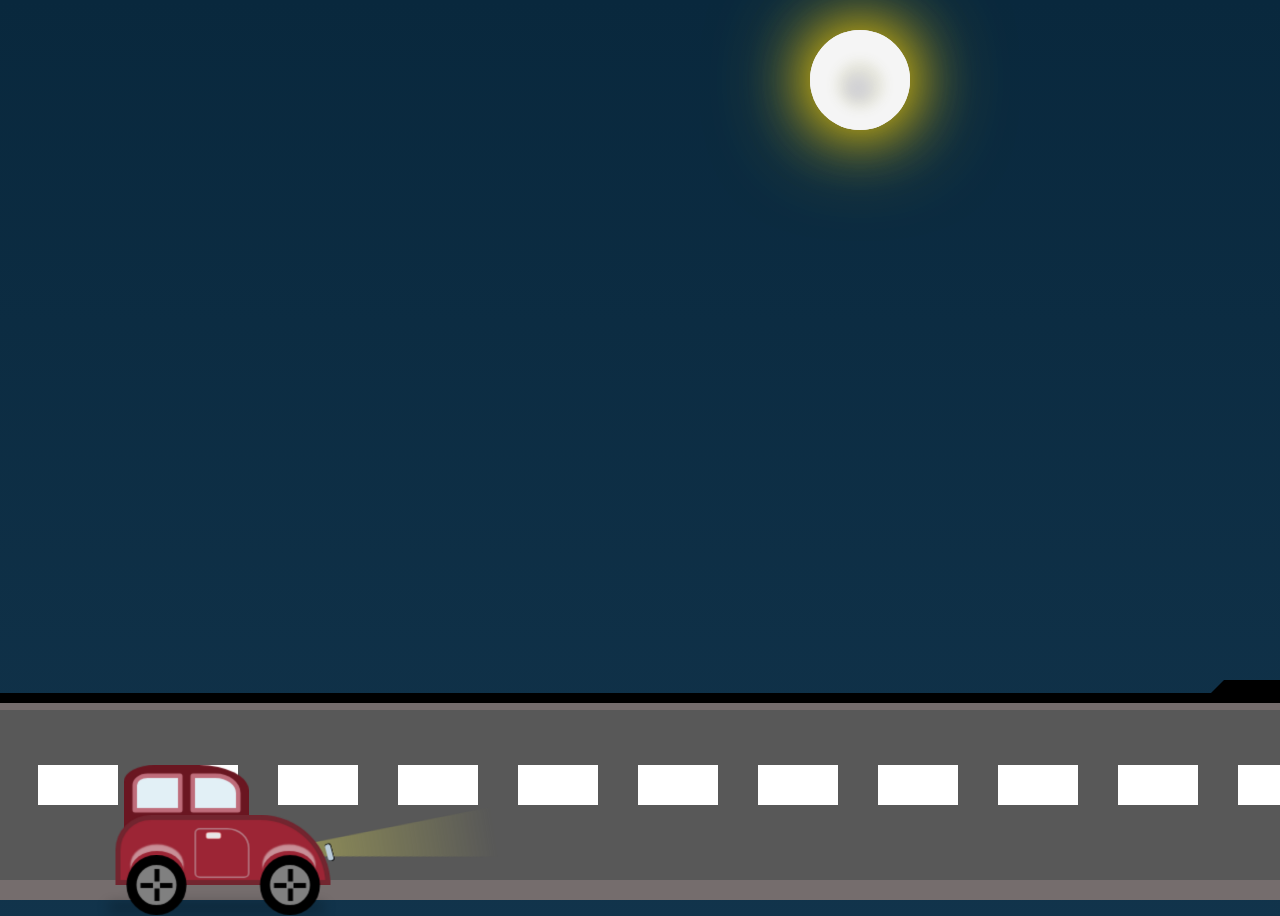
<file: Moving car/index.html>
<!DOCTYPE html>
<html lang="en">
<head>
    <meta charset="UTF-8">
    <meta http-equiv="X-UA-Compatible" content="IE=edge">
    <meta name="viewport" content="width=
    , initial-scale=1.0">
    <link rel="stylesheet" href="css/style.css">
    <title>Soon</title>
</head>

    
<body>
    <div class="moon"></div>

    <div class="skyline">
        <div class="building1-shadow"></div>
        <div class="building1">

            <div class="building-left-half"></div>
            <div class="building-right-half"></div>
        </div>
    </div>
    <div class="road">
        <div class="road-top-half"></div>
        <div class="road-bottom-half"></div>
    </div>

    <div class="car-container">
        <div class="car-top1">
            <div class="window1"></div>
            <div class="window2"></div>

        </div>
        <div class="car-top2">
            <div class="door">
                <div class="door-knob"></div>
            </div>
        </div>
        <div class="car-bottom">
            <div class="wheel1-top"></div>
            <div class="wheel1">
                <div class="wheel-dot1"></div>
                <div class="wheel-dot2"></div>
                <div class="wheel-dot3"></div>
                <div class="wheel-dot4"></div>

            </div>

            <div class="wheel2-top"></div>
            <div class="wheel2">
                <div class="wheel-dot1"></div>
                <div class="wheel-dot2"></div>
                <div class="wheel-dot3"></div>
                <div class="wheel-dot4"></div>
            </div>
        </div>
    </div>


</body>
</html>
</file>
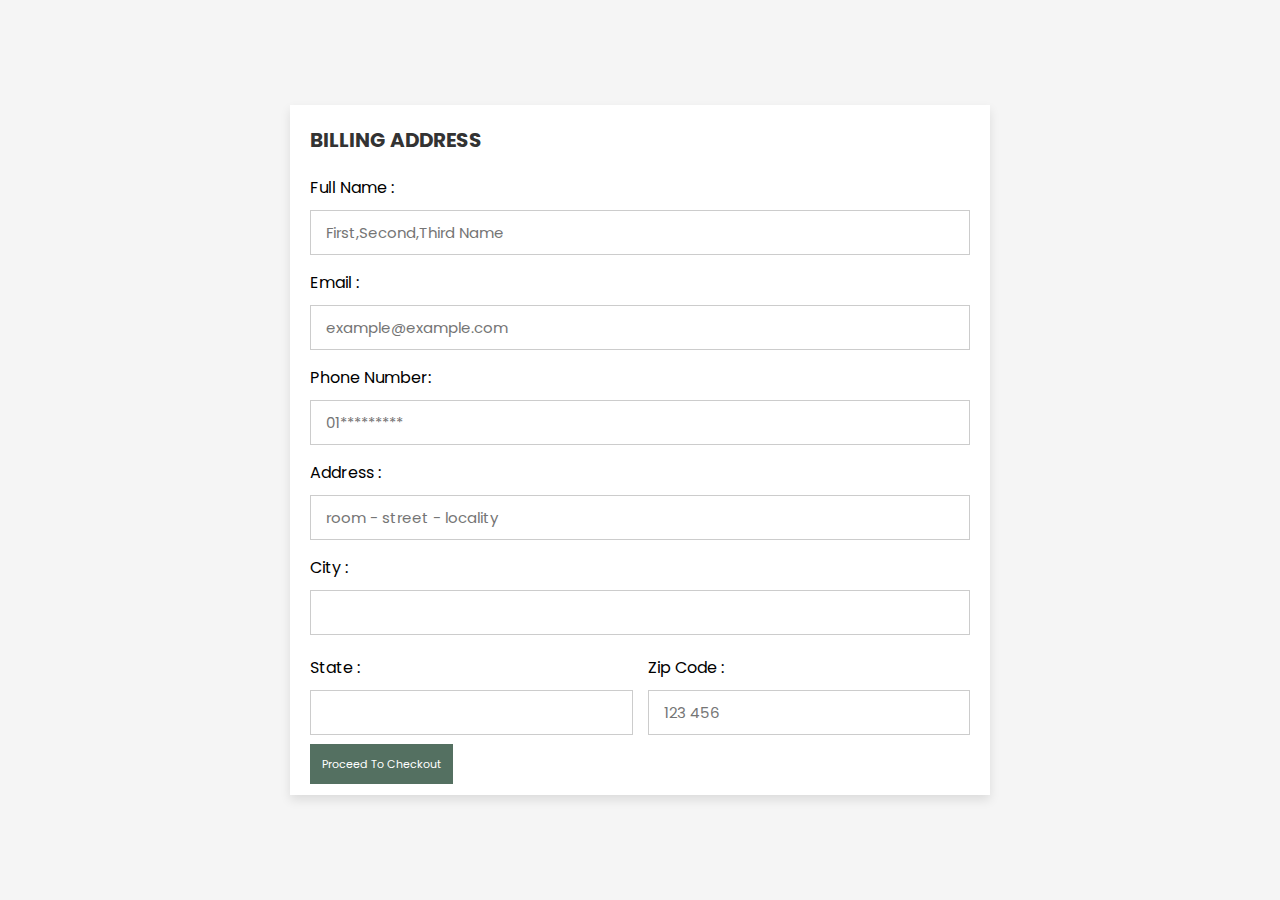
<file: off-payment/index.html>
<!DOCTYPE html>
<html lang="en">
<head>
    <meta charset="UTF-8">

    <title>pay offline</title>
    <link rel="stylesheet" href ="css\style.css">

</head>
<body>
    <div class="container">

        <form action="">
    
            <div class="row">
    
                <div class="col">
    
                    <h3 class="title">billing address</h3>
    
                    <div class="inputBox">
                        <span>full name :</span>
                        <input type="text" placeholder="First,Second,Third Name">
                    </div>
                    <div class="inputBox">
                        <span>email :</span>
                        <input type="email" placeholder="example@example.com">
                    </div>
                    <div class="inputBox">
                        <span>phone number:</span>
                        <input type="text" placeholder="01*********">
                    </div>
                    <div class="inputBox">
                        <span>address :</span>
                        <input type="text" placeholder="room - street - locality">
                    </div>
                    <div class="inputBox">
                        <span>city :</span>
                        <input type="text" placeholder="">
                    </div>
    
                    <div class="flex">
                        <div class="inputBox">
                            <span>state :</span>
                            <input type="text" placeholder="">
                        </div>
                        <div class="inputBox">
                            <span>zip code :</span>
                            <input type="text" placeholder="123 456">
                        </div>
                    </div>
    
                </div> 
            </div>
                <a href="../Successful/index.html" class="submit-btn">proceed to checkout</a>

            </form>

</body>
</html>
</file>
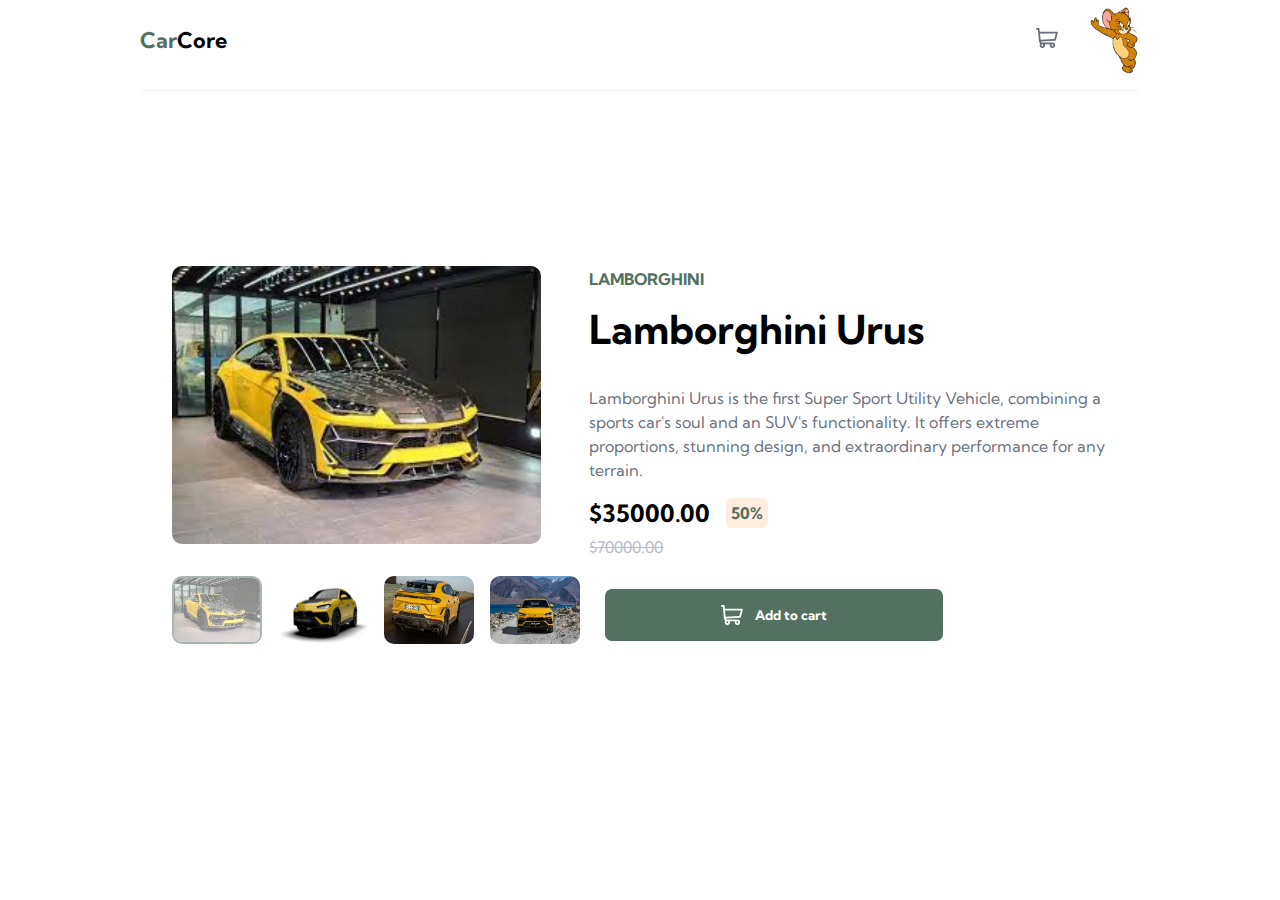
<file: product-page/index.html>
<!DOCTYPE html>
<html lang="en">
  <head>
    <meta charset="UTF-8" />
    <meta name="viewport" content="width=device-width, initial-scale=1.0" />
    <link
      rel="icon"
      type="image/png"
      sizes="32x32"
      href="./images/logo.png"
    />
    <title>product page</title>
    <link rel="stylesheet" href="style.css" />
  </head>
  <body>
    <div class="container">
      <!-- navbar -->
      <nav>
        <div class="nav_container">
          <div class="nav_left-sec">
            <img
              src="./images/icon-menu.svg"
              id="menu-btn"
              alt="menu"
              class="hidden menu"
            />
            <a href="../html/home.html" class="logo"> <span>Car</span>Core </a>
            <div class="overlay"></div>
            <ul class="nav_links">
              <img
                src="./images/icon-close.svg"
                alt="close"
                class="close-btn hidden"
              />
              
            </ul>
          </div>
          <div class="nav_right-sec">
            <!-- Cart -->
            <div class="cart-container">
              <button class="cart-btn">
                <span class="indicator"></span>
                <img src="./images/icon-cart.svg" alt="cart" class="cart" />
              </button>
              <div class="cart-wrp invisible">
                <p class="cart-heading">Cart</p>
                <div class="divider"></div>
                <div class="cart-content empty">
                  <p>Your cart is empty</p>
                </div>
              </div>
            </div>
            <img src="./images/user.png" alt="avatar" class="avatar" />
          </div>
        </div>
      </nav>
      <main>
        <!-- thumbnails -->
        <section class="thumbnails">
          <img
            src="./images/image-1.jpg"
            alt="product"
            class="main-thumbnail invisible-mob"
          />
          <div class="mobile-thumb hidden">
            <img
              src="./images/image-1.jpg"
              class="thumb-mob"
              alt="product"
            />
            <button id="next">
              <img src="./images/icon-next.svg" alt="next" />
            </button>
            <button id="previous">
              <img src="./images/icon-previous.svg" alt="previos" />
            </button>
          </div>
          <div>
            <div class="preview">
              <img
                class="selected"
                src="./images/image-1-thumbnail.jpg"
                alt=""
              />
              <img src="./images/image-2-thumbnail.jpg" alt="" />
              <img src="./images/image-3-thumbnail.jpg" alt="" />
              <img src="./images/image-4-thumbnail.jpg" alt="" />
            </div>
          </div>
        </section>
        <!-- content -->
        <section class="content">
          <p class="company">Lamborghini</p>
          <h1 class="title">Lamborghini Urus</h1>
          <p class="info">
            Lamborghini Urus is the first Super Sport Utility Vehicle, combining a sports car's soul and an SUV's functionality. It offers extreme proportions, stunning design, and extraordinary performance for any terrain.
          </p>
          <div class="price">
            <div class="new-price">
              <p class="now">$35000.00</p>
              <span>50%</span>
            </div>
            <p class="old-price">$70000.00</p>
          </div>
          <div class="buttons">
            <div class="amount-btn" style="display: none;">
              <button id="minus">
                <img src="./images/icon-minus.svg" alt="minus" />
              </button>
              <p class="amount">0</p>
              <button id="plus">
                <img src="./images/icon-plus.svg" alt="plus" />
              </button>
            </div>
            <button class="add_btn">
              <img src="./images/icon-cart.svg" alt="cart" />
              Add to cart
            </button>
          </div>
        </section>
      </main>
    </div>
    <!-- Lightbox -->
    <div class="lightbox invisible">
      <div class="lightbox-container">
        <button class="close-lightbox"><img src="./images/icon-close.svg" alt="close"></button>
        <img
          src="./images/image-1.jpg"
          alt="product"
          class="main-thumbnail invisible-mob"
        />
        <div class="preview">
          <img
            class="selected"
            src="./images/image-1-thumbnail.jpg"
            alt=""
          />
          <img src="./images/image-2-thumbnail.jpg" alt="" />
          <img src="./images/image-3-thumbnail.jpg" alt="" />
          <img src="./images/image-4-thumbnail.jpg" alt="" />
        </div>
      </div>
    </div>
    <script src="./app.js"></script>
  </body>
</html>
</file>
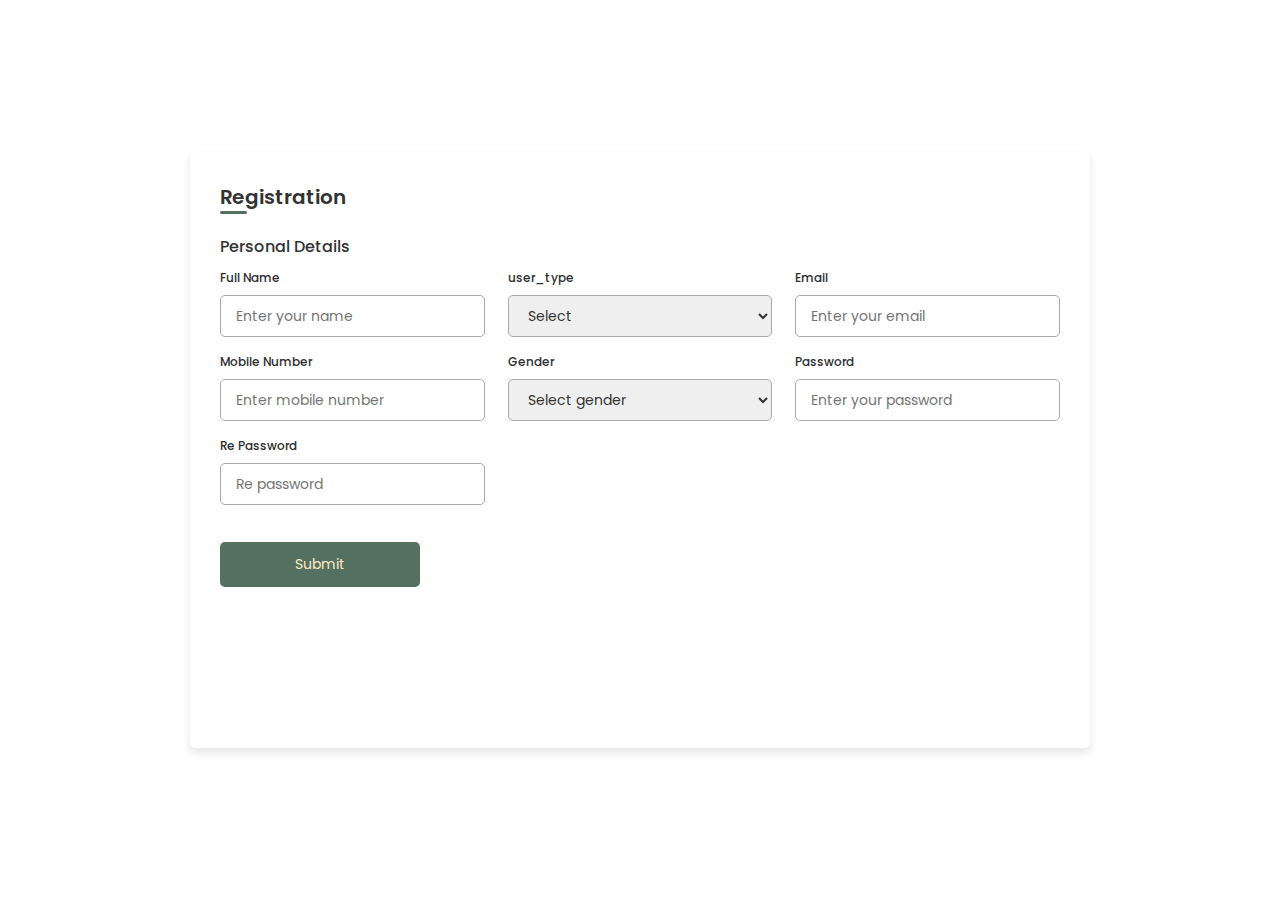
<file: Registration Form/index.html>
<!DOCTYPE html>
<!--=== Coding by CodingLab | www.codinglabweb.com === -->
<html lang="en">
<head>
    <meta charset="UTF-8">
    <meta http-equiv="X-UA-Compatible" content="IE=edge">
    <meta name="viewport" content="width=device-width, initial-scale=1.0">
		<link rel="icon" href="../images/log-in.jpg" />
    
    <!----======== CSS ======== -->
    <link rel="stylesheet" href="style.css">

    <!----===== Iconscout CSS ===== -->
    <link rel="stylesheet" href="https://unicons.iconscout.com/release/v4.0.0/css/line.css">

    <title>Regisration Form</title> 
</head>
<body>
    <div class="container">
        <header>Registration</header>

        <form action="#">
            
                <div class="details personal">
                    <span class="title">Personal Details</span>

                    <div class="fields">
                        <div class="input-field">
                            <label>Full Name</label>
                            <input type="text" placeholder="Enter your name" required>
                        </div>

                        <div class="input-field">
                            <label>user_type</label>
                            <select required>
                                <option disabled selected>Select</option>
                                <option>Seller</option>
                                <option>Buyer</option>
                            </select>
                        </div>
                        <div class="input-field">
                            <label>Email</label>
                            <input type="text" placeholder="Enter your email" required>
                        </div>
                        <div class="input-field">
                            <label>Mobile Number</label>
                            <input type="phone" placeholder="Enter mobile number" required>
                        </div>
                        <div class="input-field">
                            <label>Gender</label>
                            <select required>
                                <option disabled selected>Select gender</option>
                                <option>Male</option>
                                <option>Female</option>
                            </select>
                        </div>
                        <div class="input-field">
                            <label>Password</label>
                            <input type="password" placeholder="Enter your password" required>
                        </div>
                        <div class="input-field">
                            <label>Re Password</label>
                            <input type="password" placeholder="Re password" required>
                        </div>
                    </div>
                </div>
                <button class="nextBtn">
                    <a class="btnText" href="../log-in/index.html">Submit</a>
                    
                </button>
            </div>
        </form>
    </div>

    <!-- <script src="script.js"></script> -->
</body>
</html>
</file>
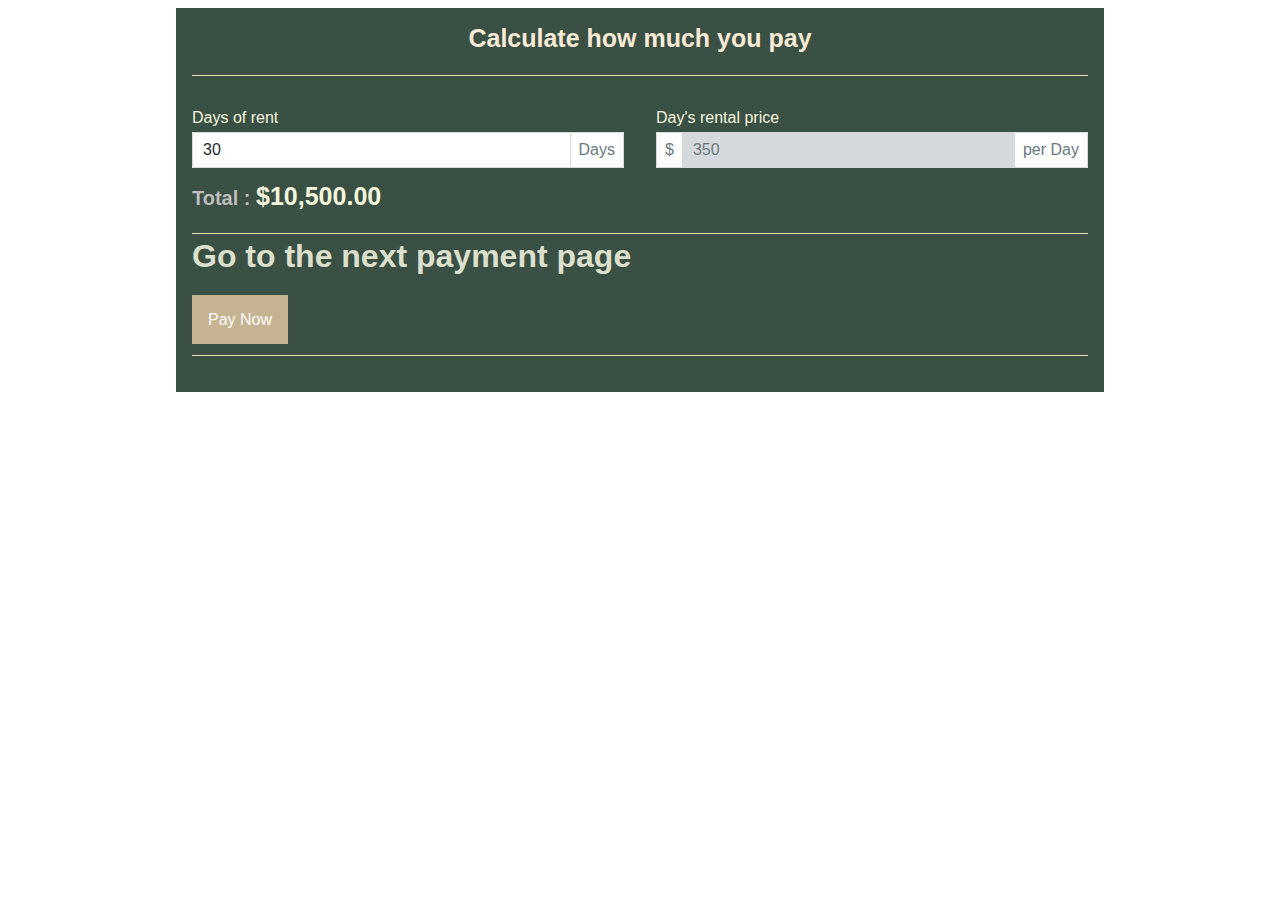
<file: Rent/index.html>
<html lang="en">
<head>
    <meta charset="utf-8" />
    <meta name="viewport" content="width=device-width" />
    <link media="all" type="text/css" rel="stylesheet" href="css/style.css" />
    <script type='application/javascript' src='js/main.js'></script>

</head>
<style>


	:root{
			--main:rgb(40, 45, 50);
			--sec:#547061;
		}

            ::selection {
    background: var(--sec);
    color: #fff;
    text-shadow: none;
}

.luna-input:focus, .luna-select:focus {
    border-color: var(--main);
}
section{
    font-size: 2rem;
    margin: auto;
    max-width: 100%;
    display: flex;
    min-height: calc(35vh - 100px);

}
.highlight {
    margin-bottom:20px;
    background-color: rgb(197, 179, 146);
    color: white;
    padding: 1rem;
    text-decoration: none;
}
.highlight:hover,.highlight:active{
    background-color: rgba(197, 179, 146, 0.715);
    color: rgb(197, 196, 196);
}

 .t{
    color: #dbdfcb;
    margin: 30px 0px 30px 0px ;
    font-size: 2rem;
}
.calc-wrapper{
    background-color: #3a5045;
}
.calc-wrapper hr {
    border-color: wheat;
}
.calc-wrapper .calc-title {
    text-align: center;
    color:antiquewhite;
}

.luna-form .luna-label {
   color: beige;
}
.calc-wrapper .calc-result span {
    color: beige;
}
.calc-result {
    color: #bdbdbd;
}

</style>
<body>

<div class="calc-wrapper" >
    <form class="luna-form">
        <div class="u-grid u-grid--gutterCollapse">
            <div class="u-grid__col">
                <h3 class="calc-title">Calculate how much you pay</h3>
                <hr />
            </div>
            <div class="u-grid__col">
                <fieldset class="luna-form__fieldset">
                    <legend class="luna-legend"></legend>

                    <div class="luna-form__group">
                        <div class="luna-form__field u-1/2@s u-1/3@l">
                            <label class="luna-label luna-label--fluid" for="days-of-rent">Days of rent</label>
                            <div class="luna-affix">
                                <input class="luna-input" id="days-of-rent" type="number" min="0" value="30" onkeyup="calculateRevenue()">
                                <span class="luna-affix__label">Days</span>
                            </div>
                        </div>
                        <div class="luna-form__field u-1/2@s u-1/3@l">
                            <label class="luna-label luna-label--fluid" for="rental-price">Day's rental price</label>
                            <div class="luna-affix">
                                <span class="luna-affix__label">$</span>
                                <input class="luna-input" id="rental-price" disabled type="number" min="0" value="350" onkeyup="calculateRevenue()" >
                                <span class="luna-affix__label">per Day</span>
                            </div>
                        </div>
                    </div>
                </fieldset>
            </div>
            <div class="u-grid__col">
                <h4 class="calc-result">Total : <span id="total">$ 0</span></h4>
                <hr />
            </div>
        </div>

        <div class="container">
            <h1 class="t">Go to the next payment page</h1>
            
            <a href="../online-payment/index.html" class="highlight">Pay Now</a>
            <hr>
        </div>
    </form>

</div>


<script>
    let totalRevenue    = 0;

    function currencyFormat(number) {
        return number.toLocaleString('en-US', { style: 'currency', currency: 'USD' });
    }

    function calculateRevenue() {
        const workingHoursPerWeek = parseFloat(document.getElementById("days-of-rent").value) || 0;
        const averageHourlyRate = parseFloat(document.getElementById("rental-price").value) || 30;

        // Update revenue
        totalRevenue = workingHoursPerWeek * averageHourlyRate ;
        document.getElementById('total').innerHTML = currencyFormat(totalRevenue);

        // Update earnings
        calculateEarnings();
    }



    calculateRevenue();
</script>

</body>
</file>
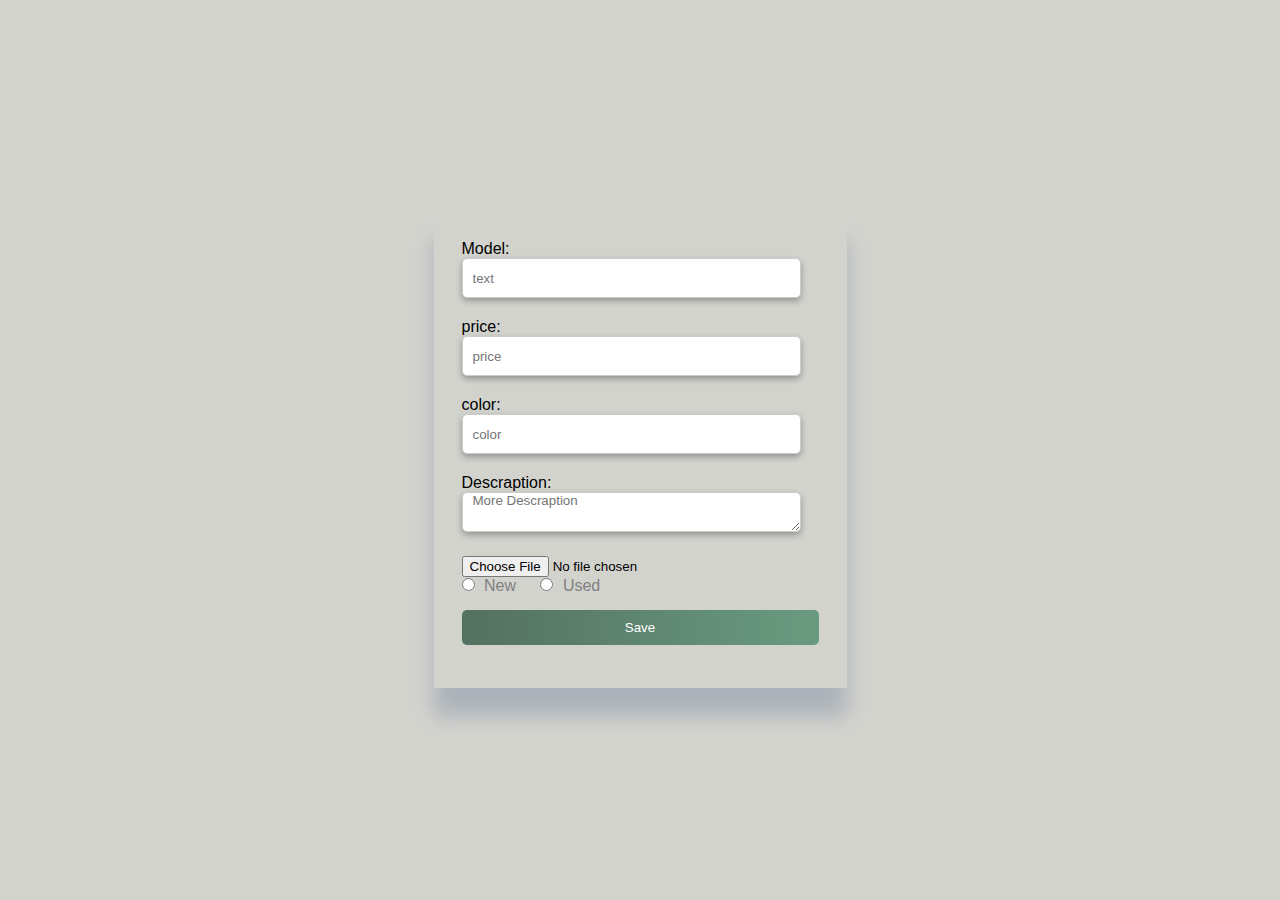
<file: sell/index.html>
<!DOCTYPE html>
<html lang="en">

<head>
    <meta charset="UTF-8">
    <meta http-equiv="X-UA-Compatible" content="IE=edge">
    <meta name="viewport" content="width=device-width, initial-scale=1.0">
    <title>Descraption Page</title>
    <link rel="stylesheet" href="master 3.css">
    <link rel="icon" href="../images/sell.jpg">

</head>

<body class="aaa">

    <div class="container">
        <form action="" method="post">
            <div class="input-box"><label for="ww"> Model: </label>
                <input type="text" name="" placeholder="text" id="ww">
            </div>
            <div class="input-box"> <label for="nn">price: </label>
                <input type="text" name="" placeholder="price" id="nn">
            </div>
            <div class="input-box"> <label for="ll">color:</label>
                <input type="text" name="" placeholder="color" id="ll">
            </div>
            <div class="input-box">
                <label for="oo"> Descraption:</label>
            </div>
            <textarea name="" cols="40" rows="5" placeholder="More Descraption" id="oo"></textarea>

            <div>
                <input type="file" name="in file" id="in file">
            </div>
            <div class="radio-box">
                <input type="radio" value="New " name="model" id="rr">
                <label for="rr"> New</label>
                <input type="radio" value="Used" name="model" id="vv">
                <label for="vv"> Used</label>
            </div>
            <div class="button-container">
                <button type="submit"> Save</button>
            </div>
    </div>
    </form>
</body>

</html>
</file>
<file: Account/css/style.css>
@import url("https://fonts.googleapis.com/css?family=Roboto:300,400,500,700&display=swap");
body {
	background: #f9f9f9;
	font-family: "Roboto", sans-serif;
}

.shadow {
	box-shadow: 0 2px 10px rgba(0, 0, 0, 0.1) !important;
}

.profile-tab-nav {
	min-width: 250px;
}

.tab-content {
	flex: 1;
}

.form-group {
	margin-bottom: 1.5rem;
}

.nav-pills a.nav-link {
	padding: 60px 20px;
	border-bottom: 1px solid #ddd;
	border-radius: 0;
	color: #333;
}
.nav-pills a.nav-link i {
	width: 20px;
}

.img-circle img {
	height: 100px;
	width: 100px;
	border-radius: 100%;
	
}
.del{
	background-color: red;
	color: #ffffff;
}
</file>
<file: bus/css/style.css>
@import url("https://fonts.googleapis.com/css?family=Muli");
* {
  margin: 0;
  padding: 0;
  box-sizing: border-box;
}

body {
  background-color: #f5f4f1;
  text-align: center;
  overflow: hidden;
}

.stage {
  position: relative;
  min-height: 80vh;
  width: 800px;
  margin: auto;
}

.ground-line {
  width: 100%;
  position: absolute;
  bottom: 0;
  left: 0;
  overflow: hidden;
  height: 6px;
}
.ground-line div {
  width: 1600px;
  font-size: 0;
  animation: roadLine 3s infinite linear;
}
.ground-line span {
  height: 6px;
  display: inline-block;
  background-color: #4b1a61;
  border-radius: 6px;
  vertical-align: bottom;
  margin-right: 20px;
}
.ground-line .line1 {
  width: 80px;
}
.ground-line .line2 {
  width: 580px;
}
.ground-line .line3 {
  width: 80px;
}

.tree-wrap {
  width: 100%;
  position: absolute;
  top: 0;
  left: 0;
  height: 100%;
  overflow: hidden;
}

.tree {
  position: absolute;
  right: 0;
  margin-left: -30px;
  bottom: 6px;
  z-index: 8;
  animation: tree 6.2s infinite linear;
}
.tree .stem {
  width: 6px;
  border-radius: 6px 6px 0 0;
  height: 100px;
  background-color: #5b1f75;
}
.tree .stem .branch {
  width: 4px;
  border-radius: 4px;
  background-color: #5b1f75;
  position: absolute;
  z-index: 10;
}
.tree .stem .branch1 {
  bottom: 25px;
  height: 30px;
  left: 10px;
  transform: rotate(45deg);
}
.tree .stem .branch2 {
  bottom: 40px;
  height: 20px;
  right: 8px;
  transform: rotate(-45deg);
}
.tree .stem .branch3 {
  bottom: 60px;
  height: 15px;
  left: 5px;
  transform: rotate(45deg);
}
.tree .leef {
  z-index: -1;
  border-radius: 50%;
  position: absolute;
  background-color: #abec39;
  border: solid 4px #5b1f75;
}
.tree .leef1 {
  width: 48px;
  height: 48px;
  top: -15px;
  left: -22px;
}
.tree .leef2 {
  width: 68px;
  height: 68px;
  top: 18px;
  left: -32px;
}
.tree .leef2::after {
  content: "";
  width: 50%;
  height: 50%;
  position: absolute;
  background-color: #abec39;
  z-index: 9;
  left: 25%;
  border-radius: 50%;
  top: -18px;
}

.vehicle-body {
  width: 500px;
  height: 220px;
  position: absolute;
  right: 20%;
  bottom: 33px;
  z-index: 9;
  border-radius: 15px 60px 0 15px;
}
.vehicle-body .wrap-body {
  position: absolute;
  left: 0;
  top: 0;
  width: 100%;
  height: 100%;
  animation: body 3s infinite ease;
}
.vehicle-body .body-cover {
  position: absolute;
  border: solid 5px #4b1a61;
  width: 100%;
  background-color: #c6edff;
  height: 100%;
  left: 0;
  top: 0;
  overflow: hidden;
  border-radius: 15px 60px 0 15px;
}

.top-roof {
  position: absolute;
  left: 0;
  top: 0;
  background-color: #ffe400;
  border-bottom: solid 4px #4b1a61;
  width: 100%;
  height: 14px;
}

.rooftop {
  background-color: #fa7775;
  border: solid 4px #4b1a61;
  border-bottom: none;
  bottom: 100%;
  overflow: hidden;
  position: absolute;
}
.rooftop::after {
  content: "";
  position: absolute;
  left: 0px;
  bottom: 0px;
  width: 100%;
  background-color: #f96461;
  height: 50%;
}
.rooftop.back {
  width: 60px;
  left: 20%;
  height: 15px;
  border-radius: 4px 4px 0 0;
}
.rooftop.front {
  width: 80px;
  left: 40%;
  height: 25px;
  border-radius: 4px 20px 0 0;
}

.side-guard {
  background-color: #fa7775;
  border-top: solid 4px #4b1a61;
  bottom: 4px;
  position: absolute;
  left: 4px;
  width: calc(100% - 8px);
  height: 50px;
  border-radius: 0 0 0 10px;
}
.side-guard .shade {
  position: absolute;
  left: 0px;
  border-radius: 0 0 0 15px;
  bottom: 0px;
  width: 100%;
  background-color: #f96461;
  height: 40%;
}
.side-guard .bumper {
  position: absolute;
  border: solid 4px #4b1a61;
  height: 18px;
  position: absolute;
  background-color: #a6a6a6;
  border-radius: 4px;
}
.side-guard .bumper.front {
  right: -12px;
  width: 22px;
  height: 22px;
  bottom: -10px;
}
.side-guard .bumper.back {
  width: 29px;
  top: 11px;
  box-shadow: 0 3px 0 rgba(0, 0, 0, 0.15);
  left: -15px;
}
.side-guard .front-indicator {
  width: 26px;
  height: 11px;
  box-shadow: 0 3px 0 #f96461;
  position: absolute;
  border: solid 3px #4b1a61;
  right: 10px;
  background-color: #ffe400;
  top: 5px;
}

.indi {
  width: 24px;
  height: 10px;
  box-shadow: 0 3px 0 #a7e3ff;
  position: absolute;
  border: solid 3px #4b1a61;
  left: 10px;
  background-color: #ffa700;
}
.indi.back-top-indicator {
  top: 24px;
}
.indi.back-bottom-indicator {
  bottom: 60px;
}

.back-window {
  height: 53%;
  top: 14%;
  left: 50px;
  width: 190px;
  position: absolute;
}
.back-window .window-base {
  width: 100%;
  height: 12px;
  background-color: #abec39;
  border-radius: 10px;
  border: solid 3px #4b1a61;
  box-shadow: 0 3px 0 rgba(0, 0, 0, 0.15);
  position: relative;
  z-index: 1;
}
.back-window .window-base.top {
  top: 0;
}
.back-window .window-base.bottom {
  bottom: 0;
  position: absolute;
  left: 0;
}
.back-window .sun-shade {
  background-color: #fa7775;
  border: solid 4px #4b1a61;
  border-top: none;
  width: 90%;
  margin-left: 4.5%;
  height: 23px;
  position: relative;
  z-index: 0;
}
.back-window .curtain {
  position: relative;
  width: 90%;
  margin-left: 5%;
  font-size: 0;
  z-index: 2;
}
.back-window .curtain span {
  width: 12.5%;
  height: 15px;
  border-radius: 0 0 15px 15px;
  display: inline-block;
  background-color: #fa7775;
  border: solid 4px #4b1a61;
  border-top: none;
  box-shadow: 0 3px 0 rgba(0, 0, 0, 0.15);
  margin-left: -4px;
  animation: curtain 0.5s infinite linear;
}
.back-window .curtain span:nth-child(even) {
  background-color: #fff;
}
.back-window .curtain span + span {
  width: calc(12.5% + 2px);
}
.back-window .windows-glass-wrap {
  background-color: #f5f4f1;
  border-left: solid 4px #4b1a61;
  height: 60px;
  width: 80%;
  margin-left: 9%;
  margin-top: -10px;
  border-right: solid 4px #4b1a61;
  padding: 2px 5px;
  font-size: 0;
}
.back-window .windows-glass-wrap .glass {
  background-color: #7ad5ff;
  overflow: hidden;
  border: solid 3px #4b1a61;
  border-radius: 6px;
  width: 46%;
  height: 100%;
  margin-top: -3px;
  display: inline-block;
  position: relative;
  z-index: 0;
}
.back-window .windows-glass-wrap .glass::after {
  content: "";
  position: absolute;
  background-color: rgba(71, 197, 255, 0.5);
  width: 100%;
  border-radius: 0 0 10px 10px;
  height: 60%;
  top: 0;
  left: 0;
}
.back-window .windows-glass-wrap .glass + .glass {
  margin-left: 4%;
}
.back-window .windows-glass-wrap .light {
  width: 130%;
  height: 100%;
  position: absolute;
  top: -7px;
  left: -45%;
  -webkit-opacity: 0.5;
  -moz-opacity: 0.5;
  opacity: 0.5;
  z-index: 0;
  transform: rotate(115deg);
  animation: glare 2s infinite linear;
}
.back-window .windows-glass-wrap .light span {
  width: 100%;
  display: block;
  margin-bottom: 2px;
  background-color: #fff;
}
.back-window .windows-glass-wrap .light .light1 {
  height: 10px;
}
.back-window .windows-glass-wrap .light .light2 {
  height: 3px;
}
.back-window .windows-glass-wrap .light .light3 {
  height: 6px;
}

.main-door {
  position: absolute;
  right: 120px;
  bottom: 0;
  border: solid 4px #4b1a61;
  border-radius: 10px 10px 0 0;
  width: 80px;
  height: 80%;
  z-index: 9;
  background-color: #f5f4f1;
}
.main-door::after {
  content: "";
  position: absolute;
  left: 0;
  bottom: 0;
  width: 100%;
  height: 11%;
  background-color: #eae8e2;
}
.main-door .glass {
  background-color: #60cdff;
  border: solid 3px #4b1a61;
  border-radius: 10px;
  width: 85%;
  height: 60px;
  margin-top: 5px;
  display: inline-block;
  overflow: hidden;
  position: relative;
  z-index: 0;
}
.main-door .glass::after {
  content: "";
  position: absolute;
  background-color: rgba(255, 255, 255, 0.3);
  width: 100%;
  border-radius: 12px 12px 10px 10px;
  height: 60%;
  bottom: 0;
  left: 0;
}
.main-door .glass .light {
  width: 100%;
  height: 100%;
  position: absolute;
  top: 0;
  left: 0;
  -webkit-opacity: 0.5;
  -moz-opacity: 0.5;
  opacity: 0.5;
  z-index: 0;
}
.main-door .glass .light span {
  height: 70%;
  margin-top: 15%;
  display: inline-block;
  background-color: #14b5ff;
}
.main-door .glass .light .light1 {
  width: 15px;
  border-radius: 10px 0 0 10px;
}
.main-door .glass .light .light2 {
  width: 10px;
  border-radius: 0 10px 10px 0;
}
.main-door .door-handle {
  background-color: #fa7775;
  border: solid 0.2em #4b1a61;
  width: 10px;
  margin-left: 4.5%;
  height: 22px;
  position: absolute;
  z-index: 0;
  right: 5px;
  bottom: 40%;
  border-radius: 20px;
}
.main-door .door-handle::before {
  content: "";
  position: absolute;
  width: 50%;
  border-radius: 20px;
  background-color: rgba(255, 255, 255, 0.3);
  height: 100%;
  display: block;
}

.front-window {
  top: 14%;
  right: 20px;
  width: 70px;
  height: 60%;
  position: absolute;
}
.front-window .window-base {
  width: 100%;
  height: 10px;
  background-color: #abec39;
  border-radius: 10px;
  border: solid 3px #4b1a61;
  box-shadow: 0 3px 0 rgba(0, 0, 0, 0.15);
  position: relative;
  z-index: 1;
  top: 0;
}
.front-window .sun-shade {
  background-color: #fa7775;
  border: solid 4px #4b1a61;
  border-top: none;
  width: 90%;
  margin-left: 4.5%;
  height: 23px;
  position: relative;
  z-index: 0;
}
.front-window .curtain {
  position: relative;
  width: 90%;
  margin-left: 6%;
  font-size: 0;
  z-index: 2;
}
.front-window .curtain span {
  width: 33.3333333333%;
  height: 15px;
  border-radius: 0 0 15px 15px;
  display: inline-block;
  background-color: #fa7775;
  border: solid 4px #4b1a61;
  border-top: none;
  box-shadow: 0 3px 0 rgba(0, 0, 0, 0.15);
  margin-left: -4px;
}
.front-window .curtain span:nth-child(even) {
  background-color: #fff;
}
.front-window .curtain span + span {
  width: calc(33.3333333333% + 2px);
}
.front-window .windows-glass-wrap {
  height: 40px;
  width: 80%;
  margin-left: 9%;
  margin-top: -10px;
  border: solid 4px #4b1a61;
  border-top: none;
  background-color: #7ad5ff;
  border-radius: 0 0 10px 10px;
  padding: 2px 5px;
  font-size: 0;
  overflow: hidden;
  position: relative;
}
.front-window .windows-glass-wrap .light {
  width: 120%;
  height: 100%;
  position: absolute;
  top: -7px;
  left: -15%;
  -webkit-opacity: 0.4;
  -moz-opacity: 0.4;
  opacity: 0.4;
  z-index: 0;
  transform: rotate(115deg);
  animation: glare 1.5s infinite linear;
}
.front-window .windows-glass-wrap .light span {
  width: 100%;
  display: block;
  margin-bottom: 2px;
  background-color: #fff;
}
.front-window .windows-glass-wrap .light .light1 {
  height: 10px;
}
.front-window .windows-glass-wrap .light .light2 {
  height: 3px;
}
.front-window .windows-glass-wrap .light .light3 {
  height: 6px;
}
.front-window .air-hole {
  position: absolute;
  width: 100%;
  bottom: 5px;
  padding-top: 5px;
}
.front-window .air-hole span {
  width: 30px;
  height: 5px;
  background-color: #f5f4f1;
  display: block;
  margin: auto;
  border-radius: 20px;
  border: solid 0.15em #4b1a61;
}
.front-window .air-hole span + span {
  margin-top: 1px;
}

.wheel-wrap {
  width: 80px;
  height: 80px;
  position: absolute;
  z-index: 9;
  bottom: -40px;
}
.wheel-wrap .wheel-shadow {
  width: 100%;
  height: 100%;
  display: block;
  border-top: solid 40px #4b1a61;
  border-radius: 50%;
  position: relative;
  animation: wheelShadow 3s infinite ease;
}
.wheel-wrap.back {
  left: 80px;
}
.wheel-wrap.front {
  right: 70px;
}
.wheel-wrap .wheel {
  width: 76%;
  height: 76%;
  left: 12%;
  top: 12%;
  position: absolute;
  text-align: center;
  font-size: 0;
  border-radius: 50%;
}
.wheel-wrap .wheel::after {
  content: "";
  top: 1px;
  left: 2px;
  height: 100%;
  position: absolute;
  width: calc(100% - 4px);
  box-shadow: inset 0 7px 0 #747474;
  border-radius: 50%;
  z-index: 9;
}
.wheel-wrap .wheel .wheel-outer {
  position: absolute;
  width: 100%;
  background-color: #a6a6a6;
  border: solid 3px #4b1a61;
  border-radius: 50%;
  top: 0;
  left: 0;
  height: 100%;
  animation: wheel 0.4s infinite linear;
}
.wheel-wrap .wheel .wheel-outer::after {
  content: "";
  position: absolute;
  width: 10px;
  height: 5px;
  background-color: #b8b8b8;
  top: 5px;
  left: 16px;
  z-index: 8;
  border-radius: 50%;
}
.wheel-wrap .wheel .wheel-cup {
  width: 60%;
  height: 60%;
  margin-top: 20%;
  display: inline-block;
  position: relative;
  background-color: #60cdff;
  border: solid 3px #3b154d;
  border-radius: 50%;
  transform: rotate(45deg);
  padding: 5px 4px;
}
.wheel-wrap .wheel .wheel-cup::after {
  content: "";
  width: 8px;
  position: absolute;
  left: 41%;
  top: 40%;
  height: 3px;
  background-color: #00aaf9;
  display: inline-block;
}
.wheel-wrap .wheel .wheel-cup span {
  display: inline-block;
  width: 6px;
  height: 6px;
  margin: 1px;
  background-color: #a6a6a6;
  border-radius: 50%;
  border: solid 1px #3b154d;
}

.love-wrap {
  position: absolute;
  left: 0;
  margin-top: 0;
  top: 0;
}
.love-wrap .love {
  width: 34px;
  height: 34px;
  position: relative;
  display: inline-block;
  font-size: 0;
  transform: rotate(30deg);
}
.love-wrap .love .circle {
  background-color: #fe1239;
  width: 24px;
  height: 24px;
  position: absolute;
  border-radius: 50%;
  display: inline-block;
}
.love-wrap .love .circle1 {
  left: 0;
  bottom: 0;
}
.love-wrap .love .circle2 {
  right: 0;
  top: 0;
}
.love-wrap .love .square {
  background-color: #fe1239;
  width: 24px;
  height: 24px;
  position: absolute;
  display: inline-block;
  right: 0;
  bottom: 0;
}

.love-front {
  position: absolute;
  right: 24%;
  bottom: 30%;
  z-index: 8;
  transform: rotate(50deg);
}
.love-front .love-wrap {
  -webkit-opacity: 0;
  -moz-opacity: 0;
  opacity: 0;
}
.love-front .love-wrap:nth-child(1) {
  animation: love1 5s infinite ease-in 0.5s;
}
.love-front .love-wrap:nth-child(2) {
  animation: love1 5s infinite ease-in 1s;
}
.love-front .love-wrap:nth-child(3) {
  animation: love1 5s infinite ease-in 1.5s;
}
.love-front .love-wrap:nth-child(4) {
  animation: love1 5s infinite ease-in 2s;
}
.love-front .love-wrap:nth-child(5) {
  animation: love2 6s infinite ease-in 2.5s;
}
.love-front .love-wrap:nth-child(6) {
  animation: love2 6s infinite ease-in 3s;
}
.love-front .love-wrap:nth-child(7) {
  animation: love2 6s infinite ease-in 3.5s;
}
.love-front .love-wrap:nth-child(8) {
  animation: love2 6s infinite ease-in 4s;
}
.love-front .love-wrap:nth-child(9) {
  animation: love3 4s infinite ease-in 4.5s;
}
.love-front .love-wrap:nth-child(10) {
  animation: love3 4s infinite ease-in 5s;
}
.love-front .love-wrap:nth-child(11) {
  animation: love3 4s infinite ease-in 5.5s;
}
.love-front .love-wrap:nth-child(12) {
  animation: love3 4s infinite ease-in 6s;
}

.love-back {
  position: absolute;
  left: 18%;
  bottom: 20%;
  z-index: 5;
  transform: rotate(-90deg);
}
.love-back .love {
  transform: rotate(100deg);
}
.love-back .love-wrap {
  right: 0;
}
.love-back .love-wrap:nth-child(1) {
  animation: love4 4s infinite ease-in 0.5s;
}
.love-back .love-wrap:nth-child(2) {
  animation: love4 4s infinite ease-in 1s;
}
.love-back .love-wrap:nth-child(3) {
  animation: love4 4s infinite ease-in 1.5s;
}
.love-back .love-wrap:nth-child(4) {
  animation: love4 4s infinite ease-in 2s;
}
.love-back .love-wrap:nth-child(1) {
  animation: love4 4s infinite ease-in 0s;
}
.love-back .love-wrap:nth-child(5) {
  animation: love5 3s infinite ease-in 2.5s;
}
.love-back .love-wrap:nth-child(6) {
  animation: love5 3s infinite ease-in 3s;
}
.love-back .love-wrap:nth-child(7) {
  animation: love5 3s infinite ease-in 3.5s;
}
.love-back .love-wrap:nth-child(8) {
  animation: love5 3s infinite ease-in 4s;
}
@keyframes love1 {
  0% {
    -webkit-opacity: 0;
    -moz-opacity: 0;
    opacity: 0;
    transform: scale(0.2) rotate(0deg) translate3d(100px, 0, 0);
  }
  50% {
    -webkit-opacity: 1;
    -moz-opacity: 1;
    opacity: 1;
  }
  100% {
    -webkit-opacity: 0;
    -moz-opacity: 0;
    opacity: 0;
    transform: scale(0.8) rotate(-40deg) translate3d(-50px, -400px, 0);
  }
}
@keyframes love2 {
  0% {
    -webkit-opacity: 0;
    -moz-opacity: 0;
    opacity: 0;
    transform: scale(0.3) rotate(0deg) translate3d(100px, 0, 0);
  }
  50% {
    -webkit-opacity: 1;
    -moz-opacity: 1;
    opacity: 1;
  }
  100% {
    -webkit-opacity: 0;
    -moz-opacity: 0;
    opacity: 0;
    transform: scale(0.7) rotate(-50deg) translate3d(-80px, -450px, 0);
  }
}
@keyframes love3 {
  0% {
    -webkit-opacity: 0;
    -moz-opacity: 0;
    opacity: 0;
    transform: scale(0.3) rotate(0deg) translate3d(100px, 0, 0);
  }
  50% {
    -webkit-opacity: 1;
    -moz-opacity: 1;
    opacity: 1;
  }
  100% {
    -webkit-opacity: 0;
    -moz-opacity: 0;
    opacity: 0;
    transform: scale(0.65) rotate(-60deg) translate3d(-40px, -400px, 0);
  }
}
@keyframes love4 {
  0% {
    -webkit-opacity: 0;
    -moz-opacity: 0;
    opacity: 0;
    transform: scale(0.2) rotate(0) translate3d(0, 0, 0);
  }
  50% {
    -webkit-opacity: 1;
    -moz-opacity: 1;
    opacity: 1;
  }
  100% {
    -webkit-opacity: 0;
    -moz-opacity: 0;
    opacity: 0;
    transform: scale(0.6) rotate(-25deg) translate3d(100px, -200px, 0);
  }
}
@keyframes love5 {
  0% {
    -webkit-opacity: 0;
    -moz-opacity: 0;
    opacity: 0;
    transform: scale(0.2) rotate(0) translate3d(0, 0, 0);
  }
  50% {
    -webkit-opacity: 1;
    -moz-opacity: 1;
    opacity: 1;
  }
  100% {
    -webkit-opacity: 0;
    -moz-opacity: 0;
    opacity: 0;
    transform: scale(0.5) rotate(-20deg) translate3d(200px, -250px, 0);
  }
}
@keyframes wheel {
  0% {
    transform: rotate(0deg);
  }
  100% {
    transform: rotate(360deg);
  }
}
@keyframes wheelShadow {
  0%, 20%, 40%, 45%, 60%, 80%, 100% {
    top: 0;
  }
  70% {
    top: 3px;
  }
  30%, 90% {
    top: 6px;
  }
}
@keyframes body {
  0%, 20%, 40%, 45%, 60%, 80%, 100% {
    top: 0;
  }
  70% {
    top: 3px;
  }
  30%, 90% {
    top: 6px;
  }
}
@keyframes glare {
  from {
    left: 100%;
  }
  to {
    left: -100%;
  }
}
@keyframes roadLine {
  from {
    transform: translate(0, 0);
  }
  to {
    transform: translate(-800px, 0);
  }
}
@keyframes tree {
  from {
    transform: translate(50px, 0);
  }
  to {
    transform: translate(-1600px, 0);
  }
}
body {
  font-family: "Muli", sans-serif;
}

.footer {
  position: fixed;
  right: 10px;
  bottom: 10px;
  color: #ea4c89;
  text-decoration: none;
  text-align: left;
  font-weight: bold;
  font-size: 10px;
}
.footer span {
  font-size: 12px;
}
.footer a {
  font-weight: bold;
  font-size: 10px;
  color: #ea4c89;
  text-decoration: underline;
}
.footer a:hover {
  text-decoration: none;
}
.footer .dribble img {
  max-width: 100%;
  width: 26px;
  position: relative;
  top: -2px;
  vertical-align: middle;
}/*# sourceMappingURL=style.css.map */
</file>
<file: Car-Repair/css/style.css>
*{
    box-sizing: border-box;
    margin: 0;
}
body{
    background-color: rgb(40, 45, 50);
    color: white;
    width: 100%;
}
.logo{
    display: flex;
    font-size: 2.5rem;
}
.container {
padding: 1rem;
    margin: -1px 0px 50px 119px;
    max-width: 100%;
    width: 1000px;
}
header {
    /* background-image: url("../../images/vehicle-5.png"); */
display: flex;
    flex-direction: column;
    align-items: center;
    min-height: calc(35vh - 100px);
}
nav{
    display: flex;
    justify-content: space-between;
}
.fa-car{
    margin-top: 5px;
    margin-right: .3em;
}
nav ul{
    display: flex;
    list-style-type: none;
    margin: 1em 2em;
    padding: 0;
}
section{
    font-size: 2rem;
    margin: auto;
    max-width: 100%;
    display: flex;
    min-height: calc(35vh - 100px);

}
section h1{
    color: #5e9ea1;
    margin-bottom: 0;
    font-size: 4rem;
}
section p {
    margin-bottom: 1em ;
}
nav li{
    margin: 0 .3em;
    font-size: 1rem;
    padding: 0 1rem;
}
.highlight {
    background-color: cadetblue;
    color: white;
    padding: 1rem;
    text-decoration: none;
}

footer {
    padding: 1rem;
}

footer ul {
    display: flex;
    align-items: center;
    justify-content: space-between;
    list-style-type: none;
    padding: 0;
}

footer strong {
    color: cadetblue;
}

footer p {
    margin: 0;
}
@media screen and (max-width: 700px) {
    section {
        font-size: 1.4rem;
        margin: 2rem auto 0;
    }
    section h1{
        color: coral;
    }
    nav ul {
        flex-direction: column;
    }

    nav li{
        margin-bottom: 1rem;
    }
    footer{
        background-color: #ffffff;
        color: #000000;
    }
    footer ul {
        flex-direction: column;
        justify-content: center;
    }
    footer strong{
        color: coral;
    }
    footer li {
        margin: 1rem;
        text-align: center;
    }
}
   .pic img {
        width: 70%;
        height: auto;
    }
</file>
<file: Error/css/style.css>
body {
  margin: 0;
}

.error-svg {
  display: block;
}

/* // Animations */
@for $i from 1 through 16 {
  $randtime: random(11) + 9;

  #window-#{$i} {
    animation: light #{$randtime}s infinite alternate;
    animation-timing-function: steps(2);
  }
}

/* // Cars */
#car-3,
#car-4,
#car-5,
#car-7,
#car-8 {
  transform-origin: center center;
  transform-box: fill-box;
}

#car-1 {animation: car1 30s infinite linear;}
#car-2 {animation: car2 30s infinite linear;}
#car-3 {animation: car3 15s infinite linear;}
#car-4 {animation: car4 15s infinite linear;}
#car-5 {animation: car5 30s infinite linear;}
#car-6 {animation: car6 30s infinite linear;}
#car-7 {animation: car7 15s infinite linear;}
#car-8 {animation: car8 10s infinite linear;}
#car-9 {animation: car9 15s infinite linear;}

/* // Keyframes */

/* // Cars */
@keyframes car1 {
  0% {transform: translate(0, 0)}
  20% {transform: translate(-23.25%, -150px)}
  30% {transform: translate(-23.25%, -128px)}
  50% {transform: translate(0, 22px)}
  70% {transform: translate(46.5%, 322px)}
  80% {transform: translate(46.5%, 300px)}
  100% {transform: translate(0, 0)}
}

@keyframes car2 {
  0% {transform: translate(0, 0)}
  20% {transform: translate(46.5%, 300px)}
  21% {transform: translate(46.5%, 278px)}
  50% {transform: translate(0, -22px)}
  70% {transform: translate(-23.25%, -172px)}
  80% {transform: translate(-23.25%, -150px)}
  100% {transform: translate(0, 0)}
}

@keyframes car3 {
  0% {transform: translate(0, 0)}
  10% {transform: translate(70px, -40px)}
  11% {transform: translate(70px, -40px) rotateY(180deg)}
  50% {transform: translate(550px, 240px) rotateY(180deg)}
  51% {transform: translate(70px, 248px) rotateY(180deg)}
  75% {transform: translate(-180px, 105px) rotateY(180deg)}
  76% {transform: translate(-180px, 105px)}
  100% {transform: translate(0, 0)}
}

@keyframes car4 {
  0% {transform: translate(0, 0)}
  15% {transform: translate(-87.5px, 50px)}
  16% {transform: translate(-87.5px, 50px) rotateY(180deg)}
  31% {transform: translate(-206px, -16px) rotateY(180deg)}
  32% {transform: translate(-206px, -16px)}
  47% {transform: translate(-80px, -80px)}
  74% {transform: translate(-90px, -90px) rotateY(180deg)}
  89% {transform: translate(44px, -24px) rotateY(180deg)}
  90% {transform: translate(44px, -24px)}
  100% {transform: translate(0, 0)}
}

@keyframes car5 {
  0% {transform: translate(0, 0)}
  10% {transform: translate(150px, 82px)}
  52% {transform: translate(720px, 82px)}
  72% {transform: translate(210px, -210px)}
  73% {transform: translate(210px, -210px) rotateY(180deg)}
  94% {transform: translate(-75px, -45px) rotateY(180deg)}
  95% {transform: translate(-75px, -45px)}
  100% {transform: translate(0, 0)}
}

@keyframes car6 {
  0% {transform: translate(0, 0); opacity: 1;}
  60% {transform: translate(-31%, -200px); opacity: 1;}
  61% {transform: translate(-31%, -200px); opacity: 0;}
  62% {transform: translate(38.25%, 250px); opacity: 0;}
  63% {transform: translate(38.25%, 250px); opacity: 1;}
  100% {transform: translate(0, 0); opacity: 1;}
}

@keyframes car7 {
  0% {transform: translate(0, 0); opacity: 1;}
  46% {transform: translate(460px, 265px); opacity: 1;}
  47% {transform: translate(460px, 265px); opacity: 0;}
  48% {transform: translate(-100px, 45px) rotateY(180deg); opacity: 0;}
  79% {transform: translate(-100px, 45px) rotateY(180deg); opacity: 1;}
  94% {transform: translate(-16px, -6px) rotateY(180deg); opacity: 1;}
  95% {transform: translate(-16px, -6px); opacity: 1;}
  100% {transform: translate(0, 0); opacity: 1;}
}

@keyframes car8 {
  0% {transform: translate(0, 0); opacity: 1;}
  20% {transform: translate(-25px, 16px)}
  21% {transform: translate(-25px, 16px) rotateY(180deg); opacity: 1;}
  40% {transform: translate(-120px, -34px) rotateY(180deg); opacity: 1;}
  41% {transform: translate(-120px, -34px); opacity: 0;}
  42% {transform: translate(80px, -40px); opacity: 0;}
  75% {transform: translate(80px, -40px); opacity: 1;}
  100% {transform: translate(0, 0); opacity: 1;}
}

@keyframes car9 {
  0% {transform: translate(0, 0)}
  20% {transform: translate(31%, -200px)}
  21% {transform: translate(31%, -222px)}
  50% {transform: translate(0, -22px)}
  60% {transform: translate(-7.75%, 28px)}
  61% {transform: translate(-7.75%, 50px)}
  90% {transform: translate(-7.75%, 50px)}
  100% {transform: translate(0, 0)}
}
</file>
<file: Moving car/css/style.css>
html {
        box-sizing: border-box;
    }
    *,
    *:before,
    *:after {
        box-sizing: inherit;
    }
body {
    overflow: hidden;
    height: 100vh;
    background: linear-gradient(180deg, #09283d, #1b415c, #29516c, #6e8ea5, #7cadd0, #7cadd0, #7cadd0, #7cadd0, #6e8ea5, #3a6583, #1a4461, #09283d);
    background-size: 2400% 2400%;
    animation: dayNight  60s ease infinite;
    }

@keyframes dayNight {
    0%{background-position:25% 0%}
    50%{background-position:76% 100%}
    100%{background-position:25% 0%}
}
    @keyframes driving {
        0% {
            left: -25%;
        }
        10% {
            bottom: 0%;
        }
        20% {
            transform: scale(0.5) rotateZ(-5deg);
            bottom: 5%
        }
        25% {
            transform: scale(0.5) rotateZ(0deg);
        }
        40% {
            transform: scale(0.5) rotateZ(5deg);
        }
        50% {
            transform: scale(0.5) rotateZ(0deg);
        }
        100% {
            left: 110%;
            bottom: 10%;
            transform: scale(0.5) rotateZ(0deg);
        }
    }
    @keyframes road-moving {
        100% {
            transform: translate(-2400px);
        }
    }
    @keyframes wheelsRotation {
        100% {
            transform: rotate(360deg);
        }
    }
@keyframes moon {
  50% {
    transform: translateY(-20px);
  }
   100% {
    transform: translate(80px, -140px);
  }
}
@keyframes sun-moon {
    from { transform:rotate(0deg); }
    to { transform:rotate(360deg); }
}
    /*   CAR CONTAINER   */
    
    .car-container {
        position: absolute;
        bottom: -10%;
        width: 430px;
        height: 300px;
        animation: driving 5s infinite linear;
        transform: scale(0.5);
    }
    .car-container:after {
        content: "";
        width: 426px;
        height: 1px;
        margin-top: 88px;
        display: block;
        position: absolute;
        left: -3%;
        z-index: -1;
        bottom: 0;
        box-shadow: 2px -15px 25px 2px #000000;
    }
    /*   WHEELS   */
    
    .wheel1,
    .wheel2 {
        width: 120px;
        height: 120px;
        background-color: grey;
        border-radius: 50%;
        border: 20px solid black;
        position: absolute;
        bottom: 0;
        animation: wheelsRotation 1s infinite linear;
    }
    .wheel1 {
        left: 5%;
    }
    .wheel1-top,
    .wheel2-top {
        bottom: 48px;
        position: absolute;
        width: 106px;
        height: 80px;
        border-radius: 50%;
        z-index: 5;
        box-shadow: 0px 13px 3px 0px rgba(240, 240, 240, 0.53);
        transform: rotateX(180deg);
    }
    .wheel1-top {
        left: 7%;
    }
    .wheel2-top {
        right: 7%;
    }
    .wheel2 {
        right: 5%;
    }
    .wheel-dot1,
    .wheel-dot2 {
        width: 10px;
        height: 25px;
        background-color: black;
        position: absolute;
    }
    .wheel-dot3,
    .wheel-dot4 {
        width: 25px;
        height: 10px;
        background-color: black;
        position: absolute;
    }
    .wheel-dot1 {
        top: 10%;
        left: 45%;
    }
    .wheel-dot2 {
        bottom: 10%;
        left: 45%;
    }
    .wheel-dot3 {
        top: 45%;
        right: 10%;
    }
    .wheel-dot4 {
        top: 45%;
        left: 10%;
    }
    .door {
        width: 110px;
        height: 100px;
        border: 3px solid #B57A84;
        position: absolute;
        left: 36%;
        top: 16px;
        border-radius: 10% 40% 10% 10%;
    }
    .door-knob {
        width: 30px;
        height: 14px;
        background-color: #E8E6E6;
        border-radius: 30%;
        position: absolute;
        left: 20%;
        top: 5%;
        border: 1px solid lightcoral;
    }
    .car-top1 {
        border-radius: 25% 40% 0 0;
        background-color: #6A1621;
        max-width: 100%;
        width: 250px;
        height: 130px;
        position: absolute;
        top: 0;
        left: 4%;
    }
    .window1,
    .window2 {
        background-color: #E2F0F6;
        border-radius: 5px;
        position: absolute;
        width: 40%;
        height: 60%;
        margin: 17px;
        border: 9px solid #BF6D7B;
    }
    .window1 {
        left: 0;
        border-top-left-radius: 30%;
    }
    .window2 {
        right: 0;
        border-top-right-radius: 50%;
    }
    .car-top2 {
        border-radius: 100px 200px 0 0;
        background-color: #25659C;
         border: 10px solid #72252F;
        background-color: #9C2535;
        max-width: 100%;
        width: 430px;
        height: 140px;
        position: absolute;
        bottom: 20%;
    }
    .road {
        width: 250%;
        height: 200px;
        background-color: #585858;
        border-top: 10px solid #756D6D;
        border-bottom: 20px solid #756D6D;
        position: absolute;
        bottom: 0%;
        margin-left: -10px;
        padding: 0;
    }
    .road::before {
        content: " ";
        position: absolute;
        z-index: 0;
        top: -17px;
        left: 0px;
        right: 0px;
        border: 5px solid black;
    }
    .road-top-half {
        height: 15px;
        width: 250%;
        position: absolute;
        left: -10%;
        top: 30px;
        border-top: 40px dashed white;
        margin-top: 25px;
        animation: road-moving 10s infinite linear;
        transition: all 3s linear;
    }
    .skyline {
        width: 100%;
        position: absolute;
        bottom: 205px;
        padding: 0;
        left: 110%;
        animation: road-moving 10s infinite linear;
        transition: all 8s linear;
    }
    .building1 {
        width: 220px;
        height: 450px;
        background-color: #211919;
        position: relative;
    }
    .building1-shadow {
        border-top: 15px solid transparent;
        border-right: 60px solid rgb(44, 37, 37);
        border-bottom: 15px solid #000;
        border-left: 15px solid transparent;
        height: 450px;
        width: 200px;
        position: absolute;
        left: -199px;
    }
    .building-left-half,
    .building-right-half {
        height: 300px;
        width: 50px;
        position: absolute;
        top: 10px;
        border-left: 16px dashed #A9D2C7;
        border-right: 16px dashed rgba(255, 255, 0, 0.19);
        margin-top: 25px;
    }
    .building-left-half {
        left: 10px;
        padding: 25px;
    }
    .building-right-half {
        right: 10px;
        padding: 20px;
    }
    .moon {
        height: 100px;
        width: 100px;
        border-radius: 50%;
        background: rgb(207, 207, 212);
        margin: auto;
        box-shadow: 0 0 60px gold, 0 0 100px rgb(185, 160, 24), inset 0 5px 12px 26px #F5F5F5, inset -2px 8px 15px 36px #E6E6DB;
        transition: 1s;
        transition: 1s;
        right:370px;
        top: 30px;
        position: absolute;
        animation: sun-moon 40s  2s linear infinite;
        transform-origin: 50% 500px;
    }

/*Headlights*/
.car-top1:after {
    width: 13px;
    height: 37px;
    background-color: #BACCDA;
    position: absolute;
    bottom: -63px;
    right: -168px;
    z-index: 10;
    content: " ";
    border-radius: 10px;
    border: 2px solid black;
    border-left-style: none;
    transform: rotate(-15deg);
}

    .car-top2:after {
    position: absolute;
    bottom: 7px;
    right: -340px;
    content: " ";
    width: 0;
    height: 0;
    border-top: 20px solid transparent;
    border-bottom: 80px solid transparent;
    border-right: 500px solid rgba(191,188,87,0.7);
    z-index: -1;
    -webkit-mask-box-image: -webkit-linear-gradient(left, black, transparent);
    -webkit-mask-box-image: -o-linear-gradient(left, black, transparent);
    -webkit-mask-box-image: linear-gradient(to right, black, transparent);
    transform: rotate(-9deg);
    }
</file>
<file: product-page/style.css>
@import url("https://fonts.googleapis.com/css2?family=Kumbh+Sans:wght@400;700&display=swap");
:root {
  --Orange: #547061;
  --Pale-orange: hsl(25, 100%, 94%);
  --Very-dark-blue: hsl(220, 13%, 13%);
  --Dark-grayish-blue: hsl(219, 9%, 45%);
  --Grayish-blue: hsl(220, 14%, 75%);
  --Light-grayish-blue: hsl(223, 64%, 98%);
  --White: hsl(0, 0%, 100%);
  /* (with 75% opacity for lightbox background) */
  --Black: hsl(0, 0%, 0%);
}
/* Default styles */
* {
  font-family: "Kumbh Sans", sans-serif;
  padding: 0;
  margin: 0;
  box-sizing: border-box;
    text-decoration: none;

}
img {
  max-width: 100%;
}

.logo {
    /* font-size: 2.5rem; */
    color: black;
    font-weight: bold;
    font-size: 135.5%;

}
.logo span {
    color: var(--Orange);
}



body {
  display: flex;
  flex-direction: column;
  align-items: center;
}
.container {
  max-width: 1000px;
  height: 100vh;
}
/* visibility actions */
.hidden {
  display: none;
}
.invisible {
  display: none !important;
}
/* Navbar styles */
nav {
  height: 80px;
  display: flex;
  align-items: center;
  justify-content: center;
  width: 100%;
  flex: 1;
  margin: 0 auto;
}
.nav_container {
  display: flex;
  width: 100%;
  justify-content: space-between;
  box-shadow: 0 2px 2px -2px rgba(0, 0, 0, 0.2);
}
.nav_left-sec {
  display: flex;
  align-items: center;
}
.nav_links {
  margin-left: 3rem;
  list-style: none;
  display: flex;
  align-items: center;
  gap: 2rem;
  color: var(--Dark-grayish-blue);
}
.nav_link {
  cursor: pointer;
  height: 100%;
  position: relative;
}
.nav_link:hover {
  color: var(--Black);
}
.nav_link:hover::after {
  content: "";
  position: absolute;
  bottom: -35px;
  border-radius: 10px;
  display: block;
  background-color: var(--Orange);
  width: 100%;
  height: 5px;
}
.nav_right-sec {
  display: flex;
  align-items: center;
  gap: 2rem;
}
.avatar,
.cart {
  cursor: pointer;
}
.avatar {
  width: 50px;
  margin: 1rem 0;
}
.avatar:hover {
  outline: 2px solid var(--Orange);
  border-radius: 50%;
}
.cart:hover {
  filter: brightness(0%);
}
.cart-btn {
  background-color: transparent;
  border: none;
}
.indicator {
  background-color: orange;
  padding: 0.2rem 0.5rem;
  border-radius: 50%;
  color: var(--White);
  position: absolute;
  top: -15px;
  right: -10px;
}

/* Cart styles */
.cart-container {
  position: relative;
}
.cart-wrp {
  position: absolute;
  left: -260px;
  top: 50px;
  z-index: 30;
  width: 350px;
  height: 250px;
  background-color: var(--White);
  box-shadow: 0px 0px 15px 0px #000000;
  border-radius: 10px;
}
.cart-heading {
  font-size: 1.1rem;
  font-weight: 700;
  padding: 1rem;
}
.divider {
  width: 100%;
  height: 1px;
  background-color: rgba(128, 128, 128, 0.616);
}
.empty {
  display: flex;
  align-items: center;
  justify-content: center;
}
.cart-content {
  height: 200px;
}
.product {
  display: flex;
  flex-direction: column;
  padding: 1rem;
  height: 100%;
  justify-content: space-around;
}
.cart-content .product div {
  display: flex;
  align-items: center;
  justify-content: space-between;
}
.product-title {
  color: var(--Dark-grayish-blue);
}
.product-info {
  gap: 1rem;
  display: flex;
  flex-direction: column;
  text-align: start;
}
.product-info p:last-child {
  margin-right: auto;
  color: var(--Dark-grayish-blue);
}
.product-info b {
  color: var(--Black);
}
.cart-content img {
  width: 60px;
  border-radius: 6px;
}
.delete-btn {
  background-color: transparent;
  border: none;
  width: 18px;
  cursor: pointer;
}
.checkout-btn {
  background-color: var(--Orange);
  border-radius: 8px;
  border: none;
  color: white;
  font-weight: 700;
  font-size: 1.1rem;
  font-family: inherit;
  padding: 1rem;
  cursor: pointer;
  text-align: center;
  text-decoration: none;
}
/* Main section */
main {
  display: flex;
  height: calc(100vh - 150px);
  align-items: center;
  justify-content: space-between;
  margin-inline: 2rem;
}
.thumbnails {
  display: flex;
  flex-direction: column;
}
.main-thumbnail {
  border-radius: 10px;
  width: 1100px;
  cursor: pointer;
}
.preview {
  display: flex;
  gap: 1rem;
  margin-top: 2rem;
}
.preview img {
  width: 90px;
  border-radius: 10px;
  cursor: pointer;
}
.preview img:hover {
  opacity: 60%;
}

.selected {
  border: 2px solid var(--Orange);
  opacity: 50%;
}
.content {
  margin-left: 3rem;
}
.company {
  color: var(--Orange);
  text-transform: uppercase;
  font-weight: 700;
  margin-bottom: 1rem;
}
.title {
  font-size: 2.5rem;
  margin-bottom: 2rem;
}
.info {
  color: var(--Dark-grayish-blue);
  line-height: 1.5;
  margin-bottom: 1rem;
}
.price {
  display: flex;
  flex-direction: column;
  gap: 0.6rem;
  margin-bottom: 1rem;
}
.new-price {
  display: flex;
  align-items: center;
}
.new-price p {
  font-size: 1.5rem;
  font-weight: 700;
}
.new-price span {
  margin-left: 1rem;
  background-color: var(--Pale-orange);
  padding: 0.3rem;
  border-radius: 6px;
  color: var(--Orange);
  font-weight: 700;
}
.old-price {
  color: var(--Grayish-blue);
  text-decoration: line-through;
}
.buttons {
  display: flex;
  align-items: center;
  width: 100%;
  margin-top: 2rem;
}
.amount-btn {
  background-color: var(--Light-grayish-blue);
  display: flex;
  align-items: center;
  padding: 1rem;
  width: 35%;
  border-radius: 7px;
  justify-content: space-between;
}
.amount-btn button {
  background-color: transparent;
  border: none;
  display: flex;
  align-items: center;
  justify-content: center;
  cursor: pointer;
}
.amount {
  font-weight: 700;
}
.add_btn {
  cursor: pointer;
  width: 65%;
  margin-left: 1rem;
  background-color: var(--Orange);
  color: white;
  font-weight: 700;
  display: flex;
  align-items: center;
  justify-content: center;
  gap: 0.7rem;
  font-family: inherit;
  border: none;
  border-radius: 7px;
  padding: 1rem;
}
.add_btn:hover {
  opacity: 70%;
}
.add_btn img {
  filter: brightness(5);
}
/* Lightbox styles */
.lightbox {
  position: absolute;
  top: 0;
  bottom: 0;
  left: 0;
  right: 0;
  background-color: rgba(0, 0, 0, 0.75);
  display: flex;
  align-items: center;
  flex-direction: column;
  justify-content: center;
}
.lightbox-container {
  position: relative;
}
.close-lightbox {
  position: absolute;
  top: -40px;
  right: 10px;
  color: orange;
  background-color: transparent;
  border: none;
  cursor: pointer;
}
.close-lightbox:hover img {
  filter: sepia(100%) hue-rotate(-50deg) saturate(600%) contrast(1);
}
.close-lightbox img {
  width: 20px;
  height: 20px;
}
.lightbox .main-thumbnail {
  width: 400px;
}

@media screen and (max-width: 700px) {
  /* visibility actions */
  .hidden {
    display: flex;
  }
  .invisible-mob {
    display: none;
  }
  /* default styles */
  body {
    position: relative;
  }
  /* Navbar styles */
  .nav_container {
    padding-inline: 1rem;
  }
  .nav_left-sec {
    align-items: center;
    gap: 1rem;
  }
  .menu {
    cursor: pointer;
  }
  .close-btn {
    cursor: pointer;
  }
  .overlay {
    position: absolute;
    z-index: 999;
    top: 0;
    bottom: 0;
    left: 0;
    right: 0;
    background-color: var(--Black);
    opacity: 75%;
    display: none;
  }
  .nav_links {
    position: absolute;
    top: 0;
    bottom: 0;
    left: 0;
    width: 60%;
    z-index: 999;
    gap: 2;
    padding: 2rem;
    align-items: flex-start;
    margin: 0;
    display: none;
    flex-direction: column;
    background-color: var(--White);
  }
  .nav_link:hover::after {
    bottom: -15px;
  }
  .active {
    display: flex;
  }
  .nav_link {
    height: fit-content;
    font-weight: 700;
    color: var(--Black);
  }
  .nav_right-sec {
    gap: 1.5rem;
  }
  .avatar {
    width: 30px;
  }
  /* Main section */
  main {
    flex-direction: column;
    align-items: center;
    margin-inline: 0;
    height: 100%;
    margin-bottom: 4rem;
  }
  .thumbnails {
    height: 40%;
  }
  .content {
    margin: 2rem;
    height: 50%;
  }
  .preview {
    display: none;
  }
  .mobile-thumb {
    position: relative;
    display: flex;
    overflow-x: hidden;
    min-width: 95vw;
    margin-top: -0.5rem;
    z-index: 1;
  }
  .mobile-thumb img {
    object-fit: cover;
    width: 100%;
    z-index: 1;
  }
  .title {
    font-size: 2.2rem;
  }
  .price {
    flex-direction: row;
    align-items: center;
    justify-content: space-between;
  }
  .buttons {
    flex-direction: column;
    align-items: center;
    gap: 1rem;
  }
  .amount-btn {
    width: 100%;
  }
  .add_btn {
    width: 100%;
    margin-left: 0;
  }
  #next {
    position: absolute;
    right: 10%;
    top: 50%;
    border: none;
    background-color: var(--White);
    width: 50px;
    height: 50px;
    display: flex;
    align-items: center;
    justify-content: center;
    border-radius: 50%;
    text-align: center;
    cursor: pointer;
    z-index: 10;
  }
  #previous {
    position: absolute;
    left: 10%;
    top: 50%;
    border: none;
    background-color: var(--White);
    width: 50px;
    height: 50px;
    display: flex;
    align-items: center;
    justify-content: center;
    border-radius: 50%;
    text-align: center;
    cursor: pointer;
    z-index: 10;
  }
  #previous img,
  #next img {
    width: 15px;
  }
}
</file>
<file: Registration Form/style.css>
/* ===== Google Font Import - Poppins ===== */
@import url('https://fonts.googleapis.com/css2?family=Poppins:wght@200;300;400;500;600&display=swap');
*{
    margin: 0;
    padding: 0;
    box-sizing: border-box;
    font-family: 'Poppins', sans-serif;
}
body{
    min-height: 100vh;
    display: flex;
    align-items: center;
    justify-content: center;
    /* background: #4070f4; */
    
}
.container{
    position: relative;
    max-width: 900px;
    width: 100%;
    border-radius: 6px;
    padding: 30px;
    margin: 0 15px;
    background-color: #fff;
    box-shadow: 0 5px 10px rgba(0,0,0,0.1);
}
.container header{
    position: relative;
    font-size: 20px;
    font-weight: 600;
    color: #333;
}
.container header::before{
    content: "";
    position: absolute;
    left: 0;
    bottom: -2px;
    height: 3px;
    width: 27px;
    border-radius: 8px;
    background-color: #547061;
}
.container form{
    position: relative;
    margin-top: 16px;
    min-height: 490px;
    background-color: #fff;
    overflow: hidden;
}
.container form .form{
    position: absolute;
    background-color: #fff;
    transition: 0.3s ease;
}

.container form .title{
    display: block;
    margin-bottom: 8px;
    font-size: 16px;
    font-weight: 500;
    margin: 6px 0;
    color: #333;
}
.container form .fields{
    display: flex;
    align-items: center;
    justify-content: space-between;
    flex-wrap: wrap;
}
form .fields .input-field{
    display: flex;
    width: calc(100% / 3 - 15px);
    flex-direction: column;
    margin: 4px 0;
}
.input-field label{
    font-size: 12px;
    font-weight: 500;
    color: #2e2e2e;
}
.input-field input, select{
    outline: none;
    font-size: 14px;
    font-weight: 400;
    color: #333;
    border-radius: 5px;
    border: 1px solid #aaa;
    padding: 0 15px;
    height: 42px;
    margin: 8px 0;
}
.input-field input :focus,
.input-field select:focus{
    box-shadow: 0 3px 6px rgba(0,0,0,0.13);
}

.container form button{
    display: flex;
    align-items: center;
    justify-content: center;
    height: 45px;
    max-width: 200px;
    width: 100%;
    border: none;
    outline: none;
    color: #fff;
    border-radius: 5px;
    margin: 25px 0;
    background-color: #547061;
    transition: all 0.3s linear;
    cursor: pointer;
}
.container form .btnText{
    font-size: 14px;
    font-weight: 400;
    color:rgb(255, 233, 193);
    text-decoration: none;
}
.container form .nextBtn:hover , .btnText:hover{
    background-color: rgb(179, 162, 130);
    color:#547061 !important;
}

form bu tton i
{
    margin: 0 6px;
}


@media (max-width: 750px) {
    .container form{
        overflow-y: scroll;
    }
    .container form::-webkit-scrollbar{
       display: none;
    }
    form .fields .input-field{
        width: calc(100% / 2 - 15px);
    }
}

@media (max-width: 550px) {
    form .fields .input-field{
        width: 100%;
    }
}
</file>
<file: Rent/css/style.css>
@charset "UTF-8";
[class^=luna-], [class^=luna-]::before, [class^=luna-]::after, [class^=luna-] *, [class^=luna-] *::before, [class^=luna-] *::after {
  box-sizing: border-box;
}

html {
  font-size: 16px;
}

body {
  -moz-osx-font-smoothing: grayscale;
  -webkit-font-smoothing: antialiased;
  color: #242a2f;
  font-family: "Source Sans Pro", Helvetica, Arial, sans-serif;
  font-size: 1rem;
  line-height: 1.5;
}

::-moz-selection {
  background: #1591fe;
  color: #fff;
  text-shadow: none;
}

::selection {
  background: #1591fe;
  color: #fff;
  text-shadow: none;
}

a {
  color: #0271e1;
  text-decoration: underline;
}

a:hover, a:focus {
  color: #1591fe;
}

h1, h2, h3, h4, h5, h6 {
  color: #242a2f;
  font-family: "Source Sans Pro", Helvetica, Arial, sans-serif;
  font-weight: 600;
  margin: 1.75rem 0 0.75rem;
}

h1:first-child, h2:first-child, h3:first-child, h4:first-child, h5:first-child, h6:first-child {
  margin-top: 0;
}

h1 {
  font-size: 2.4375rem;
  line-height: 2.75rem;
}

@media (max-width: 600px) {
  h1 {
    font-size: 1.9375rem;
    line-height: 2.25rem;
  }
}
h2 {
  font-size: 1.9375rem;
  line-height: 2.25rem;
}

@media (max-width: 600px) {
  h2 {
    font-size: 1.5625rem;
    line-height: 1.75rem;
  }
}
h3 {
  font-size: 1.5625rem;
  line-height: 1.75rem;
}

@media (max-width: 600px) {
  h3 {
    font-size: 1.25rem;
    line-height: 1.5rem;
  }
}
h4 {
  font-size: 1.25rem;
  line-height: 1.5rem;
}

@media (max-width: 600px) {
  h4 {
    font-size: 1rem;
    line-height: 1.5;
  }
}
h5, h6 {
  font-size: 1rem;
  line-height: 1.5;
}

h1 + h2:not(:first-child), h2 + h3:not(:first-child), h3 + h4:not(:first-child) {
  margin-top: -0.5rem;
}

p {
  margin: 0 0 1rem;
}

ul, ol, dl {
  margin: 0 0 1rem;
}

ul, ol {
  margin-left: calc(1rem + 1px);
  padding-left: 0;
}

ul ul, ul ol, ol ul, ol ol {
  margin-bottom: 0;
}

dt {
  color: #6c7881;
  font-weight: 600;
}

dd {
  margin: 0 0 1rem;
}

strong, b {
  font-weight: 600;
}

small {
  font-size: 0.875rem;
}

abbr {
  cursor: help;
  text-decoration: underline;
}

hr {
  border: 0 solid #d5d9dc;
  border-bottom-width: 1px;
  clear: both;
  margin: calc(1.5rem - 1px) 0 1.25rem;
}

.luna-figure + hr {
  margin-top: calc(1.75rem - 1px);
}

.luna-caption {
  margin: 0.25rem 0 -0.25rem;
  font-size: 0.875rem;
  line-height: 1.25rem;
}

.luna-caption__credit {
  color: #6c7881;
}

.luna-caption__credit::before {
  content: "–";
  display: inline;
  margin-left: 0.125rem;
  margin-right: 0.25rem;
}

.luna-headline {
  letter-spacing: -1px;
  font-size: 3.0625rem;
  line-height: 3rem;
}

.luna-sectionTitle {
  border-bottom: 2px solid #000;
  color: #000;
  padding-bottom: 0.375rem;
}

.luna-lead {
  font-size: 1.25rem;
  font-weight: 400;
  line-height: 1.75rem;
  margin: -0.25rem 0 1rem;
}

.luna-blockquote {
  border-left: 4px solid #1591fe;
  color: #6c7881;
  font-size: 1.5625rem;
  font-style: italic;
  line-height: 2.25rem;
  margin: 1.5rem 0;
  padding: 0.5rem 0 0.5rem 2.25rem;
}

.luna-blockquote:first-child, .luna-blockquote > :first-child {
  margin-top: 0;
}

.luna-blockquote > :last-child {
  margin-bottom: 0;
}

.luna-icon {
  display: inline-block;
  fill: #6c7881;
  height: 1.5rem;
  vertical-align: top;
  width: 1.5rem;
}

.luna-icon--primary {
  fill: #1591fe;
}

.luna-icon--secondary {
  fill: #18304b;
}

.luna-icon--success {
  fill: #00ba9c;
}

.luna-icon--error {
  fill: #cf2317;
}

.luna-icon--xsmall {
  height: 1rem;
  width: 1rem;
}

.luna-icon--small {
  height: 1.25rem;
  width: 1.25rem;
}

.luna-icon--medium {
  height: 2.25rem;
  width: 2.25rem;
}

.luna-icon--large {
  height: 3rem;
  width: 3rem;
}

.luna-avatar {
  border-radius: 50%;
  display: block;
  height: 4rem;
  width: 4rem;
}

.luna-avatar--small {
  height: 3rem;
  width: 3rem;
}

.luna-avatar--large {
  height: 6rem;
  width: 6rem;
}

.luna-avatar--greyscale {
  filter: grayscale(1);
}

.luna-button {
  background-color: transparent;
  border: 1px solid transparent;
  border-radius: 2px;
  color: #0271e1;
  display: inline-block;
  font-family: "Source Sans Pro", Helvetica, Arial, sans-serif;
  font-size: 1rem;
  font-weight: 600;
  line-height: 1;
  outline: none;
  padding: 0.5rem calc(1rem - 1px) 0.625rem;
  text-align: center;
  text-decoration: none;
  transition: none;
  vertical-align: middle;
}

.luna-button:hover, .luna-button:focus, .luna-button:active {
  color: #1591fe;
  cursor: pointer;
  text-decoration: none;
}

.luna-button--primary {
  background-color: #0271e1;
  border-color: #0271e1;
  color: #fff;
}

.luna-button--primary:hover, .luna-button--primary:focus {
  background-color: #1591fe;
  border-color: #1591fe;
  color: #fff;
}

.luna-button--primary:active {
  background-color: #0271e1;
  border-color: #0271e1;
}

.luna-button--action {
  background-color: #fa8643;
  border-color: #fa8643;
  color: #fff;
}

.luna-button--action:hover, .luna-button--action:focus {
  background-color: #ffa260;
  border-color: #ffa260;
  color: #fff;
}

.luna-button--action:active {
  background-color: #d64311;
  border-color: #d64311;
}

.luna-button--success {
  background-color: #00ba9c;
  border-color: #00ba9c;
  color: #fff;
}

.luna-button--success:hover, .luna-button--success:focus {
  background-color: #4dceb9;
  border-color: #4dceb9;
  color: #fff;
}

.luna-button--success:active {
  background-color: #008774;
  border-color: #008774;
}

.luna-button--ghost {
  background: none;
  border-color: #fff;
  color: #fff;
}

.luna-button--ghost:hover, .luna-button--ghost:focus, .luna-button--ghost:active {
  background-color: #fff;
  border-color: #fff;
  color: #0271e1;
}

.luna-button--ghost.luna-button--primary {
  border-color: #0271e1;
  color: #0271e1;
}

.luna-button--ghost.luna-button--primary:hover, .luna-button--ghost.luna-button--primary:focus, .luna-button--ghost.luna-button--primary:active {
  background-color: #0271e1;
  color: #fff;
}

.luna-button[disabled] {
  background-color: #d5d9dc;
  border-color: #d5d9dc;
  color: #6c7881;
  cursor: not-allowed;
}

.luna-button[disabled]:hover, .luna-button[disabled]:focus, .luna-button[disabled]:active {
  background-color: #d5d9dc;
  border-color: #d5d9dc;
  color: #6c7881;
}

.luna-button--fluid {
  display: block;
  width: 100%;
}

.luna-button--fluid + .luna-button--fluid {
  margin-top: 0.5rem;
}

.luna-button--large {
  font-size: 1.25rem;
  padding: calc(0.75rem - 2px) calc(1.5rem - 1px) 0.75rem;
}

.luna-button--small {
  font-size: 0.875rem;
  padding: 0.375rem calc(1rem - 1px);
}

.luna-button .luna-icon {
  fill: currentColor;
  margin: -0.1875rem 0.25rem -0.3125rem -0.25rem;
}

.luna-button .luna-icon:last-child {
  margin-left: 0.25rem;
  margin-right: -0.25rem;
}

.luna-button .luna-icon--small {
  margin-bottom: -0.1875rem;
  margin-top: -0.0625rem;
}

.luna-button .luna-icon--xsmall {
  margin-bottom: -1px;
  margin-top: 1px;
}

.luna-button--iconOnly .luna-icon, .luna-button--iconOnly .luna-icon:last-child {
  margin-left: -0.25rem;
  margin-right: -0.25rem;
}

.luna-button--large .luna-icon {
  margin-bottom: -0.1875rem;
  margin-top: -1px;
}

.luna-button--large .luna-icon--small {
  margin-bottom: -1px;
  margin-top: 1px;
}

.luna-button--large .luna-icon--xsmall {
  margin-bottom: 0;
  margin-top: 0.1875rem;
}

.luna-buttonGroup {
  display: inline-flex;
}

.luna-buttonGroup > .luna-button:not(:first-child) {
  border-bottom-left-radius: 0;
  border-top-left-radius: 0;
}

.luna-buttonGroup > .luna-button:not(:last-child) {
  border-bottom-right-radius: 0;
  border-top-right-radius: 0;
}

.luna-buttonGroup > .luna-button + .luna-button {
  margin-left: -1px;
}

@media (max-width: 600px) {
  .luna-buttonGroup--stack\@xs {
    flex-direction: column;
  }
  .luna-buttonGroup--stack\@xs > .luna-button {
    border-radius: 0;
    display: block;
  }
  .luna-buttonGroup--stack\@xs > .luna-button:first-child {
    border-top-left-radius: 2px;
    border-top-right-radius: 2px;
  }
  .luna-buttonGroup--stack\@xs > .luna-button:last-child {
    border-bottom-left-radius: 2px;
    border-bottom-right-radius: 2px;
  }
  .luna-buttonGroup--stack\@xs > .luna-button + .luna-button {
    margin-left: 0;
    margin-top: -1px;
  }
}
.luna-buttonGroup--stretch {
  display: flex;
}

.luna-buttonGroup--stretch > .luna-button {
  flex: 1;
}

@media (max-width: 600px) {
  .luna-buttonGroup--stretch.luna-buttonGroup--stack\@xs {
    display: flex;
    flex-direction: column;
  }
}
.luna-breadcrumbs {
  margin: 0;
}

.luna-breadcrumbs__item {
  color: #6c7881;
  display: inline;
}

.luna-breadcrumbs__item a {
  color: #242a2f;
  text-decoration: none;
}

.luna-breadcrumbs__item a:hover {
  color: #242a2f;
}

.luna-breadcrumbs__item:not(:last-child) {
  margin-right: 0.5rem;
}

.luna-breadcrumbs__item:not(:last-child) a {
  color: #6c7881;
}

.luna-breadcrumbs__item:not(:last-child) a:hover {
  color: #1591fe;
}

.luna-breadcrumbs__item:not(:last-child)::after {
  content: "/";
  display: inline;
  margin-left: 0.5rem;
}

.luna-legend {
  font-weight: 600;
  margin-bottom: 1rem;
  font-size: 1.25rem;
  line-height: 1.5rem;
}

.luna-label {
  display: inline-block;
}

.luna-label--fluid {
  display: block;
}

.luna-label__secondary {
  color: #a8b0b7;
  font-size: 0.75rem;
  line-height: 1rem;
}

.luna-input, .luna-select {
  -webkit-appearance: none;
     -moz-appearance: none;
          appearance: none;
  background-color: #fff;
  border: 1px solid #d5d9dc;
  border-radius: 2px;
  color: #242a2f;
  display: inline-block;
  font-family: "Source Sans Pro", Helvetica, Arial, sans-serif;
  font-size: 1rem;
  height: 2.25rem;
  line-height: normal;
  margin: 0;
  min-width: 5rem;
  outline: none;
  padding: 0.5rem 0.625rem;
}

.luna-input:focus, .luna-select:focus {
  border-color: #4e9bea;
}

.luna-input[disabled], .luna-select[disabled] {
  background-color: #d5d9dc;
  color: #6c7881;
  cursor: not-allowed;
}

.luna-input[type=number]::-webkit-inner-spin-button, .luna-select[type=number]::-webkit-inner-spin-button, .luna-input[type=number]::-webkit-outer-spin-button, .luna-select[type=number]::-webkit-outer-spin-button {
  -moz-appearance: textfield;
  -webkit-appearance: none;
  margin: 0;
}

.luna-input::-webkit-input-placeholder, .luna-select::-webkit-input-placeholder {
  color: #a8b0b7;
}

.luna-input::-moz-placeholder, .luna-select::-moz-placeholder {
  color: #a8b0b7;
}

.luna-input:-ms-input-placeholder, .luna-select:-ms-input-placeholder {
  color: #a8b0b7;
}

:-webkit-autofill, :-webkit-autofill:hover, :-webkit-autofill:focus {
  -webkit-box-shadow: inset 0 0 0 1000px #fff;
  -webkit-text-fill-color: #242a2f;
}

.luna-input--textarea {
  height: auto;
  line-height: 1.5;
  overflow-x: hidden;
  padding-bottom: calc(0.5rem + 1px);
  padding-top: calc(0.5rem + 1px);
  resize: vertical;
}

.luna-select {
  background-image: url("data:image/svg+xml;charset=utf8,%3Csvg width='7' height='13' viewBox='0 0 7 13' xmlns='http://www.w3.org/2000/svg'%3E%3Cg fill='%23000' fill-rule='evenodd'%3E%3Cpath d='M3.5 0L7 4H0M3.5 13L7 9H0'/%3E%3C/g%3E%3C/svg%3E");
  background-position: right 0.5rem center;
  background-repeat: no-repeat;
  cursor: pointer;
  padding: 0 1.5rem 0 0.5rem;
}

.luna-select::-ms-expand {
  display: none;
}

.luna-affix {
  display: flex;
}

.luna-affix__label {
  align-items: center;
  border: 1px solid #d5d9dc;
  color: #6c7881;
  cursor: default;
  display: flex;
  line-height: 1;
  padding: 0 0.5rem;
}

.luna-affix__label:not(:first-child) {
  border-bottom-right-radius: 2px;
  border-left: 0;
  border-top-right-radius: 2px;
}

.luna-affix__label:not(:last-child) {
  border-bottom-left-radius: 2px;
  border-right: 0;
  border-top-left-radius: 2px;
}

.luna-affix > .luna-input:not(:first-child), .luna-affix > .luna-select:not(:first-child) {
  border-bottom-left-radius: 0;
  border-top-left-radius: 0;
}

.luna-affix > .luna-input:not(:last-child), .luna-affix > .luna-select:not(:last-child) {
  border-bottom-right-radius: 0;
  border-top-right-radius: 0;
}

.luna-inset {
  display: inline-block;
  position: relative;
}

.luna-inset__action {
  background: none;
  border: 1px solid transparent;
  border-radius: 0 2px 2px 0;
  color: #0271e1;
  cursor: pointer;
  font-family: "Source Sans Pro", Helvetica, Arial, sans-serif;
  outline: none;
  padding: calc(0.5rem - 1px) calc(0.625rem - 1px);
  position: absolute;
  right: 0;
  text-decoration: none;
  top: 0;
  font-size: 0.875rem;
  line-height: 1.25rem;
}

.luna-inset__action:hover {
  color: #1591fe;
}

.luna-inset__action:focus {
  border-color: #1591fe;
  color: #1591fe;
}

.luna-inset__action > .luna-icon {
  fill: #1591fe;
  margin: 0 -0.125rem;
}

.luna-inset > .luna-icon {
  pointer-events: none;
  position: absolute;
  top: 0.375rem;
}

.luna-inset > .luna-icon--small {
  top: 0.5rem;
}

.luna-inset--left > .luna-input {
  padding-left: 2rem;
}

.luna-inset--left > .luna-icon {
  left: 0.375rem;
}

.luna-inset--left > .luna-icon--small {
  left: 0.5rem;
}

.luna-inset--left.luna-inset--right > .luna-input + .luna-icon {
  left: auto;
  right: 0.375rem;
}

.luna-inset--left.luna-inset--right > .luna-input + .luna-icon--small {
  right: 0.5rem;
}

.luna-inset--right > .luna-input {
  padding-right: 2rem;
}

.luna-inset--right > .luna-icon {
  right: 0.375rem;
}

.luna-inset--right > .luna-icon--small {
  right: 0.5rem;
}

.luna-inset--small > .luna-input {
  padding-right: 3.25rem;
}

.luna-checkbox, .luna-radio {
  border: 0 !important;
  clip: rect(1px 1px 1px 1px) !important;
  height: 1px !important;
  margin: -1px !important;
  overflow: hidden !important;
  padding: 0 !important;
  position: absolute !important;
  width: 1px !important;
}

.luna-checkbox:checked + .luna-label::before, .luna-radio:checked + .luna-label::before {
  background-color: #1591fe;
  border-color: #1591fe;
}

.luna-checkbox:focus + .luna-label::before, .luna-radio:focus + .luna-label::before {
  border-color: #1591fe;
  box-shadow: 0 0 0 3px #b9defe;
}

.luna-checkbox + .luna-label, .luna-radio + .luna-label {
  cursor: pointer;
  display: inline-block;
  padding-left: 1.75rem;
  position: relative;
  vertical-align: top;
}

.luna-checkbox + .luna-label::before, .luna-radio + .luna-label::before {
  background-color: #fff;
  border: 1px solid #d5d9dc;
  box-sizing: border-box;
  content: "";
  display: inline-block;
  height: 18px;
  left: 0;
  margin-top: 0.1875rem;
  position: absolute;
  transition: background-color 0.15s ease, border-color 0.15s ease, box-shadow 0.15s ease;
  vertical-align: top;
  width: 18px;
}

.luna-checkbox + .luna-label:hover::before, .luna-radio + .luna-label:hover::before {
  border-color: #1591fe;
}

.luna-checkbox:disabled + .luna-label, .luna-radio:disabled + .luna-label {
  color: #a8b0b7;
  cursor: not-allowed;
}

.luna-checkbox:disabled + .luna-label::before, .luna-radio:disabled + .luna-label::before {
  border-color: #e3e5e8;
}

.luna-checkbox:checked:disabled + .luna-label::before, .luna-radio:checked:disabled + .luna-label::before {
  border-color: #1591fe;
  opacity: 0.5;
}

.luna-checkbox:checked + .luna-label::after {
  background: url("data:image/svg+xml;charset=utf8,%3Csvg xmlns='http://www.w3.org/2000/svg' viewBox='0 0 24 24'%3E%3Cpath fill='none' d='M0 0h24v24H0'/%3E%3Cpath fill='%23fff' stroke='%23fff' d='M9 16.17L4.83 12l-1.42 1.41L9 19 21 7l-1.41-1.41z'/%3E%3C/svg%3E");
  content: "";
  display: inline-block;
  height: 18px;
  left: 0;
  position: absolute;
  top: 0.1875rem;
  width: 18px;
}

.luna-checkbox + .luna-label::before {
  border-radius: 2px;
}

.luna-radio:checked + .luna-label::after {
  background-color: #fff;
  border-radius: 100%;
  content: "";
  display: inline-block;
  height: 0.375rem;
  left: 0.375rem;
  position: absolute;
  top: 0.5625rem;
  width: 0.375rem;
}

.luna-radio + .luna-label::before {
  border-radius: 100%;
}

.luna-radio--success:checked + .luna-label::before {
  background-color: #00ba9c;
  border-color: #00ba9c;
}

.luna-radio--success:focus + .luna-label::before {
  border-color: #00ba9c;
  box-shadow: 0 0 0 3px #bafff4;
}

.luna-radio--success:hover + .luna-label::before {
  border-color: #00ba9c;
}

.luna-radio--error:checked + .luna-label {
  color: #cf2317;
}

.luna-radio--error:checked + .luna-label::before {
  background-color: #cf2317;
  border-color: #cf2317;
}

.luna-radio--error:focus + .luna-label::before {
  border-color: #cf2317;
  box-shadow: 0 0 0 3px #dd655d;
}

.luna-radio--error:hover + .luna-label::before {
  border-color: #cf2317;
}

.luna-radio--button:focus + .luna-label {
  border-color: #1591fe;
}

.luna-radio--button:checked + .luna-label {
  background-color: #1591fe;
  border-color: #1591fe;
  color: #fff;
}

.luna-radio--button + .luna-label {
  border: 1px solid #d5d9dc;
  border-radius: 2px;
  display: block;
  line-height: 1.125;
  padding: 0.5rem calc(1rem - 1px);
}

.luna-radio--button + .luna-label:hover {
  border-color: #1591fe;
}

.luna-radio--button + .luna-label::before, .luna-radio--button + .luna-label::after {
  border: 0 !important;
  clip: rect(1px 1px 1px 1px) !important;
  height: 1px !important;
  margin: -1px !important;
  overflow: hidden !important;
  padding: 0 !important;
  position: absolute !important;
  width: 1px !important;
}

.luna-radio--button + .luna-label:not(:first-of-type) {
  margin-left: 0.25rem;
}

.luna-image {
  display: block;
  max-width: 100%;
}

.luna-figure {
  margin: 0 0 1.25rem;
}

h1 + .luna-figure {
  margin-top: 1.5rem;
}

h2 + .luna-figure, h3 + .luna-figure, h4 + .luna-figure, p + .luna-figure, hr + .luna-figure {
  margin-top: 1.75rem;
}

.luna-progress {
  display: flex;
  flex-wrap: wrap;
  margin-bottom: 1rem;
}

@media (min-width: 601px) {
  .luna-progress {
    flex-wrap: nowrap;
  }
}
.luna-progress__bar {
  display: block;
  flex: 0 0 100%;
  height: 0.5rem;
  margin: 0.25rem 0;
  vertical-align: baseline;
}

@media (min-width: 601px) {
  .luna-progress__bar {
    flex: 1;
  }
}
.luna-progress__bar[value] {
  -webkit-appearance: none;
     -moz-appearance: none;
          appearance: none;
  background-color: #f4f5f6;
  border: 0;
  border-radius: 0.25rem;
  color: #1591fe;
  overflow: hidden;
}

.luna-progress__bar[value]::-webkit-progress-bar {
  background-color: #f4f5f6;
  overflow: hidden;
}

.luna-progress__bar[value]::-webkit-progress-value {
  background-color: #1591fe;
  -webkit-transition: width 0.5s ease;
  transition: width 0.5s ease;
}

.luna-progress__bar[value]::-moz-progress-bar {
  background-color: #1591fe;
}

.luna-progress__bar::-ms-fill {
  border: 0;
  -ms-transition: width 0.5s ease;
  transition: width 0.5s ease;
}

.luna-progress__caption {
  color: #6c7881;
  display: block;
  flex: 0 0 auto;
  line-height: 1;
  margin-top: 0.5rem;
  position: relative;
  top: -2px;
}

@media (min-width: 601px) {
  .luna-progress__caption {
    margin-left: 0.75rem;
    margin-top: 0;
    top: -1px;
  }
}
.luna-slider {
  margin-bottom: 1rem;
}

.luna-slider.is-disabled .luna-slider__thumb::before {
  background-color: #d5d9dc;
  border-color: #fff;
}

.luna-slider.is-disabled .luna-slider__track--fill {
  background-color: #d5d9dc;
}

.luna-slider__container {
  box-sizing: content-box;
  height: 0.25rem;
  padding: 1rem 0;
  position: relative;
  width: 100%;
}

.luna-slider__track {
  background-color: #d5d9dc;
  border-radius: 0.125rem;
  height: 0.25rem;
  left: 0;
  position: absolute;
  right: 0;
}

.luna-slider__track--fill {
  background-color: #1591fe;
}

.luna-slider__thumb {
  display: block;
  margin-left: -1.25rem;
  margin-top: -1.125rem;
  position: absolute;
  height: 2.5rem;
  width: 2.5rem;
}

.luna-slider__thumb::before {
  background-color: #1591fe;
  border: 3px solid #1591fe;
  content: "";
  display: block;
  left: 0.75rem;
  position: absolute;
  top: 0.75rem;
  border-radius: 0.5rem;
  height: 1rem;
  width: 1rem;
}

.luna-slider.is-disabled .luna-slider__thumb::before, .luna-slider__thumb:active::before {
  transform: scale(1.5);
}

.luna-tooltip {
  border-radius: 2px;
  box-shadow: 0 1px 5px rgba(0, 0, 0, 0.1), 0 3px 6px rgba(0, 0, 0, 0.1);
  color: #fff;
  font-size: 0.875rem;
  height: auto;
  margin: 0;
  opacity: 0;
  padding: 0.75rem;
  position: fixed;
  transition: opacity 0.15s ease-in;
  z-index: -1;
}

.luna-tooltip.is-active {
  opacity: 1;
  z-index: 90;
}

.luna-tooltipIcon {
  align-items: center;
  background-color: #d5d9dc;
  border-radius: 50%;
  color: #fff;
  cursor: pointer;
  display: inline-flex;
  font-weight: 600;
  height: 16px;
  justify-content: center;
  width: 16px;
}

.luna-tooltipIcon i {
  width: 100%;
}

.luna-tooltipArrow {
  display: inline-block;
  height: 20px;
  position: fixed;
  width: 20px;
}

.u-grid {
  display: flex;
  flex-wrap: wrap;
  list-style: none;
  margin-left: -0.75rem;
  margin-right: -0.75rem;
}

.u-grid--gutterCollapse {
  margin-left: 0;
  margin-right: 0;
}

.u-grid--gutterLarge {
  margin-left: -1.25rem;
  margin-right: -1.25rem;
}

.u-grid--gutterSmall {
  margin-left: -0.25rem;
  margin-right: -0.25rem;
}

.u-grid--alignRight {
  justify-content: flex-end;
}

.u-grid--alignCenter {
  justify-content: center;
}

.u-grid--alignJustify {
  justify-content: space-between;
}

.u-grid--alignTop {
  align-items: flex-start;
}

.u-grid--alignMiddle {
  align-items: center;
}

.u-grid--alignMiddle > .u-grid__col {
  max-width: 100%;
  padding-bottom: 0;
}

.u-grid--alignBottom {
  align-items: flex-end;
}

.u-grid--alignStretch {
  align-items: stretch;
}

.u-grid--alignStretch > .u-grid__col {
  display: flex;
}

.u-grid--noWrap {
  flex-wrap: nowrap;
}

.u-grid--noWrap > .u-grid__col {
  flex: 1;
  width: auto;
}

@media (min-width: 601px) {
  .u-grid--noWrap\@s {
    flex-wrap: nowrap;
  }
  .u-grid--noWrap\@s > .u-grid__col {
    flex: 1;
    width: auto;
  }
}
@media (min-width: 961px) {
  .u-grid--noWrap\@m {
    flex-wrap: nowrap;
  }
  .u-grid--noWrap\@m > .u-grid__col {
    flex: 1;
    width: auto;
  }
}
@media (min-width: 1281px) {
  .u-grid--noWrap\@l {
    flex-wrap: nowrap;
  }
  .u-grid--noWrap\@l > .u-grid__col {
    flex: 1;
    width: auto;
  }
}
.u-grid__col {
  box-sizing: border-box;
  flex: 0 0 auto;
  padding: 0 0.75rem 1.5rem;
  width: 100%;
}

.u-grid__col > :last-child {
  margin-bottom: 0;
}

.u-grid--gutterCollapse > .u-grid__col {
  padding: 0;
}

.u-grid--gutterLarge > .u-grid__col {
  padding: 0 1.25rem 2.5rem;
}

.u-grid--gutterSmall > .u-grid__col {
  padding: 0 0.25rem 0.5rem;
}

.u-grid__col--alignTop {
  align-self: flex-start;
  padding-bottom: 0;
}

.u-grid__col--alignMiddle {
  align-self: center;
  padding-bottom: 0;
}

.u-grid__col--alignBottom {
  align-self: flex-end;
  padding-bottom: 0;
}

.u-grid__col--orderFirst {
  order: -1;
}

.u-grid__col--orderLast {
  order: 1;
}

@media (min-width: 601px) {
  .u-grid__col--orderFirst\@s {
    order: -1;
  }
  .u-grid__col--orderLast\@s {
    order: 1;
  }
}
@media (min-width: 961px) {
  .u-grid__col--orderFirst\@m {
    order: -1;
  }
  .u-grid__col--orderLast\@m {
    order: 1;
  }
}
@media (min-width: 1281px) {
  .u-grid__col--orderFirst\@l {
    order: -1;
  }
  .u-grid__col--orderLast\@l {
    order: 1;
  }
}
.u-1\/1 {
  flex-basis: auto !important;
  flex-grow: 0 !important;
  width: 100% !important;
}

.u-3\/4 {
  flex-basis: auto !important;
  flex-grow: 0 !important;
  width: 75% !important;
}

.u-2\/3 {
  flex-basis: auto !important;
  flex-grow: 0 !important;
  width: 66.66667% !important;
}

.u-1\/2 {
  flex-basis: auto !important;
  flex-grow: 0 !important;
  width: 50% !important;
}

.u-1\/3 {
  flex-basis: auto !important;
  flex-grow: 0 !important;
  width: 33.33334% !important;
}

.u-1\/4 {
  flex-basis: auto !important;
  flex-grow: 0 !important;
  width: 25% !important;
}

.u-1\/6 {
  flex-basis: auto !important;
  flex-grow: 0 !important;
  width: 16.66667% !important;
}

.u-1\/5 {
  flex-basis: auto !important;
  flex-grow: 0 !important;
  width: 20% !important;
}

.u-2\/5 {
  flex-basis: auto !important;
  flex-grow: 0 !important;
  width: 40% !important;
}

.u-3\/5 {
  flex-basis: auto !important;
  flex-grow: 0 !important;
  width: 60% !important;
}

.u-4\/5 {
  flex-basis: auto !important;
  flex-grow: 0 !important;
  width: 80% !important;
}

.u-1\/12 {
  flex-basis: auto !important;
  flex-grow: 0 !important;
  width: 8.33334% !important;
}

.u-5\/12 {
  flex-basis: auto !important;
  flex-grow: 0 !important;
  width: 41.66667% !important;
}

.u-7\/12 {
  flex-basis: auto !important;
  flex-grow: 0 !important;
  width: 58.33334% !important;
}

.u-10\/12 {
  flex-basis: auto !important;
  flex-grow: 0 !important;
  width: 83.33334% !important;
}

.u-11\/12 {
  flex-basis: auto !important;
  flex-grow: 0 !important;
  width: 91.66667% !important;
}

@media (min-width: 601px) {
  .u-1\/1\@s {
    flex-basis: auto !important;
    flex-grow: 0 !important;
    width: 100% !important;
  }
  .u-3\/4\@s {
    flex-basis: auto !important;
    flex-grow: 0 !important;
    width: 75% !important;
  }
  .u-2\/3\@s {
    flex-basis: auto !important;
    flex-grow: 0 !important;
    width: 66.66667% !important;
  }
  .u-1\/2\@s {
    flex-basis: auto !important;
    flex-grow: 0 !important;
    width: 50% !important;
  }
  .u-1\/3\@s {
    flex-basis: auto !important;
    flex-grow: 0 !important;
    width: 33.33334% !important;
  }
  .u-1\/4\@s {
    flex-basis: auto !important;
    flex-grow: 0 !important;
    width: 25% !important;
  }
  .u-1\/6\@s {
    flex-basis: auto !important;
    flex-grow: 0 !important;
    width: 16.66667% !important;
  }
  .u-1\/5\@s {
    flex-basis: auto !important;
    flex-grow: 0 !important;
    width: 20% !important;
  }
  .u-2\/5\@s {
    flex-basis: auto !important;
    flex-grow: 0 !important;
    width: 40% !important;
  }
  .u-3\/5\@s {
    flex-basis: auto !important;
    flex-grow: 0 !important;
    width: 60% !important;
  }
  .u-4\/5\@s {
    flex-basis: auto !important;
    flex-grow: 0 !important;
    width: 80% !important;
  }
  .u-1\/12\@s {
    flex-basis: auto !important;
    flex-grow: 0 !important;
    width: 8.33334% !important;
  }
  .u-5\/12\@s {
    flex-basis: auto !important;
    flex-grow: 0 !important;
    width: 41.66667% !important;
  }
  .u-7\/12\@s {
    flex-basis: auto !important;
    flex-grow: 0 !important;
    width: 58.33334% !important;
  }
  .u-10\/12\@s {
    flex-basis: auto !important;
    flex-grow: 0 !important;
    width: 83.33334% !important;
  }
  .u-11\/12\@s {
    flex-basis: auto !important;
    flex-grow: 0 !important;
    width: 91.66667% !important;
  }
}
@media (min-width: 961px) {
  .u-1\/1\@m {
    flex-basis: auto !important;
    flex-grow: 0 !important;
    width: 100% !important;
  }
  .u-3\/4\@m {
    flex-basis: auto !important;
    flex-grow: 0 !important;
    width: 75% !important;
  }
  .u-2\/3\@m {
    flex-basis: auto !important;
    flex-grow: 0 !important;
    width: 66.66667% !important;
  }
  .u-1\/2\@m {
    flex-basis: auto !important;
    flex-grow: 0 !important;
    width: 50% !important;
  }
  .u-1\/3\@m {
    flex-basis: auto !important;
    flex-grow: 0 !important;
    width: 33.33334% !important;
  }
  .u-1\/4\@m {
    flex-basis: auto !important;
    flex-grow: 0 !important;
    width: 25% !important;
  }
  .u-1\/6\@m {
    flex-basis: auto !important;
    flex-grow: 0 !important;
    width: 16.66667% !important;
  }
  .u-1\/5\@m {
    flex-basis: auto !important;
    flex-grow: 0 !important;
    width: 20% !important;
  }
  .u-2\/5\@m {
    flex-basis: auto !important;
    flex-grow: 0 !important;
    width: 40% !important;
  }
  .u-3\/5\@m {
    flex-basis: auto !important;
    flex-grow: 0 !important;
    width: 60% !important;
  }
  .u-4\/5\@m {
    flex-basis: auto !important;
    flex-grow: 0 !important;
    width: 80% !important;
  }
  .u-1\/12\@m {
    flex-basis: auto !important;
    flex-grow: 0 !important;
    width: 8.33334% !important;
  }
  .u-5\/12\@m {
    flex-basis: auto !important;
    flex-grow: 0 !important;
    width: 41.66667% !important;
  }
  .u-7\/12\@m {
    flex-basis: auto !important;
    flex-grow: 0 !important;
    width: 58.33334% !important;
  }
  .u-10\/12\@m {
    flex-basis: auto !important;
    flex-grow: 0 !important;
    width: 83.33334% !important;
  }
  .u-11\/12\@m {
    flex-basis: auto !important;
    flex-grow: 0 !important;
    width: 91.66667% !important;
  }
}
@media (min-width: 1281px) {
  .u-1\/1\@l {
    flex-basis: auto !important;
    flex-grow: 0 !important;
    width: 100% !important;
  }
  .u-3\/4\@l {
    flex-basis: auto !important;
    flex-grow: 0 !important;
    width: 75% !important;
  }
  .u-2\/3\@l {
    flex-basis: auto !important;
    flex-grow: 0 !important;
    width: 66.66667% !important;
  }
  .u-1\/2\@l {
    flex-basis: auto !important;
    flex-grow: 0 !important;
    width: 50% !important;
  }
  .u-1\/3\@l {
    flex-basis: auto !important;
    flex-grow: 0 !important;
    width: 33.33334% !important;
  }
  .u-1\/4\@l {
    flex-basis: auto !important;
    flex-grow: 0 !important;
    width: 25% !important;
  }
  .u-1\/6\@l {
    flex-basis: auto !important;
    flex-grow: 0 !important;
    width: 16.66667% !important;
  }
  .u-1\/5\@l {
    flex-basis: auto !important;
    flex-grow: 0 !important;
    width: 20% !important;
  }
  .u-2\/5\@l {
    flex-basis: auto !important;
    flex-grow: 0 !important;
    width: 40% !important;
  }
  .u-3\/5\@l {
    flex-basis: auto !important;
    flex-grow: 0 !important;
    width: 60% !important;
  }
  .u-4\/5\@l {
    flex-basis: auto !important;
    flex-grow: 0 !important;
    width: 80% !important;
  }
  .u-1\/12\@l {
    flex-basis: auto !important;
    flex-grow: 0 !important;
    width: 8.33334% !important;
  }
  .u-5\/12\@l {
    flex-basis: auto !important;
    flex-grow: 0 !important;
    width: 41.66667% !important;
  }
  .u-7\/12\@l {
    flex-basis: auto !important;
    flex-grow: 0 !important;
    width: 58.33334% !important;
  }
  .u-10\/12\@l {
    flex-basis: auto !important;
    flex-grow: 0 !important;
    width: 83.33334% !important;
  }
  .u-11\/12\@l {
    flex-basis: auto !important;
    flex-grow: 0 !important;
    width: 91.66667% !important;
  }
}
.is-hidden {
  display: none !important;
}

.u-screenReader {
  border: 0 !important;
  clip: rect(1px 1px 1px 1px) !important;
  height: 1px !important;
  margin: -1px !important;
  overflow: hidden !important;
  padding: 0 !important;
  position: absolute !important;
  width: 1px !important;
}

@media (min-width: 601px) {
  .is-hidden\@s {
    display: none !important;
  }
}
@media (min-width: 601px) {
  .is-visible\@s {
    display: block !important;
  }
}
@media (min-width: 961px) {
  .is-hidden\@m {
    display: none !important;
  }
}
@media (min-width: 961px) {
  .is-visible\@m {
    display: block !important;
  }
}
@media (min-width: 1281px) {
  .is-hidden\@l {
    display: none !important;
  }
}
@media (min-width: 1281px) {
  .is-visible\@l {
    display: block !important;
  }
}
.luna-author {
  align-items: center;
  color: #6c7881;
  display: flex;
}

.luna-author a {
  color: currentColor;
  font-weight: 600;
  text-decoration: none;
}

.luna-author a:hover {
  color: #1591fe;
}

.luna-author__details {
  margin-left: 0.75rem;
  font-size: 0.875rem;
  line-height: 1.25rem;
}

.luna-card {
  border-radius: 2px;
  color: currentColor;
  display: block;
  margin-bottom: 1rem;
  overflow: hidden;
  text-decoration: none;
}

.luna-card:hover, .luna-card:focus {
  color: currentColor;
  text-decoration: none;
}

.luna-card__figure {
  margin: 0;
}

.luna-card__figure--border {
  border-bottom: 1px solid #d5d9dc;
}

.luna-card__figure .luna-image {
  width: 100%;
}

.luna-card__figure > a {
  display: block;
  height: 100%;
}

.luna-card__block {
  display: block;
  padding: 1.25rem;
}

.luna-card__block:first-child {
  border-top-left-radius: 2px;
  border-top-right-radius: 2px;
}

.luna-card__block:first-child:not(:only-child) {
  border-bottom: 0;
}

.luna-card__block:last-child {
  border-bottom-left-radius: 2px;
  border-bottom-right-radius: 2px;
}

.luna-card__block > :first-child {
  margin-top: 0;
}

.luna-card__block > :last-child {
  margin-bottom: 0;
}

.luna-card__figure + .luna-card__block {
  padding-bottom: 1.25rem;
}

.luna-card__block p > a {
  color: currentColor;
}

.luna-card__block p > a:hover {
  color: #1591fe;
}

.luna-card__title, .luna-card__title > a {
  color: #242a2f;
  font-weight: 400;
  text-decoration: none;
  font-size: 1.5625rem;
  line-height: 1.75rem;
}

.luna-card__title > a:hover {
  color: #1591fe;
}

.luna-card__title--small, .luna-card__title--small > a {
  font-weight: 600;
  font-size: 1rem;
  line-height: 1.5;
}

.luna-card__description {
  font-size: 0.875rem;
  line-height: 1.25rem;
}

.luna-card__actions, .luna-card__footer {
  background-color: #fff;
  border-radius: 0 0 2px 2px;
  display: flex;
  padding: 0.5rem;
}

.luna-card__actions--right, .luna-card__footer--right {
  justify-content: flex-end;
}

.luna-card__footer {
  padding: 1.25rem;
}

.luna-card__block + .luna-card__footer {
  padding-bottom: calc(1.25rem - 1px);
  padding-top: 0;
}

.luna-card__actions .luna-button + .luna-button, .luna-card__actions .luna-button + .luna-card__action, .luna-card__actions .luna-card__action + .luna-button {
  margin-left: 0.5rem;
}

.luna-card__actions .luna-icon {
  height: 2.25rem;
  padding: 0.375rem;
  width: 2.25rem;
}

.luna-card__actions .luna-icon:first-of-type {
  margin-left: 0.25rem;
}

.luna-card__action {
  padding: 0.375rem 0.75rem;
  text-decoration: none;
}

.luna-card--stretch {
  display: flex;
  flex-direction: column;
  width: 100%;
}

.luna-card--stretch .luna-card__figure {
  min-height: 1px;
}

.luna-card--stretch .luna-card__block {
  flex: 1 0 auto;
}

.luna-card--border {
  border: 1px solid #d5d9dc;
}

.luna-card--border .luna-card__block {
  padding: 1.25rem calc(1.25rem - 1px);
}

.luna-card--border .luna-card__actions, .luna-card--border .luna-card__footer {
  padding: calc(0.5rem - 1px);
}

.luna-card--border .luna-card__footer {
  padding: calc(1.25rem - 1px) calc(1.25rem - 1px) 1.25rem;
}

.luna-card--border .luna-card__actions--divider {
  border-top: 1px solid #d5d9dc;
}

.luna-card--border .luna-card__actions .luna-button + .luna-button, .luna-card--border .luna-card__actions .luna-button + .luna-card__action, .luna-card--border .luna-card__actions .luna-card__action + .luna-button {
  margin-left: calc(0.5rem - 1px);
}

.luna-card--primary {
  background-color: #b9defe;
}

.luna-card--primary.luna-card--border {
  border-color: #8ac8fe;
}

.luna-card--alt {
  background-color: #f4f5f6;
}

.luna-card--shadow {
  box-shadow: 0 1px 4px rgba(0, 0, 0, 0.25);
}

.luna-card--inline {
  display: flex;
}

.luna-card--inline .luna-card__figure {
  display: flex;
  flex: 1 0 auto;
}

.luna-card--inline .luna-card__figure--border {
  border-bottom: 0;
  border-right: 1px solid #d5d9dc;
}

.luna-card--inline .luna-card__figure > a {
  display: flex;
  height: auto;
  width: 100%;
}

.luna-card--inline .luna-card__figure .luna-image {
  border-radius: 2px 0 0 2px;
  max-width: initial;
  min-width: 100%;
  width: auto;
}

@supports ((-o-object-fit: cover) or (object-fit: cover)) {
  .luna-card--inline .luna-card__figure .luna-image {
    -o-object-fit: cover;
       object-fit: cover;
    width: 100%;
  }
}
.luna-card--inline .luna-card__figure + .luna-card__block {
  border-radius: 0 2px 2px 0;
  border-width: 1px 1px 1px 0;
}

@media (min-width: 601px) {
  .luna-card--inline\@s {
    display: flex;
  }
  .luna-card--inline\@s .luna-card__figure {
    display: flex;
    flex: 1 0 auto;
  }
  .luna-card--inline\@s .luna-card__figure--border {
    border-bottom: 0;
    border-right: 1px solid #d5d9dc;
  }
  .luna-card--inline\@s .luna-card__figure > a {
    display: flex;
    height: auto;
    width: 100%;
  }
  .luna-card--inline\@s .luna-card__figure .luna-image {
    border-radius: 2px 0 0 2px;
    max-width: initial;
    min-width: 100%;
    width: auto;
  }
  @supports ((-o-object-fit: cover) or (object-fit: cover)) {
    .luna-card--inline\@s .luna-card__figure .luna-image {
      -o-object-fit: cover;
         object-fit: cover;
      width: 100%;
    }
  }
  .luna-card--inline\@s .luna-card__figure + .luna-card__block {
    border-radius: 0 2px 2px 0;
    border-width: 1px 1px 1px 0;
  }
}
@media (min-width: 961px) {
  .luna-card--inline\@m {
    display: flex;
  }
  .luna-card--inline\@m .luna-card__figure {
    display: flex;
    flex: 1 0 auto;
  }
  .luna-card--inline\@m .luna-card__figure--border {
    border-bottom: 0;
    border-right: 1px solid #d5d9dc;
  }
  .luna-card--inline\@m .luna-card__figure > a {
    display: flex;
    height: auto;
    width: 100%;
  }
  .luna-card--inline\@m .luna-card__figure .luna-image {
    border-radius: 2px 0 0 2px;
    max-width: initial;
    min-width: 100%;
    width: auto;
  }
  @supports ((-o-object-fit: cover) or (object-fit: cover)) {
    .luna-card--inline\@m .luna-card__figure .luna-image {
      -o-object-fit: cover;
         object-fit: cover;
      width: 100%;
    }
  }
  .luna-card--inline\@m .luna-card__figure + .luna-card__block {
    border-radius: 0 2px 2px 0;
    border-width: 1px 1px 1px 0;
  }
}
@media (min-width: 1281px) {
  .luna-card--inline\@l {
    display: flex;
  }
  .luna-card--inline\@l .luna-card__figure {
    display: flex;
    flex: 1 0 auto;
  }
  .luna-card--inline\@l .luna-card__figure--border {
    border-bottom: 0;
    border-right: 1px solid #d5d9dc;
  }
  .luna-card--inline\@l .luna-card__figure > a {
    display: flex;
    height: auto;
    width: 100%;
  }
  .luna-card--inline\@l .luna-card__figure .luna-image {
    border-radius: 2px 0 0 2px;
    max-width: initial;
    min-width: 100%;
    width: auto;
  }
  @supports ((-o-object-fit: cover) or (object-fit: cover)) {
    .luna-card--inline\@l .luna-card__figure .luna-image {
      -o-object-fit: cover;
         object-fit: cover;
      width: 100%;
    }
  }
  .luna-card--inline\@l .luna-card__figure + .luna-card__block {
    border-radius: 0 2px 2px 0;
    border-width: 1px 1px 1px 0;
  }
}
.luna-dangerdial {
  max-height: 100%;
  position: relative;
  width: 100%;
}

.luna-dangerdial__slice1 {
  fill: #cf2317;
}

.luna-dangerdial__slice2 {
  fill: #fa8643;
}

.luna-dangerdial__slice3 {
  fill: #efc820;
}

.luna-dangerdial__slice4 {
  fill: #00ba9c;
}

.luna-dangerdial__slice5 {
  fill: #008774;
}

.luna-dangerdial__tuner {
  transition: transform 0.75s ease-out;
}

.luna-dangerdial__tuner--needle {
  fill: #555e65;
}

.luna-dangerdial__tuner--knob {
  fill: #a8b0b7;
}

.luna-dangerdial__heading--slice1 {
  color: #cf2317;
}

.luna-dangerdial__heading--slice2 {
  color: #fa8643;
}

.luna-dangerdial__heading--slice3 {
  color: #efc820;
}

.luna-dangerdial__heading--slice4 {
  color: #4dceb9;
}

.luna-dangerdial__heading--slice5 {
  color: #008774;
}

.luna-dangerdial__title {
  font-size: 1.25rem;
  margin-bottom: 1rem;
  text-align: center;
  text-transform: uppercase;
}

.luna-dangerdial__countup {
  font-size: 3.0625rem;
  line-height: 2.75rem;
  margin-bottom: 0.5rem;
  text-align: center;
}

.luna-dropdown {
  position: relative;
}

.luna-dropdown + .luna-dropdown {
  margin-top: 1rem;
}

.luna-dropdown__trigger {
  overflow: hidden;
  text-align: left;
  text-overflow: ellipsis;
  white-space: nowrap;
}

.luna-dropdown__menu {
  background-color: #fff;
  border-radius: 2px;
  box-shadow: 0 1px 5px rgba(0, 0, 0, 0.1), 0 3px 6px rgba(0, 0, 0, 0.1);
  display: none;
  list-style: none;
  margin: 0;
  padding: 0.5rem 0;
  position: absolute;
  top: 100%;
  z-index: 50;
}

.luna-dropdown.is-visible .luna-dropdown__menu {
  display: block;
}

.luna-dropdown__action {
  background-color: transparent;
  border: 0;
  color: #242a2f;
  cursor: pointer;
  display: flex;
  font-family: "Source Sans Pro", Helvetica, Arial, sans-serif;
  font-size: 1rem;
  line-height: 1.5;
  outline: 0;
  padding: 0.375rem 1rem;
  text-align: left;
  text-decoration: none;
  width: 100%;
}

.luna-dropdown__action:hover, .luna-dropdown__action:focus {
  background-color: #d5d9dc;
  color: #242a2f;
}

.luna-dropdown__action[aria-checked=false] .luna-icon {
  opacity: 0;
}

.luna-dropdown__action--disabled {
  color: #a8b0b7;
  cursor: not-allowed;
}

.luna-dropdown__action--disabled:hover {
  background: none;
  color: #a8b0b7;
}

.luna-dropdown__divider {
  border-top: 1px solid #d5d9dc;
  content: "";
  display: block;
  margin: 0.5rem 0;
  width: 100%;
}

.luna-dropdown > .luna-select {
  padding-left: calc(1rem - 1px);
  padding-right: 2rem;
  width: 100%;
}

.luna-dropdown.is-visible > .luna-select {
  border-bottom-left-radius: 0;
  border-bottom-right-radius: 0;
  border-color: transparent;
  box-shadow: 0 1px 5px rgba(0, 0, 0, 0.1), 0 3px 6px rgba(0, 0, 0, 0.1);
}

.luna-dropdown.is-visible > .luna-select:focus {
  color: #0271e1;
}

.luna-dropdown > .luna-select + .luna-dropdown__menu {
  border-top-left-radius: 0;
  border-top-right-radius: 0;
  padding-top: 0;
  width: 100%;
}

.luna-dropdown > .luna-select + .luna-dropdown__menu::before {
  background-color: #fff;
  content: "";
  display: block;
  height: 0.25rem;
  left: 0;
  pointer-events: none;
  position: absolute;
  right: 0;
  top: -0.25rem;
}

.luna-dropdown__action > .luna-icon:first-child {
  left: -0.125rem;
  margin-right: 0.5rem;
  position: relative;
}

.luna-dropdown__action > .luna-icon:last-child {
  box-sizing: content-box;
  left: auto;
  margin-left: auto;
  padding-left: 0.5rem;
  position: relative;
  right: -0.125rem;
}

.luna-dropdown__action[disabled] > .luna-icon {
  fill: #a8b0b7;
}

.luna-dropdown__action--checkbox {
  padding: 0;
}

.luna-dropdown__action--checkbox .luna-checkbox + .luna-label {
  display: block;
  padding: 0.375rem 1rem 0.375rem 3rem;
  width: 100%;
}

.luna-dropdown__action--checkbox .luna-checkbox + .luna-label::before, .luna-dropdown__action--checkbox .luna-checkbox + .luna-label::after {
  left: 1rem;
}

.luna-dropdown__action--checkbox .luna-checkbox + .luna-label::after {
  top: calc(0.5rem + 1px);
}

.luna-expander {
  display: none;
}

.luna-expander.is-open {
  display: block;
}

.luna-expander > :last-child {
  margin-bottom: 0;
}

.luna-accordion {
  margin-bottom: 1rem;
}

.luna-accordion.is-open > .luna-accordion__details {
  display: block;
}

.luna-accordion + .luna-accordion {
  border-top: 1px solid #d5d9dc;
  margin-top: -1rem;
}

.luna-accordion__summary {
  display: flex;
}

.luna-accordion__details {
  display: none;
  padding-bottom: 0.75rem;
}

.luna-accordion__details > :first-child {
  margin-top: 0;
}

.luna-accordion__details > :last-child {
  margin-bottom: 0;
}

.luna-accordion__heading {
  color: #0271e1;
  display: flex;
  flex: 1;
  font-weight: 600;
  margin: 0;
}

.luna-accordion__heading a {
  color: #0271e1;
  outline: 0;
  padding: 0.75rem 0 0.8125rem;
  text-decoration: none;
}

.luna-accordion__heading a:focus, .luna-accordion__heading a:hover {
  color: #1591fe;
}

.luna-accordion__title {
  color: currentColor;
  flex: 1;
}

.luna-accordion__title:focus, .luna-accordion__title:hover {
  color: #1591fe;
}

.luna-accordion__action {
  background: none;
  border: 0;
  color: currentColor;
  cursor: pointer;
  font-family: inherit;
  font-size: inherit;
  font-weight: inherit;
  line-height: inherit;
  outline: 0;
  padding: 0;
  text-align: inherit;
}

.luna-accordion__action:focus, .luna-accordion__action:hover {
  color: #1591fe;
}

.luna-accordion__action:focus .luna-icon, .luna-accordion__action:hover .luna-icon {
  fill: #1591fe;
}

.luna-accordion__heading > .luna-accordion__action {
  display: flex;
  flex: 1;
  padding: 0.75rem 0 0.8125rem;
}

.luna-accordion__heading + .luna-accordion__action {
  padding-left: 0.75rem;
}

.luna-accordion__summary .luna-icon {
  fill: #0271e1;
  position: relative;
  top: 1px;
}

.luna-accordionGroup {
  list-style: none;
  margin: 0 0 1rem;
}

.luna-accordionGroup > .luna-accordion:last-child {
  margin-bottom: 0;
}

@media (max-width: 600px) {
  .luna-accordionToTabs .luna-tabs__list {
    display: none;
  }
  .luna-accordionToTabs .luna-tabs__list + .luna-tabs__content {
    padding-top: 0;
  }
  .luna-accordionToTabs .luna-tabpanel {
    padding-bottom: 0.75rem;
  }
}
@media (min-width: 601px) {
  .luna-accordionToTabs .luna-accordion {
    margin-bottom: 0;
  }
  .luna-accordionToTabs .luna-accordion__summary {
    display: none;
  }
  .luna-accordionToTabs .luna-accordion + .luna-accordion {
    border: 0;
    margin-top: 0;
  }
}
.luna-form {
  margin: 0;
}

.luna-form__fieldset {
  border: 0;
  margin: 0;
  padding: 0;
}

.luna-form__fieldset + .luna-form__fieldset {
  margin-top: 1rem;
}

.luna-form__group {
  display: flex;
  flex-wrap: wrap;
  margin: 0 -1rem;
}

.luna-form__field, .luna-form__actions {
  flex: 0 0 auto;
  padding: 0 1rem 1rem;
  width: 100%;
}

@media (min-width: 601px) {
  .luna-form__field, .luna-form__actions {
    flex: 1;
    width: auto;
  }
}
.luna-form__field .luna-form__group {
  margin-left: -0.25rem;
  margin-right: -0.25rem;
}

.luna-form__field .luna-form__field {
  flex: 1;
  padding: 0 0.25rem;
  width: auto;
}

.luna-form__actions {
  padding-top: 0.5rem;
}

.luna-form__feedback, .luna-form__info {
  color: #a8b0b7;
  display: block;
  margin-bottom: -0.25rem;
  margin-top: 0.25rem;
  font-size: 0.875rem;
  line-height: 1.25rem;
}

.luna-form__feedback + .luna-form__feedback, .luna-form__info + .luna-form__feedback {
  margin-top: 0;
}

.luna-form__selectionGroup {
  display: flex;
  flex-direction: column;
}

@media (min-width: 601px) {
  .luna-form__selectionGroup--inline {
    flex-direction: row;
  }
  .luna-form__selectionGroup--inline > .luna-form__selection + .luna-form__selection {
    margin-left: 1rem;
    margin-top: 0;
  }
  .luna-form__selectionGroup--inline > .luna-form__selection + .luna-form__selection .luna-radio--button + .luna-label {
    margin-left: -0.5rem;
  }
}
@media (min-width: 601px) {
  .luna-form__selectionGroup--stretch > .luna-form__selection {
    flex: 1;
  }
  .luna-form__selectionGroup--stretch > .luna-form__selection .luna-label {
    text-align: center;
  }
}
.luna-form__selection + .luna-form__selection {
  margin-top: 0.25rem;
}

.luna-form__field.is-invalid .luna-input, .luna-form__field.is-invalid .luna-select, .luna-form__field.is-invalid .luna-affix__label, .luna-form__field.is-invalid .luna-checkbox + .luna-label::before, .luna-form__field.is-invalid .luna-radio + .luna-label::before, .luna-form__field.is-invalid .luna-radio--button + .luna-label {
  border-color: #cf2317;
}

.luna-form__field.is-invalid .luna-input:focus, .luna-form__field.is-invalid .luna-select:focus, .luna-form__field.is-invalid .luna-affix__label:focus, .luna-form__field.is-invalid .luna-checkbox + .luna-label::before:focus, .luna-form__field.is-invalid .luna-radio + .luna-label::before:focus, .luna-form__field.is-invalid .luna-radio--button + .luna-label:focus {
  border-color: #4e9bea;
}

.luna-form__field.is-invalid .luna-form__feedback {
  color: #cf2317;
}

.luna-form__field.is-invalid .luna-checkbox:checked + .luna-label::before, .luna-form__field.is-invalid .luna-radio:checked + .luna-label::before, .luna-form__field.is-invalid .luna-radio--button:checked + .luna-label {
  border-color: #1591fe;
}

.luna-form__field.is-valid .luna-input, .luna-form__field.is-valid .luna-select, .luna-form__field.is-valid .luna-affix__label, .luna-form__field.is-valid .luna-checkbox + .luna-label::before, .luna-form__field.is-valid .luna-radio + .luna-label::before, .luna-form__field.is-valid .luna-radio--button + .luna-label {
  border-color: #00ba9c;
}

.luna-form__field.is-valid .luna-input:focus, .luna-form__field.is-valid .luna-select:focus, .luna-form__field.is-valid .luna-affix__label:focus, .luna-form__field.is-valid .luna-checkbox + .luna-label::before:focus, .luna-form__field.is-valid .luna-radio + .luna-label::before:focus, .luna-form__field.is-valid .luna-radio--button + .luna-label:focus {
  border-color: #4e9bea;
}

.luna-form__field.is-valid .luna-form__feedback {
  color: #00ba9c;
}

.luna-form__field.is-valid .luna-checkbox:checked + .luna-label::before, .luna-form__field.is-valid .luna-radio:checked + .luna-label::before, .luna-form__field.is-valid .luna-radio--button:checked + .luna-label {
  border-color: #00ba9c;
}

.luna-form__alert {
  display: block;
  margin: 0 0 1rem;
  font-size: 0.875rem;
  line-height: 1.25rem;
}

.luna-form__alert + .luna-form__alert {
  margin-top: -0.75rem;
}

.luna-form__alert--error {
  color: #cf2317;
  font-weight: 600;
}

.luna-form__alert--success {
  color: #00ba9c;
}

.luna-form .luna-label {
  margin-bottom: 0.25rem;
  position: relative;
  top: 0.125rem;
}

.luna-form .luna-label strong {
  display: block;
  font-weight: 600;
}

.luna-form .luna-label em {
  color: #1591fe;
  font-style: normal;
}

.luna-form .luna-label__secondary {
  float: right;
  margin-top: 0.375rem;
}

.luna-form .luna-input, .luna-form .luna-select {
  width: 100%;
}

.luna-form .luna-inset, .luna-form .luna-input--textarea {
  display: block;
}

.luna-form .luna-affix > .luna-input {
  flex: 1;
}

.luna-form .luna-label > .luna-icon:only-child {
  float: left;
  margin-left: -0.125rem;
  margin-right: 0.25rem;
}

.luna-form .luna-checkbox + .luna-label, .luna-form .luna-radio + .luna-label {
  margin-bottom: 0;
}

.luna-form .luna-radio--button + .luna-label {
  margin-bottom: 0;
  top: 0;
}

@media (min-width: 601px) {
  .luna-form--inline {
    display: flex;
  }
  .luna-form--inline .luna-form__group {
    margin: 0;
  }
  .luna-form--inline .luna-form__group + .luna-form__group {
    padding-left: 1rem;
  }
  .luna-form--inline .luna-form__field, .luna-form--inline .luna-form__actions {
    align-items: center;
    display: flex;
    flex: 0 1 auto;
    padding: 0;
    width: auto;
  }
  .luna-form--inline .luna-form__field + .luna-form__field {
    padding-left: 1rem;
  }
  .luna-form--inline .luna-label {
    display: flex;
    margin-bottom: 0;
    padding-bottom: 0.375rem;
    padding-right: 0.5rem;
    padding-top: 0.375rem;
    top: 0;
  }
  .luna-form--inline .luna-affix > .luna-input {
    flex: 1 0 auto;
    width: auto;
  }
  .luna-form--inline .luna-checkbox + .luna-label, .luna-form--inline .luna-radio + .luna-label {
    padding-bottom: 0;
    padding-right: 0;
    padding-top: 0;
  }
  .luna-form--inline .luna-input, .luna-form--inline .luna-select {
    width: 11.25rem;
  }
}
.luna-list {
  list-style: none;
  margin-left: 0;
}

.luna-list a:hover {
  text-decoration: none;
}

.luna-list + .luna-list {
  margin-top: 1rem;
}

.luna-list__item {
  align-items: flex-start;
  color: #242a2f;
  display: flex;
  flex-wrap: wrap;
  padding: 0.5rem 0;
  text-decoration: none;
}

.luna-list__prefix .luna-image {
  margin-right: 1rem;
}

.luna-list__suffix .luna-image {
  margin-left: 1rem;
}

.luna-list__prefix .luna-icon {
  left: -2px;
  margin-right: 0.5rem;
  position: relative;
}

.luna-list__suffix .luna-icon {
  margin-left: 0.5rem;
  position: relative;
  right: -2px;
}

.luna-list__content {
  flex: 1;
}

.luna-list__title {
  display: block;
  font-size: 1rem;
  line-height: 1.5;
}

.luna-list__text {
  color: #6c7881;
  display: block;
  font-size: 0.875rem;
  line-height: 1.25rem;
}

.luna-list--divider .luna-list__item + .luna-list__item, .luna-list--divider li + li .luna-list__item {
  border-top: 1px solid #d5d9dc;
}

.luna-list--divider .luna-list__item {
  padding-bottom: 0.75rem;
  padding-top: 0.75rem;
}

.luna-list__item--divider::before {
  border-top: 1px solid #d5d9dc;
  content: "";
  display: block;
  margin-bottom: 0.875rem;
  width: 100%;
}

.luna-list--condensed .luna-list__item {
  padding-bottom: 0.25rem;
  padding-top: 0.25rem;
  font-size: 0.875rem;
  line-height: 1.25rem;
}

.luna-list--condensed .luna-list__title {
  font-size: 0.875rem;
  line-height: 1.25rem;
}

.luna-sectionTitle + .luna-list {
  margin-top: -0.75rem;
}

.luna-media {
  display: flex;
  margin-bottom: 1rem;
}

.luna-media--alignMiddle {
  align-items: center;
}

.luna-media__prefix {
  margin: 0 1rem 0 0;
  order: 0;
}

.luna-media__suffix {
  margin: 0 0 0 1rem;
  order: 2;
}

.luna-media__prefix--condensed {
  margin-right: 0.5rem;
}

.luna-media__suffix--condensed {
  margin-left: 0.5rem;
}

.luna-media__content {
  flex: 1;
  order: 1;
}

.luna-media__content > :first-child {
  margin-top: 0;
}

.luna-media__content > :last-child {
  margin-bottom: 0;
}

.luna-media__content p {
  top: -0.125rem;
}

.luna-media--stack {
  flex-wrap: wrap;
}

.luna-media--stack .luna-media__content {
  flex: 0 0 100%;
  text-align: center;
}

.luna-media--stack .luna-media__prefix, .luna-media--stack .luna-media__suffix {
  flex: 0 0 auto;
  margin: 0 auto;
}

.luna-media--stack .luna-media__prefix {
  margin-bottom: 1rem;
}

.luna-media--stack .luna-media__suffix {
  margin-top: 1rem;
}

@media (max-width: 600px) {
  .luna-media--stack\@s {
    flex-wrap: wrap;
  }
  .luna-media--stack\@s .luna-media__content {
    flex: 0 0 100%;
    text-align: center;
  }
  .luna-media--stack\@s .luna-media__prefix, .luna-media--stack\@s .luna-media__suffix {
    flex: 0 0 auto;
    margin: 0 auto;
  }
  .luna-media--stack\@s .luna-media__prefix {
    margin-bottom: 1rem;
  }
  .luna-media--stack\@s .luna-media__suffix {
    margin-top: 1rem;
  }
}
@media (max-width: 960px) {
  .luna-media--stack\@m {
    flex-wrap: wrap;
  }
  .luna-media--stack\@m .luna-media__content {
    flex: 0 0 100%;
    text-align: center;
  }
  .luna-media--stack\@m .luna-media__prefix, .luna-media--stack\@m .luna-media__suffix {
    flex: 0 0 auto;
    margin: 0 auto;
  }
  .luna-media--stack\@m .luna-media__prefix {
    margin-bottom: 1rem;
  }
  .luna-media--stack\@m .luna-media__suffix {
    margin-top: 1rem;
  }
}
.luna-modal {
  align-items: center;
  background: rgba(0, 0, 0, 0.5);
  bottom: 0;
  display: flex;
  flex-direction: column;
  height: 100%;
  justify-content: center;
  left: 0;
  opacity: 0;
  outline: 0;
  position: fixed;
  right: 0;
  top: 0;
  transition: opacity 0.25s, visibility 0.25s;
  visibility: hidden;
  z-index: 80;
}

.luna-modal.is-visible {
  opacity: 1;
  visibility: visible;
}

.has-activeModal {
  overflow: hidden;
}

.luna-modal__content {
  display: flex;
  flex-direction: column;
  margin: 1rem;
  max-height: 100%;
}

@media (min-width: 961px) {
  .luna-modal__content {
    margin: 1rem 0;
    max-width: 54rem;
  }
}
@media screen and (-ms-high-contrast: active), (-ms-high-contrast: none) {
  .luna-modal__content {
    max-height: none;
  }
}
.luna-modal__content--compact {
  max-width: 28rem;
}

.luna-modal__content--fullscreen {
  display: flex;
  flex-direction: column;
  height: 100%;
  margin: 0;
  max-width: 100%;
}

.luna-modal__content--fullscreen .luna-modal__body {
  flex: 1;
}

.luna-modal__close {
  background: none;
  border: 0;
  cursor: pointer;
  margin-left: 1rem;
  padding: 0;
}

.luna-modal__close .luna-icon {
  fill: #fff;
}

.luna-modal__content > .luna-modal__close {
  align-self: flex-end;
  flex-shrink: 0;
  margin-bottom: 0.5rem;
  margin-right: -0.375rem;
}

.luna-modal__header {
  background-color: #0271e1;
  display: flex;
  flex-shrink: 0;
  justify-content: space-between;
  padding: 1rem;
  width: 100%;
}

.luna-modal__title {
  color: #fff;
  font-weight: 400;
  margin-bottom: 0;
  font-size: 1.25rem;
  line-height: 1.5rem;
}

.luna-modal__body, .luna-modal__footer {
  background-color: #fff;
}

.luna-modal__body {
  overflow-y: auto;
}

.luna-modal__footer {
  border-top: 1px solid #d5d9dc;
}

.luna-modal__wrapper {
  padding: 1rem;
}

.luna-modal__wrapper > :first-child {
  margin-top: 0;
}

.luna-modal__wrapper > :last-child {
  margin-bottom: 0;
}

.luna-modal__actions {
  text-align: right;
}

.luna-table {
  border: 1px solid #d5d9dc;
  border-radius: 2px;
  border-spacing: 0;
  width: 100%;
  font-size: 0.875rem;
  line-height: 1.25rem;
}

.luna-table__body {
  font-size: 0.9375rem;
  line-height: 1.25rem;
}

.luna-table__body tr:hover {
  background-color: #f4f5f6;
}

.luna-table__body tr:last-child > th:first-child, .luna-table__body tr:last-child > td:first-child {
  border-bottom-left-radius: 1px;
}

.luna-table__body tr:last-child > th:last-child, .luna-table__body tr:last-child > td:last-child {
  border-bottom-right-radius: 1px;
}

.luna-table__body tr.is-selected {
  background-color: #f4f5f6;
}

.luna-table th {
  font-weight: 600;
  text-align: left;
}

.luna-table th, .luna-table td {
  border-top: 1px solid #d5d9dc;
  padding: 0.875rem 0.75rem calc(0.75rem + 1px);
  vertical-align: top;
}

.luna-table th:first-child, .luna-table td:first-child {
  padding-left: 1.5rem;
}

.luna-table th:last-child, .luna-table td:last-child {
  padding-right: 1.5rem;
}

.luna-table__header th {
  border-top: 0;
  color: #6c7881;
  padding-bottom: 1rem;
  padding-top: calc(1rem + 2px);
}

.luna-table .luna-table__numeric {
  padding-left: 2rem;
  text-align: right;
  white-space: nowrap;
  width: 1px;
}

.luna-table__checkbox {
  box-sizing: content-box;
  width: 1.125rem;
}

.luna-table__checkbox .luna-checkbox + .luna-label::before, .luna-table__checkbox .luna-checkbox + .luna-label::after {
  margin-top: 1px;
  top: 0;
}

.luna-table__checkbox .luna-label {
  padding-left: 0;
}

.luna-table__sortBy {
  -webkit-appearance: none;
     -moz-appearance: none;
          appearance: none;
  background: none;
  border: 0;
  color: #6c7881;
  cursor: pointer;
  display: block;
  font-family: "Source Sans Pro", Helvetica, Arial, sans-serif;
  font-weight: 600;
  margin: -0.5rem;
  outline: none;
  padding: 0.5rem;
  font-size: 0.875rem;
  line-height: 1.25rem;
}

.luna-table__sortBy:hover, .luna-table__sortBy:focus {
  color: #242a2f;
}

th[aria-sort] .luna-table__sortBy {
  color: #242a2f;
}

.luna-table__sortBy .luna-icon {
  fill: #242a2f;
  margin: 0.125rem 0 0 0.25rem;
}

.luna-table__truncate {
  max-width: 100%;
  overflow: hidden;
  text-overflow: ellipsis;
  white-space: nowrap;
}

@media (max-width: 600px) {
  .luna-table--responsiveList {
    border: 0;
  }
  .luna-table--responsiveList .luna-table__header {
    border: 0 !important;
    clip: rect(1px 1px 1px 1px) !important;
    height: 1px !important;
    margin: -1px !important;
    overflow: hidden !important;
    padding: 0 !important;
    position: absolute !important;
    width: 1px !important;
  }
  .luna-table--responsiveList .luna-table__body, .luna-table--responsiveList tr, .luna-table--responsiveList th, .luna-table--responsiveList td {
    display: block;
  }
  .luna-table--responsiveList tr {
    border: 1px solid #d5d9dc;
    border-radius: 2px;
    overflow: hidden;
  }
  .luna-table--responsiveList tr + tr {
    margin-top: 1rem;
  }
  .luna-table--responsiveList th, .luna-table--responsiveList td {
    border-top: 0;
    display: flex;
    padding: 0.5rem 1rem;
  }
  .luna-table--responsiveList th:first-child, .luna-table--responsiveList td:first-child {
    padding-left: 1rem;
    padding-top: 1rem;
  }
  .luna-table--responsiveList th:last-child, .luna-table--responsiveList td:last-child {
    padding-bottom: 0.875rem;
    padding-right: 1rem;
  }
  .luna-table--responsiveList th[data-title]::before, .luna-table--responsiveList td[data-title]::before {
    color: #6c7881;
    content: attr(data-title);
    flex: 0 0 auto;
    font-weight: 600;
    padding-right: 1rem;
    width: 33.33334%;
  }
  .luna-table--responsiveList .luna-table__numeric {
    padding-left: 1rem;
    text-align: left;
    white-space: normal;
    width: auto;
  }
}
.luna-table--fixedColumns {
  table-layout: fixed;
}

.luna-table--fixedColumns .luna-table__numeric {
  width: auto;
}

.luna-tabs {
  margin-bottom: 1rem;
}

.luna-tabs__list {
  box-shadow: 0 -1px #d5d9dc inset;
  display: flex;
  list-style: none;
  margin: 0;
}

@media (max-width: 600px) {
  .luna-tabs__list {
    -webkit-overflow-scrolling: touch;
    overflow-x: auto;
  }
}
.luna-tabs__list + .luna-tabs__content {
  padding-top: 1rem;
}

.luna-tabs__list--stretch .luna-tab {
  flex: 1;
}

.luna-tab {
  cursor: pointer;
  text-align: center;
}

.luna-tab:focus {
  box-shadow: 0 1px 4px rgba(0, 0, 0, 0.25);
  outline: none;
}

.luna-tab[aria-disabled=true] {
  cursor: not-allowed;
}

.luna-tab__action {
  border-bottom: 3px solid transparent;
  color: #6c7881;
  display: block;
  padding: 0.5rem 1rem calc(0.5rem + 1px);
  text-decoration: none;
}

@media (max-width: 600px) {
  .luna-tab__action {
    white-space: nowrap;
  }
}
.luna-tab__action:hover, .luna-tab__action:focus {
  color: #242a2f;
}

.luna-tab[aria-selected=true] .luna-tab__action {
  border-bottom-color: #1591fe;
  color: #0271e1;
}

.luna-tab[aria-disabled=true] .luna-tab__action {
  color: #a8b0b7;
}

.luna-tabpanel > :first-child {
  margin-top: 0;
}

.luna-tabpanel > :last-child {
  margin-bottom: 0;
}

.luna-tabpanel[aria-hidden=true] {
  display: none;
}

.luna-tile {
  display: block;
  margin-bottom: 1rem;
  position: relative;
  text-decoration: none;
}

.luna-tile > a {
  display: block;
}

.luna-tile__image .luna-image {
  border-radius: 2px;
  width: 100%;
}

.luna-tile__header, .luna-tile__footer {
  background-color: rgba(0, 0, 0, 0.5);
  display: flex;
  padding: 1rem;
  position: absolute;
  width: 100%;
}

.luna-tile__header {
  border-radius: 2px 2px 0 0;
}

.luna-tile__footer {
  border-radius: 0 0 2px 2px;
  bottom: 0;
}

.luna-tile__header--cornersOnly, .luna-tile__footer--cornersOnly {
  justify-content: space-between;
}

.luna-tile__header--alignRight, .luna-tile__footer--alignRight {
  flex-direction: row-reverse;
}

.luna-tile__content {
  flex: 1 1 auto;
  width: 100%;
}

.luna-tile__title {
  color: #fff;
  font-size: 1rem;
  line-height: 1;
  margin: 0;
  top: -1px;
}

.luna-tile__subtitle, .luna-tile__surtitle {
  color: #fff;
  flex: 0 0 100%;
  margin: 0;
  overflow: hidden;
  text-overflow: ellipsis;
  white-space: nowrap;
  font-size: 0.875rem;
  line-height: 1.25rem;
}

.luna-tile__surtitle {
  margin-bottom: 0.25rem;
  text-indent: 1px;
}

.luna-tile__title--large {
  font-size: 1.5625rem;
  font-weight: 400;
  line-height: 1.75rem;
}

.luna-tile__title--large + .luna-tile__subtitle {
  margin-top: -0.125rem;
}

.luna-tile__icon {
  align-self: center;
  margin: -0.25rem -0.25rem -0.25rem 0.5rem;
}

.luna-tile__icon:first-child {
  margin-left: -0.25rem;
  margin-right: 0.5rem;
}

.luna-tile__icon .luna-icon {
  display: block;
  fill: #fff;
}

.luna-tile__header--alignRight .luna-tile__icon:only-child, .luna-tile__footer--alignRight .luna-tile__icon:only-child {
  margin-right: 0.25rem;
}

.luna-tile--feature:hover .luna-image {
  opacity: 0.75;
}

.luna-tile--feature .luna-tile__image {
  background-color: #000;
  border-radius: 2px;
  position: relative;
  z-index: 0;
}

.luna-tile--feature .luna-tile__image::before {
  background: linear-gradient(to bottom, rgba(0, 0, 0, 0) 0, rgba(0, 0, 0, 0.75) 100%);
  border-radius: 0 0 2px 2px;
  bottom: 0;
  content: "";
  display: block;
  height: 75%;
  left: 0;
  position: absolute;
  width: 100%;
  z-index: 1;
}

.luna-tile--feature .luna-image {
  transition: opacity 0.25s ease;
}

.luna-tile--feature .luna-tile__header, .luna-tile--feature .luna-tile__footer {
  background: none;
}

.calc-wrapper {
  position: relative;
  padding: 1rem;
  margin: 0 auto;
  max-width: 56rem;
  background-color: #b9defe;
}

.calc-wrapper .calc-title {
  text-align: center;
}

.calc-wrapper .grand-result {
  display: block;
  text-align: center;
}

.calc-wrapper .calc-result span {
  font-size: 1.5625rem;
}

.calc-wrapper .foot-note {
  padding-top: 2rem;
  font-style: italic;
}

.calc-wrapper .luna-legend {
  padding-top: 0.75rem;
}

.calc-wrapper .luna-card {
  background-color: white;
}

.calc-wrapper .luna-affix {
  background-color: white;
}

.calc-wrapper hr {
  border-color: #8ac8fe;
}/*# sourceMappingURL=style.css.map */
</file>
<file: sell/master 3.css>
* {
    margin: 0;
    padding: 0;
    box-sizing: border-box;
        font-family: 'Poppins', sans-serif;

}



body {

    background-color: rgb(211, 211, 206);
    display: flex;
    align-items: center;
    justify-content: center;
    height: 100vh;

}

.container {

    max-width: 650px;
    padding: 28px;
    margin: 0 28px;
    box-shadow: 0 28px 20px #abb2b9;

}

.container input[type="text"],
textarea {
    margin-bottom: 20px;
}

.input-box input,
textarea {
    height: 40px;
    width: 95%;
    padding: 0 10px;
    border-radius: 5px;
    border: 1px solid #ccc;
    outline: none;
}

.input-box input,
textarea:is(:focus, :valid) {
    box-shadow: 0 3px 6px rgba(0, 0, 0, 0.3);
}

.radio-box {
    color: grey;
}

.radio-box label {
    padding: 0 20px 0 5px;
    font-size: 14 px;
}

.radio-box label,
.radio-box input {
    cursor: pointer;
}

.button-container {
    margin: 15px 0;
}

.button-container button {
    width: 100%;
    margin-top: 10px;
    padding: 10px;
    display: block;
    font-size: 20 px;
    color: #fff;
    border: none;
    border-radius: 5px;
    background-image: linear-gradient(to right, #547061,#699b80);
}

.button-container button:hover {
    background-image: linear-gradient(to right, #699b80,#547061);

}
</file>
